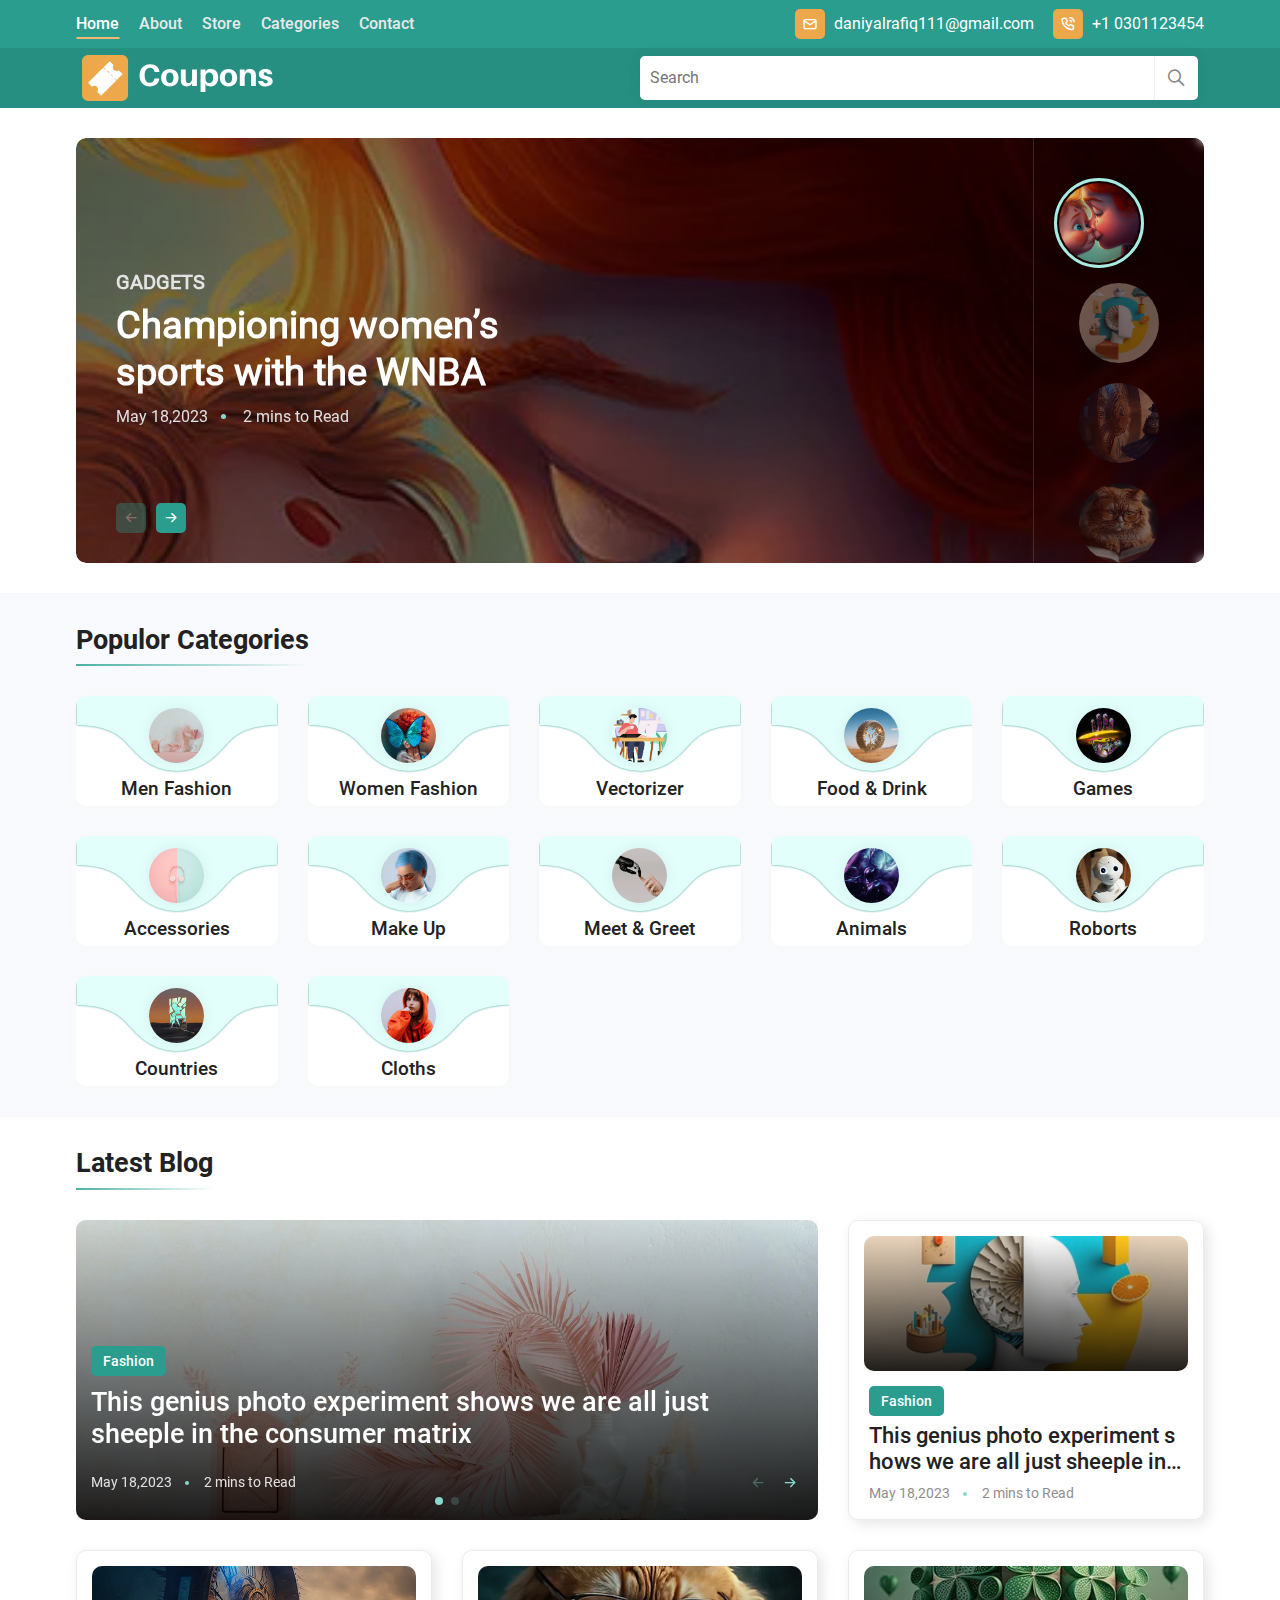
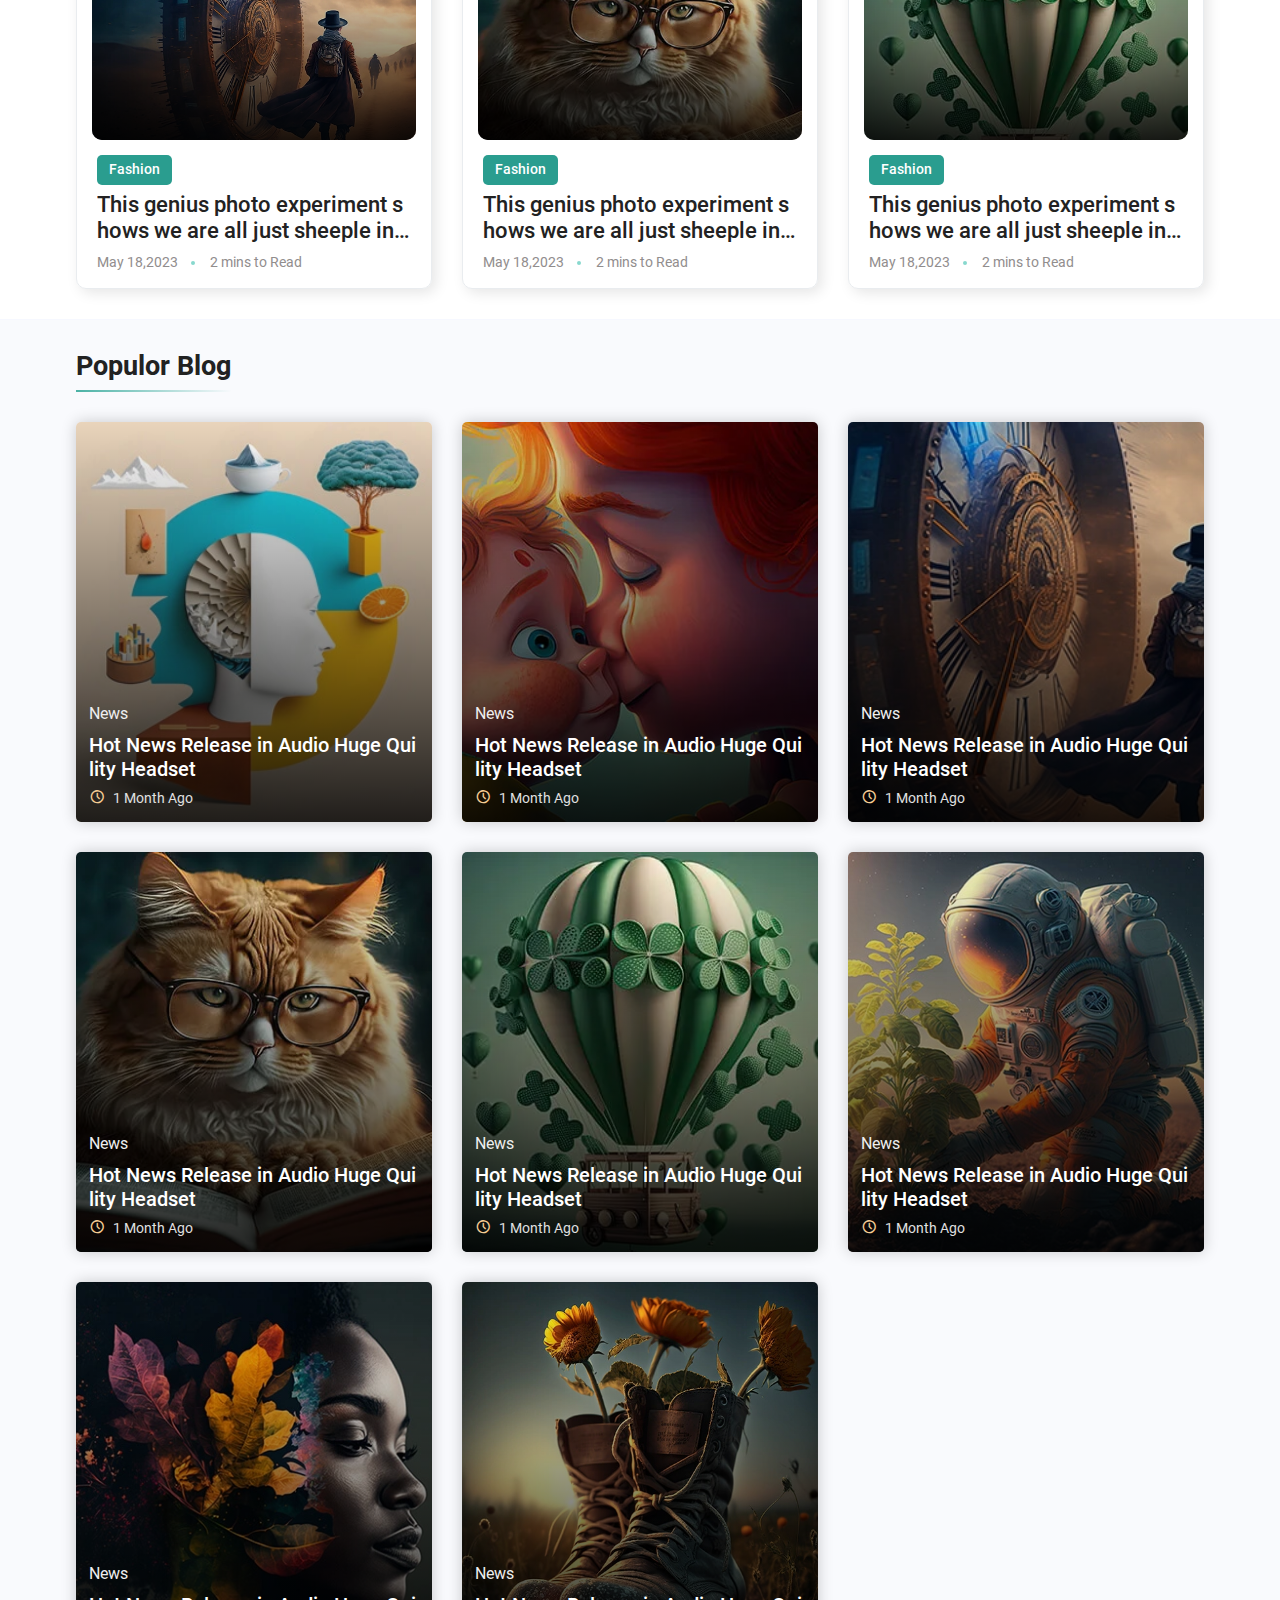
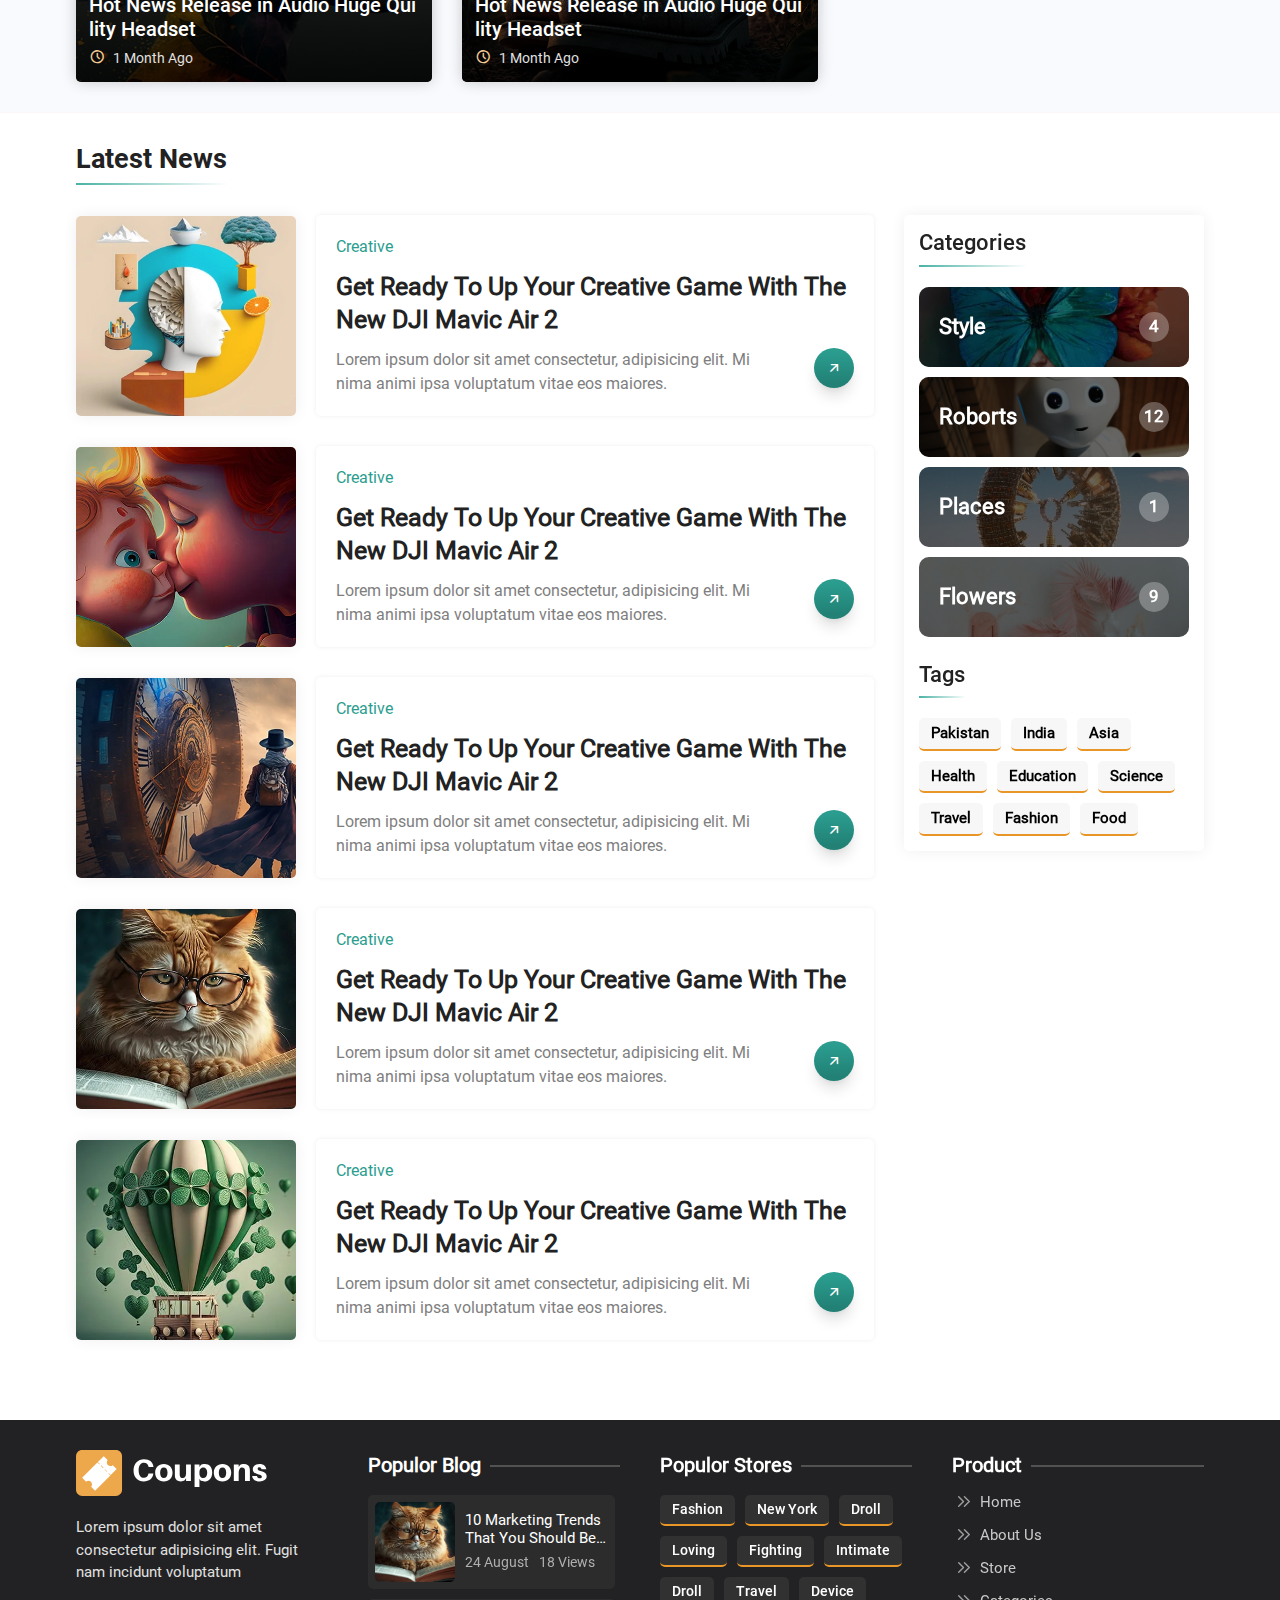
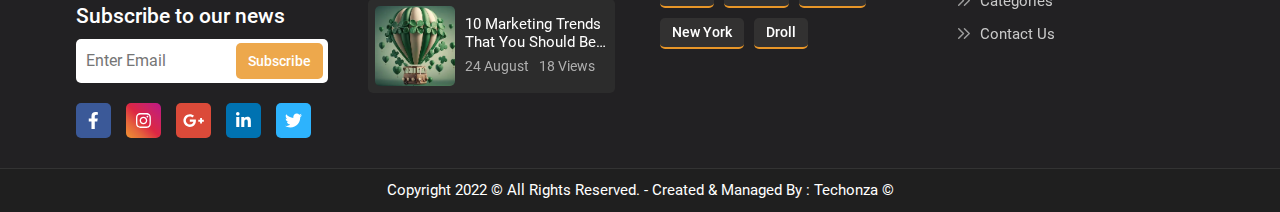
<file: index.html>
<!DOCTYPE html>
<html lang="en">

<head>
    <meta charset="UTF-8">
    <meta name="viewport" content="width=device-width, initial-scale=1.0">
    <title>Blogs-12th</title>
    <link rel="stylesheet" href="./css/bootstrap.css">
    <link rel="stylesheet" href="./css/swiper.css">
    <link rel="stylesheet" href="./css/tabler-icons.min.css">
    <link rel="stylesheet" href="./css/container.css">
    <link rel="stylesheet" href="./css/style.css">
    <link rel="stylesheet" href="./css/responsive.css">
</head>

<body>
    <!--==========Header_Start=========-->
    <header class="header">
        <div class="header_top">
            <div class="container">
                <div class="row">
                    <div class="col-md-12">
                        <div class="header_wrapper">
                            <div class="nav_main">
                                <ul>
                                    <li class="links">
                                        <a href="index.html" class="link active ">Home</a>
                                    </li>
                                    <li class="links">
                                        <a href="about.html" class="link">About</a>
                                    </li>
                                    <li class="links">
                                        <a href="store.html" class="link">Store</a>
                                    </li>
                                    <li class="links">
                                        <a href="category.html" class="link">Categories</a>
                                    </li>
                                    <li class="links">
                                        <a href="contact.html" class="link">Contact</a>
                                    </li>
                                </ul>
                            </div>
                            <div class="header_content_main">
                                <div class="header_contact">
                                    <div class="header_contact_icon">
                                        <i class="ti ti-mail"></i>
                                    </div>
                                    <span>daniyalrafiq111@gmail.com</span>
                                </div>
                                <div class="header_contact">
                                    <div class="header_contact_icon">
                                        <i class="ti ti-phone-call"></i>
                                    </div>
                                    <span>+1 0301123454</span>
                                </div>

                            </div>
                        </div>
                    </div>
                </div>
            </div>
        </div>
        <div class="header_bottom">
            <div class="container">
                <div class="row">
                    <div class="col-md-12">
                        <div class="header_wrapper">
                            <div class="logo_main">
                                <a href="index.html" class="logo footer-logo ">
                                    <img src="images/logo/logo.svg" alt="">
                                </a>
                            </div>
                            <button class="menu"><i class="ti ti-menu-2"></i></button>
                            <div class="header_maiin_form">
                                <form action="" class="header_form">
                                    <input type="text" placeholder="Search">
                                    <div class="search_btn">
                                        <i class="ti ti-search"></i>
                                    </div>
                                </form>
                                <div class="header_result">
                                    <div class="search_keys">
                                        <h4>Stores From</h4>
                                    </div>
                                    <div class="header_post">
                                        <a href="single_blog.html" class="populor_card">
                                            <figure class="populor_card_img">
                                                <img src="images/blogs/blog_1.webp" alt="">
                                            </figure>
                                            <figcaption class="populor_card_content">
                                                <span>Style</span>
                                                <h4 class="webkit webkit_2">Top Men’s Fashion Trends From Spring</h4>
                                            </figcaption>
                                        </a>
                                        <a href="single_blog.html" class="populor_card">
                                            <figure class="populor_card_img">
                                                <img src="images/blogs/blog_2.webp" alt="">
                                            </figure>
                                            <figcaption class="populor_card_content">
                                                <span>Style</span>
                                                <h4 class="webkit webkit_2">Top Men’s Fashion Trends From Spring</h4>
                                            </figcaption>
                                        </a>
                                        <a href="single_blog.html" class="populor_card">
                                            <figure class="populor_card_img">
                                                <img src="images/blogs/blog_3.webp" alt="">
                                            </figure>
                                            <figcaption class="populor_card_content">
                                                <span>Style</span>
                                                <h4 class="webkit webkit_2">Top Men’s Fashion Trends From Spring</h4>
                                            </figcaption>
                                        </a>
                                        <a href="single_blog.html" class="populor_card">
                                            <figure class="populor_card_img">
                                                <img src="images/blogs/blog_4.webp" alt="">
                                            </figure>
                                            <figcaption class="populor_card_content">
                                                <span>Style</span>
                                                <h4 class="webkit webkit_2">Top Men’s Fashion Trends From Spring</h4>
                                            </figcaption>
                                        </a>
                                    </div>
                                </div>
                            </div>
                        </div>
                    </div>
                </div>
            </div>
        </div>
    </header>
    <!--==========Header_End=========-->
    <main>
        <!--==========Hero_section_Start=========-->
        <section class="hero_section">
            <div class="container">
                <div class="row">
                    <div class="col-md-12">
                        <div class="hero_main_swiper">
                            <div class="swiper hero_wrapper">
                                <div class="swiper-wrapper">
                                    <div class="swiper-slide">
                                        <div class="hero_card">
                                            <figure class="hero_card_img">
                                                <img src="images/blogs/blog_2.webp" alt="">
                                            </figure>
                                            <div class="hero_card_content">
                                                <span>Gadgets</span>
                                                <a href="single_blog.html">
                                                    <h4 class="webkit webkit_2">Championing women’s sports with the WNBA
                                                    </h4>
                                                </a>
                                                <div class="lates_blog_swiper_btn hero_tags_wrapper ">
                                                    <ul>
                                                        <li>May 18,2023</li>
                                                        <li>2 mins to Read</li>
                                                    </ul>
                                                </div>
                                            </div>

                                        </div>
                                    </div>
                                    <div class="swiper-slide">
                                        <div class="hero_card">
                                            <figure class="hero_card_img">
                                                <img src="images/blogs/blog_1.webp" alt="">
                                            </figure>
                                            <div class="hero_card_content">
                                                <span>Gadgets</span>
                                                <a href="single_blog.html">
                                                    <h4 class="webkit webkit_2">Sparks of inspiration to the new trend
                                                        2021</h4>
                                                </a>
                                               <div class="lates_blog_swiper_btn hero_tags_wrapper ">
                                                    <ul>
                                                        <li>May 18,2023</li>
                                                        <li>2 mins to Read</li>
                                                    </ul>
                                                </div>
                                            </div>

                                        </div>
                                    </div>
                                    <div class="swiper-slide">
                                        <div class="hero_card">
                                            <figure class="hero_card_img">
                                                <img src="images/blogs/blog_3.webp" alt="">
                                            </figure>
                                            <div class="hero_card_content">
                                                <span>Gadgets</span>
                                                <a href="single_blog.html">
                                                    <h4 class="webkit webkit_2">Japan’s virus success has puzzled the
                                                        world. Is its luck
                                                        running out?</h4>
                                                </a>
                                               <div class="lates_blog_swiper_btn hero_tags_wrapper ">
                                                    <ul>
                                                        <li>May 18,2023</li>
                                                        <li>2 mins to Read</li>
                                                    </ul>
                                                </div>
                                            </div>

                                        </div>
                                    </div>
                                    <div class="swiper-slide">
                                        <div class="hero_card">
                                            <figure class="hero_card_img">
                                                <img src="images/blogs/blog_4.webp" alt="">
                                            </figure>
                                            <div class="hero_card_content">
                                                <span>Gadgets</span>
                                                <a href="single_blog.html">
                                                    <h4 class="webkit webkit_2">Nancy zhang a chinese busy woman and
                                                        dhaka
                                                    </h4>
                                                </a>
                                               <div class="lates_blog_swiper_btn hero_tags_wrapper ">
                                                    <ul>
                                                        <li>May 18,2023</li>
                                                        <li>2 mins to Read</li>
                                                    </ul>
                                                </div>
                                            </div>
                                        </div>
                                    </div>
                                    <div class="swiper-slide">
                                        <div class="hero_card">
                                            <figure class="hero_card_img">
                                                <img src="images/blogs/blog_5.webp" alt="">
                                            </figure>
                                            <div class="hero_card_content">
                                                <span>Gadgets</span>
                                                <a href="single_blog.html">
                                                    <h4 class="webkit webkit_2">Can You Imagine Your Life without Satin
                                                        Overalls?
                                                    </h4>
                                                </a>
                                               <div class="lates_blog_swiper_btn hero_tags_wrapper ">
                                                    <ul>
                                                        <li>May 18,2023</li>
                                                        <li>2 mins to Read</li>
                                                    </ul>
                                                </div>
                                            </div>
                                        </div>
                                    </div>
                                    <div class="swiper-slide">
                                        <div class="hero_card">
                                            <figure class="hero_card_img">
                                                <img src="images/blogs/blog_6.webp" alt="">
                                            </figure>
                                            <div class="hero_card_content">
                                                <span>Gadgets</span>
                                                <a href="single_blog.html">
                                                    <h4 class="webkit webkit_2">
                                                        WordPress News Magazine Charts the Most Chic and Fashionable
                                                        Women of New
                                                        York
                                                        City

                                                    </h4>
                                                </a>
                                               <div class="lates_blog_swiper_btn hero_tags_wrapper ">
                                                    <ul>
                                                        <li>May 18,2023</li>
                                                        <li>2 mins to Read</li>
                                                    </ul>
                                                </div>
                                            </div>
                                        </div>
                                    </div>
                                    <div class="swiper-slide">
                                        <div class="hero_card">
                                            <figure class="hero_card_img">
                                                <img src="images/blogs/blog_7.webp" alt="">
                                            </figure>
                                            <div class="hero_card_content">
                                                <span>Gadgets</span>
                                                <a href="single_blog.html">
                                                    <h4 class="webkit webkit_2">Surprising Benefits of Honeydew Melon
                                                    </h4>
                                                </a>
                                               <div class="lates_blog_swiper_btn hero_tags_wrapper ">
                                                    <ul>
                                                        <li>May 18,2023</li>
                                                        <li>2 mins to Read</li>
                                                    </ul>
                                                </div>
                                            </div>
                                        </div>
                                    </div>
                                    <div class="hero_btn_wrapper">
                                        <div class="swiper-button-prev hero_slide_btn">
                                            <i class="ti ti-arrow-left"></i>
                                        </div>
                                        <div class="swiper-button-next hero_slide_btn">
                                            <i class="ti ti-arrow-right"></i>
                                        </div>
                                    </div>
                                </div>
                            </div>
                            <div class="hero_slide_thumb swiper">
                                <div class="swiper-wrapper">
                                    <div class="swiper-slide">
                                        <figure class="hero_thum_img">
                                            <img src="images/blogs/blog_2.webp" alt="">
                                        </figure>
                                    </div>
                                    <div class="swiper-slide">
                                        <figure class="hero_thum_img">
                                            <img src="images/blogs/blog_1.webp" alt="">
                                        </figure>
                                    </div>
                                    <div class="swiper-slide">
                                        <figure class="hero_thum_img">
                                            <img src="images/blogs/blog_3.webp" alt="">
                                        </figure>
                                    </div>
                                    <div class="swiper-slide">
                                        <figure class="hero_thum_img">
                                            <img src="images/blogs/blog_4.webp" alt="">
                                        </figure>
                                    </div>
                                    <div class="swiper-slide">
                                        <figure class="hero_thum_img">
                                            <img src="images/blogs/blog_5.webp" alt="">
                                        </figure>
                                    </div>
                                    <div class="swiper-slide">
                                        <figure class="hero_thum_img ">
                                            <img src="images/blogs/blog_6.webp" alt="">
                                        </figure>
                                    </div>
                                    <div class="swiper-slide">
                                        <figure class="hero_thum_img">
                                            <img src="images/blogs/blog_7.webp" alt="">
                                        </figure>
                                    </div>


                                </div>
                            </div>

                        </div>
                    </div>
                </div>
            </div>
        </section>
        <!--==========Hero_setion_End=========-->

        <!--==========Category_home_Start=========-->
        <section class="cate_home_section bg_color">
            <div class="container">
                <div class="row">
                    <div class="col-md-12">
                        <div class="main_heading">
                            <h4> Populor Categories</h4>
                        </div>
                        <div class="cate_wrapper">
                            <a href="single_category.html" class="cate_card">
                                <figure class="cate_main_img">
                                    <img src="images/common/Moadl.svg" alt="">
                                </figure>
                                <div class="cate_content_main">
                                    <figure><img src="images/categories/cate_5.webp" alt=""></figure>
                                    <div class="cate_cotent">
                                        <h4>Men Fashion</h4>
                                    </div>
                                </div>
                            </a>
                            <a href="single_category.html" class="cate_card">
                                <figure class="cate_main_img">
                                    <img src="images/common/Moadl.svg" alt="">
                                </figure>
                                <div class="cate_content_main">
                                    <figure><img src="images/categories/cate_1.webp" alt=""></figure>
                                    <div class="cate_cotent">
                                        <h4>Women Fashion</h4>
                                    </div>
                                </div>
                            </a>
                            <a href="single_category.html" class="cate_card">
                                <figure class="cate_main_img">
                                    <img src="images/common/Moadl.svg" alt="">
                                </figure>
                                <div class="cate_content_main">
                                    <figure><img src="images/categories/cate_3.webp" alt=""></figure>
                                    <div class="cate_cotent">
                                        <h4>Vectorizer</h4>
                                    </div>
                                </div>
                            </a>
                            <a href="single_category.html" class="cate_card">
                                <figure class="cate_main_img">
                                    <img src="images/common/Moadl.svg" alt="">
                                </figure>
                                <div class="cate_content_main">
                                    <figure><img src="images/categories/cate_4.webp" alt=""></figure>
                                    <div class="cate_cotent">
                                        <h4>Food & Drink</h4>
                                    </div>
                                </div>
                            </a>
                            <a href="single_category.html" class="cate_card">
                                <figure class="cate_main_img">
                                    <img src="images/common/Moadl.svg" alt="">
                                </figure>
                                <div class="cate_content_main">
                                    <figure><img src="images/categories/cate_6.webp" alt=""></figure>
                                    <div class="cate_cotent">
                                        <h4>Games</h4>
                                    </div>
                                </div>
                            </a>
                            <a href="single_category.html" class="cate_card">
                                <figure class="cate_main_img">
                                    <img src="images/common/Moadl.svg" alt="">
                                </figure>
                                <div class="cate_content_main">
                                    <figure><img src="images/categories/cate_7.webp" alt=""></figure>
                                    <div class="cate_cotent">
                                        <h4>Accessories</h4>
                                    </div>
                                </div>
                            </a>
                            <a href="single_category.html" class="cate_card">
                                <figure class="cate_main_img">
                                    <img src="images/common/Moadl.svg" alt="">
                                </figure>
                                <div class="cate_content_main">
                                    <figure><img src="images/categories/cate_8.webp" alt=""></figure>
                                    <div class="cate_cotent">
                                        <h4>Make Up</h4>
                                    </div>
                                </div>
                            </a>
                            <a href="single_category.html" class="cate_card">
                                <figure class="cate_main_img">
                                    <img src="images/common/Moadl.svg" alt="">
                                </figure>
                                <div class="cate_content_main">
                                    <figure><img src="images/categories/cate_9.webp" alt=""></figure>
                                    <div class="cate_cotent">
                                        <h4>Meet & Greet</h4>
                                    </div>
                                </div>
                            </a>
                            <a href="single_category.html" class="cate_card">
                                <figure class="cate_main_img">
                                    <img src="images/common/Moadl.svg" alt="">
                                </figure>
                                <div class="cate_content_main">
                                    <figure><img src="images/categories/cate_10.webp" alt=""></figure>
                                    <div class="cate_cotent">
                                        <h4>Animals</h4>
                                    </div>
                                </div>
                            </a>
                            <a href="single_category.html" class="cate_card">
                                <figure class="cate_main_img">
                                    <img src="images/common/Moadl.svg" alt="">
                                </figure>
                                <div class="cate_content_main">
                                    <figure><img src="images/categories/cate_11.webp" alt=""></figure>
                                    <div class="cate_cotent">
                                        <h4>Roborts</h4>
                                    </div>
                                </div>
                            </a>
                            <a href="single_category.html" class="cate_card">
                                <figure class="cate_main_img">
                                    <img src="images/common/Moadl.svg" alt="">
                                </figure>
                                <div class="cate_content_main">
                                    <figure><img src="images/categories/cate_12.webp" alt=""></figure>
                                    <div class="cate_cotent">
                                        <h4>Countries</h4>
                                    </div>
                                </div>
                            </a>
                            <a href="single_category.html" class="cate_card">
                                <figure class="cate_main_img">
                                    <img src="images/common/Moadl.svg" alt="">
                                </figure>
                                <div class="cate_content_main">
                                    <figure><img src="images/categories/cate_13.webp" alt=""></figure>
                                    <div class="cate_cotent">
                                        <h4>Cloths</h4>
                                    </div>
                                </div>
                            </a>
                        </div>
                    </div>
                </div>
            </div>
        </section>
        <!--==========Category_home_End=========-->



        <!--==========latest_blog_Start=========-->
        <section class="latest_blog">
            <div class="container">
                <div class="row">
                    <div class="col-md-12">
                        <div class="main_heading">
                            <h4>Latest Blog</h4>
                        </div>
                        <div class="latest_blog_wrapper">
                            <div class="latest_slide swiper">
                                <div class="swiper-wrapper">
                                    <div class="swiper-slide">
                                        <a href="single_blog.html" class="latest_blog_main_card">
                                            <figure class="overlay">
                                                <img src="images/categories/cate_5.webp" alt="">
                                            </figure>
                                            <div class="latest_blog_main_card_content">
                                                <span class="tag">Fashion</span>
                                                <h4 class="webkit webkit_2">This genius photo experiment shows we are
                                                    all just
                                                    sheeple in the consumer matrix</h4>
                                                <div class="lates_blog_swiper_btn">
                                                    <ul>
                                                        <li>May 18,2023</li>
                                                        <li>2 mins to Read</li>
                                                    </ul>
                                                    <div class="swiper-pagination"></div>
                                                    <div class="latest_main_btn">
                                                        <div class="swiper-button-prev swiper_slid_btn">
                                                            <i class="ti ti-arrow-left"></i>
                                                        </div>
                                                        <div class="swiper-button-next swiper_slid_btn">
                                                            <i class="ti ti-arrow-right"></i>
                                                        </div>
                                                    </div>
                                                </div>
                                            </div>
                                        </a>
                                    </div>
                                    <div class="swiper-slide">
                                        <a href="single_blog.html" class="latest_blog_main_card">
                                            <figure class="overlay">
                                                <img src="images/categories/cate_7.webp" alt="">
                                            </figure>
                                            <div class="latest_blog_main_card_content">
                                                <span class="tag">Fashion</span>
                                                <h4 class="webkit webkit_2">This genius photo experiment shows we are
                                                    all just
                                                    sheeple in the consumer matrix</h4>
                                                <div class="lates_blog_swiper_btn">
                                                    <ul>
                                                        <li>May 18,2023</li>
                                                        <li>2 mins to Read</li>
                                                    </ul>
                                                    <div class="swiper-pagination"></div>
                                                    <div class="latest_main_btn">
                                                        <div class="swiper-button-prev swiper_slid_btn">
                                                            <i class="ti ti-arrow-left"></i>
                                                        </div>
                                                        <div class="swiper-button-next swiper_slid_btn">
                                                            <i class="ti ti-arrow-right"></i>
                                                        </div>
                                                    </div>
                                                </div>
                                            </div>
                                        </a>
                                    </div>
                                </div>
                            </div>

                            <a href="single_blog.html" class="latest_blog_card">
                                <figure class="overlay">
                                    <img src="images/blogs/blog_1.webp" alt="">
                                </figure>
                                <div class="latest_blog_card_content">
                                    <span class="tag">Fashion</span>
                                    <h4 class="webkit webkit_2">This genius photo experiment shows we are all just
                                        sheeple in the consumer matrix</h4>
                                    <div class="lates_blog_swiper_btn">
                                        <ul>
                                            <li>May 18,2023</li>
                                            <li>2 mins to Read</li>
                                        </ul>
                                    </div>
                                </div>
                            </a>
                            <a href="single_blog.html" class="latest_blog_card">
                                <figure class="overlay">
                                    <img src="images/blogs/blog_3.webp" alt="">
                                </figure>
                                <div class="latest_blog_card_content">
                                    <span class="tag">Fashion</span>
                                    <h4 class="webkit webkit_2">This genius photo experiment shows we are all just
                                        sheeple in the consumer matrix</h4>
                                    <div class="lates_blog_swiper_btn">
                                        <ul>
                                            <li>May 18,2023</li>
                                            <li>2 mins to Read</li>
                                        </ul>
                                    </div>
                                </div>
                            </a>
                            <a href="single_blog.html" class="latest_blog_card">
                                <figure class="overlay">
                                    <img src="images/blogs/blog_4.webp" alt="">
                                </figure>
                                <div class="latest_blog_card_content">
                                    <span class="tag">Fashion</span>
                                    <h4 class="webkit webkit_2">This genius photo experiment shows we are all just
                                        sheeple in the consumer matrix</h4>
                                    <div class="lates_blog_swiper_btn">
                                        <ul>
                                            <li>May 18,2023</li>
                                            <li>2 mins to Read</li>
                                        </ul>
                                    </div>
                                </div>
                            </a>
                            <a href="single_blog.html" class="latest_blog_card">
                                <figure class="overlay">
                                    <img src="images/blogs/blog_5.webp" alt="">
                                </figure>
                                <div class="latest_blog_card_content">
                                    <span class="tag">Fashion</span>
                                    <h4 class="webkit webkit_2">This genius photo experiment shows we are all just
                                        sheeple in the consumer matrix</h4>
                                    <div class="lates_blog_swiper_btn">
                                        <ul>
                                            <li>May 18,2023</li>
                                            <li>2 mins to Read</li>
                                        </ul>
                                    </div>
                                </div>
                            </a>
                        </div>
                    </div>
                </div>
            </div>
        </section>
        <!--==========latest_blog_End=========-->

        <!--==========Blog_home_Start=========-->
        <section class="blog_home_main bg_color ">
            <div class="container">
                <div class="row">
                    <div class="col-md-12">
                        <div class="main_heading">
                            <h4>Populor Blog</h4>
                        </div>
                        <div class="blog_home_wrapper">
                            <div class="blog_card">
                                <figure class="blog_card_img overlay ">
                                    <img src="images/blogs/blog_1.webp" alt="">
                                </figure>
                                <a href="single_blog.html" class="blog_card_content">
                                    <span>News</span>
                                    <h4 class="webkit webkit_2">Hot News Release in Audio Huge Quility Headset</h4>
                                    <div class="blog_card_aurthor">
                                         
                                        <span>
                                            <i class="ti ti-clock"></i> 1 Month Ago
                                        </span>
                                    </div>
                                </a>
                            </div>
                            <div class="blog_card">
                                <figure class="blog_card_img overlay ">
                                    <img src="images/blogs/blog_2.webp" alt="">
                                </figure>
                                <a href="single_blog.html" class="blog_card_content">
                                    <span>News</span>
                                    <h4 class="webkit webkit_2">Hot News Release in Audio Huge Quility Headset</h4>
                                    <div class="blog_card_aurthor">
                                         
                                        <span>
                                            <i class="ti ti-clock"></i> 1 Month Ago
                                        </span>
                                    </div>
                                </a>
                            </div>
                            <div class="blog_card">
                                <figure class="blog_card_img overlay ">
                                    <img src="images/blogs/blog_3.webp" alt="">
                                </figure>
                                <a href="single_blog.html" class="blog_card_content">
                                    <span>News</span>
                                    <h4 class="webkit webkit_2">Hot News Release in Audio Huge Quility Headset</h4>
                                    <div class="blog_card_aurthor">
                                         
                                        <span>
                                            <i class="ti ti-clock"></i> 1 Month Ago
                                        </span>
                                    </div>
                                </a>
                            </div>
                            <div class="blog_card">
                                <figure class="blog_card_img overlay ">
                                    <img src="images/blogs/blog_4.webp" alt="">
                                </figure>
                                <a href="single_blog.html" class="blog_card_content">
                                    <span>News</span>
                                    <h4 class="webkit webkit_2">Hot News Release in Audio Huge Quility Headset</h4>
                                    <div class="blog_card_aurthor">
                                         
                                        <span>
                                            <i class="ti ti-clock"></i> 1 Month Ago
                                        </span>
                                    </div>
                                </a>
                            </div>
                            <div class="blog_card">
                                <figure class="blog_card_img overlay ">
                                    <img src="images/blogs/blog_5.webp" alt="">
                                </figure>
                                <a href="single_blog.html" class="blog_card_content">
                                    <span>News</span>
                                    <h4 class="webkit webkit_2">Hot News Release in Audio Huge Quility Headset</h4>
                                    <div class="blog_card_aurthor">
                                         
                                        <span>
                                            <i class="ti ti-clock"></i> 1 Month Ago
                                        </span>
                                    </div>
                                </a>
                            </div>
                            <div class="blog_card">
                                <figure class="blog_card_img overlay ">
                                    <img src="images/blogs/blog_6.webp" alt="">
                                </figure>
                                <a href="single_blog.html" class="blog_card_content">
                                    <span>News</span>
                                    <h4 class="webkit webkit_2">Hot News Release in Audio Huge Quility Headset</h4>
                                    <div class="blog_card_aurthor">
                                         
                                        <span>
                                            <i class="ti ti-clock"></i> 1 Month Ago
                                        </span>
                                    </div>
                                </a>
                            </div>
                            <div class="blog_card">
                                <figure class="blog_card_img overlay ">
                                    <img src="images/blogs/blog_7.webp" alt="">
                                </figure>
                                <a href="single_blog.html" class="blog_card_content">
                                    <span>News</span>
                                    <h4 class="webkit webkit_2">Hot News Release in Audio Huge Quility Headset</h4>
                                    <div class="blog_card_aurthor">
                                         
                                        <span>
                                            <i class="ti ti-clock"></i> 1 Month Ago
                                        </span>
                                    </div>
                                </a>
                            </div>
                            <div class="blog_card">
                                <figure class="blog_card_img overlay ">
                                    <img src="images/blogs/blog_8.webp" alt="">
                                </figure>
                                <a href="single_blog.html" class="blog_card_content">
                                    <span>News</span>
                                    <h4 class="webkit webkit_2">Hot News Release in Audio Huge Quility Headset</h4>
                                    <div class="blog_card_aurthor">
                                         
                                        <span>
                                            <i class="ti ti-clock"></i> 1 Month Ago
                                        </span>
                                    </div>
                                </a>
                            </div>
                        </div>
                    </div>
                </div>
            </div>
        </section>
        <!--==========Blog_home_end=========-->


        <!--==========latest_news_Start=========-->
        <section class="latest_news">
            <div class="container">
                <div class="row">
                    <div class="col-md-12">
                        <div class="main_heading">
                            <h4>Latest News</h4>
                        </div>
                        <div class="latest_news_wrapper main">
                            <div class="latest_news_main flex_1">
                                <a href="single_blog.html" class="latest_news_card">
                                    <figure class="latest_news_img">
                                        <img src="images/blogs/blog_1.webp" alt="">
                                    </figure>
                                    <div class="latest_news_content">
                                        <span>Creative</span>
                                        <h4 class="webkit webkit_2">
                                            <strong class="title">Get Ready To Up Your Creative Game With The New DJI
                                                Mavic Air 2</strong>
                                        </h4>
                                        <div class="latest_blog_details">
                                            <p class="webkit webkit_2">
                                                Lorem ipsum dolor sit amet consectetur, adipisicing elit. Minima animi
                                                ipsa
                                                voluptatum vitae eos maiores.
                                            </p>
                                            <button class="latest_card_visit">
                                                <i class="ti ti-arrow-up-right"></i>
                                            </button>
                                        </div>
                                    </div>
                                </a>
                                <a href="single_blog.html" class="latest_news_card">
                                    <figure class="latest_news_img">
                                        <img src="images/blogs/blog_2.webp" alt="">
                                    </figure>
                                    <div class="latest_news_content">
                                        <span>Creative</span>
                                        <h4 class="webkit webkit_2">
                                            <strong class="title">Get Ready To Up Your Creative Game With The New DJI
                                                Mavic Air 2</strong>
                                        </h4>
                                        <div class="latest_blog_details">
                                            <p class="webkit webkit_2">
                                                Lorem ipsum dolor sit amet consectetur, adipisicing elit. Minima animi
                                                ipsa
                                                voluptatum vitae eos maiores.
                                            </p>
                                            <button class="latest_card_visit">
                                                <i class="ti ti-arrow-up-right"></i>
                                            </button>
                                        </div>
                                    </div>
                                </a>
                                <a href="single_blog.html" class="latest_news_card">
                                    <figure class="latest_news_img">
                                        <img src="images/blogs/blog_3.webp" alt="">
                                    </figure>
                                    <div class="latest_news_content">
                                        <span>Creative</span>
                                        <h4 class="webkit webkit_2">
                                            <strong class="title">Get Ready To Up Your Creative Game With The New DJI
                                                Mavic Air 2</strong>
                                        </h4>
                                        <div class="latest_blog_details">
                                            <p class="webkit webkit_2">
                                                Lorem ipsum dolor sit amet consectetur, adipisicing elit. Minima animi
                                                ipsa
                                                voluptatum vitae eos maiores.
                                            </p>
                                            <button class="latest_card_visit">
                                                <i class="ti ti-arrow-up-right"></i>
                                            </button>
                                        </div>
                                    </div>
                                </a>
                                <a href="single_blog.html" class="latest_news_card">
                                    <figure class="latest_news_img">
                                        <img src="images/blogs/blog_4.webp" alt="">
                                    </figure>
                                    <div class="latest_news_content">
                                        <span>Creative</span>
                                        <h4 class="webkit webkit_2">
                                            <strong class="title">Get Ready To Up Your Creative Game With The New DJI
                                                Mavic Air 2</strong>
                                        </h4>
                                        <div class="latest_blog_details">
                                            <p class="webkit webkit_2">
                                                Lorem ipsum dolor sit amet consectetur, adipisicing elit. Minima animi
                                                ipsa
                                                voluptatum vitae eos maiores.
                                            </p>
                                            <button class="latest_card_visit">
                                                <i class="ti ti-arrow-up-right"></i>
                                            </button>
                                        </div>
                                    </div>
                                </a>
                                <a href="single_blog.html" class="latest_news_card">
                                    <figure class="latest_news_img">
                                        <img src="images/blogs/blog_5.webp" alt="">
                                    </figure>
                                    <div class="latest_news_content">
                                        <span>Creative</span>
                                        <h4 class="webkit webkit_2">
                                            <strong class="title">Get Ready To Up Your Creative Game With The New DJI
                                                Mavic Air 2</strong>
                                        </h4>
                                        <div class="latest_blog_details">
                                            <p class="webkit webkit_2">
                                                Lorem ipsum dolor sit amet consectetur, adipisicing elit. Minima animi
                                                ipsa
                                                voluptatum vitae eos maiores.
                                            </p>
                                            <button class="latest_card_visit">
                                                <i class="ti ti-arrow-up-right"></i>
                                            </button>
                                        </div>
                                    </div>
                                </a>
                            </div>
                            <div class="sidebar home_sidebar">
                                <div class="sidebar_item_main">
                                    <div class="sidebar_item_heading">
                                        <h4 class="webkit webkit_1 ">Categories</h4>
                                    </div>
                                    <div class="sidebar_item_content sidebar_cates ">
                                        <a href="" class="sidebar_cate_card">
                                            <figure class="overlay">
                                                <img src="images/categories/cate_1.webp" alt="">
                                            </figure>
                                            <figcaption class="sidebar_cate_card_content">
                                                <h4>Style</h4>
                                                <span>4</span>
                                            </figcaption>
                                        </a>
                                        <a href="" class="sidebar_cate_card">
                                            <figure class="overlay">
                                                <img src="images/categories/cate_2.webp" alt="">
                                            </figure>
                                            <figcaption class="sidebar_cate_card_content">
                                                <h4>Roborts</h4>
                                                <span>12</span>
                                            </figcaption>
                                        </a>
                                        <a href="" class="sidebar_cate_card">
                                            <figure class="overlay">
                                                <img src="images/categories/cate_4.webp" alt="">
                                            </figure>
                                            <figcaption class="sidebar_cate_card_content">
                                                <h4>Places</h4>
                                                <span>1</span>
                                            </figcaption>
                                        </a>
                                        <a href="" class="sidebar_cate_card">
                                            <figure class="overlay">
                                                <img src="images/categories/cate_5.webp" alt="">
                                            </figure>
                                            <figcaption class="sidebar_cate_card_content">
                                                <h4>Flowers</h4>
                                                <span>9</span>
                                            </figcaption>
                                        </a>
                                    </div>
                                </div>
                                <div class="sidebar_item_main">
                                    <div class="sidebar_item_heading">
                                        <h4 class="webkit webkit_1 ">Tags</h4>
                                    </div>
                                    <div class="sidebar_item_content sidebar_tags">
                                        <a href="#" class="main_tag">
                                            <span>Pakistan</span>
                                        </a>
                                        <a href="#" class="main_tag">
                                            <span>India</span>
                                        </a>
                                        <a href="#" class="main_tag">
                                            <span>Asia</span>
                                        </a>
                                        <a href="#" class="main_tag">
                                            <span>Health</span>
                                        </a>
                                        <a href="#" class="main_tag">
                                            <span>Education</span>
                                        </a>
                                        <a href="#" class="main_tag">
                                            <span>Science</span>
                                        </a>
                                        <a href="#" class="main_tag">
                                            <span>Travel</span>
                                        </a>
                                        <a href="#" class="main_tag">
                                            <span>Fashion</span>
                                        </a>
                                        <a href="#" class="main_tag">
                                            <span>Food</span>
                                        </a>
                                    </div>
                                </div>
                            </div>
                        </div>
                    </div>
                </div>
            </div>
        </section>
        <!--==========latest_news_End=========-->
    </main>

    <!--==========Footer_start=========-->
    <footer class="footer">
        <div class="container">
            <div class="row">
                <div class="col-md-12">
                    <div class="footer_top">
                        <div class="footer_content">
                            <div class="footer_log_content">
                                <a href="index.html" class="logo footer-logo ">
                                    <img src="images/logo/logo.svg" alt="">
                                </a>
                                <p>
                                    Lorem ipsum dolor sit amet consectetur adipisicing elit. Fugit nam incidunt
                                    voluptatum
                                </p>
                                <div class="subs_field">
                                    <h4>Subscribe to our news</h4>
                                    <form class="form">
                                        <input type="text" placeholder="Enter Email" >
                                        <button>
                                            Subscribe
                                        </button>
                                    </form>
                                </div>
                                <div class="social_links ">
                                    <a href="javascript:void(0)" class=" social_link facebook"><svg
                                            xmlns="http://www.w3.org/2000/svg" viewBox="0 0 320 512">
                                            <!--! Font Awesome Pro 6.4.0 by @fontawesome - https://fontawesome.com License - https://fontawesome.com/license (Commercial License) Copyright 2023 Fonticons, Inc. -->
                                            <path
                                                d="M279.14 288l14.22-92.66h-88.91v-60.13c0-25.35 12.42-50.06 52.24-50.06h40.42V6.26S260.43 0 225.36 0c-73.22 0-121.08 44.38-121.08 124.72v70.62H22.89V288h81.39v224h100.17V288z">
                                            </path>
                                        </svg></a>
                                    <a href="javascript:void(0)" class="social_link instagram"><svg
                                            xmlns="http://www.w3.org/2000/svg" height="1em" viewBox="0 0 448 512">
                                            <!--! Font Awesome Free 6.4.0 by @fontawesome - https://fontawesome.com License - https://fontawesome.com/license (Commercial License) Copyright 2023 Fonticons, Inc. -->
                                            <path
                                                d="M224.1 141c-63.6 0-114.9 51.3-114.9 114.9s51.3 114.9 114.9 114.9S339 319.5 339 255.9 287.7 141 224.1 141zm0 189.6c-41.1 0-74.7-33.5-74.7-74.7s33.5-74.7 74.7-74.7 74.7 33.5 74.7 74.7-33.6 74.7-74.7 74.7zm146.4-194.3c0 14.9-12 26.8-26.8 26.8-14.9 0-26.8-12-26.8-26.8s12-26.8 26.8-26.8 26.8 12 26.8 26.8zm76.1 27.2c-1.7-35.9-9.9-67.7-36.2-93.9-26.2-26.2-58-34.4-93.9-36.2-37-2.1-147.9-2.1-184.9 0-35.8 1.7-67.6 9.9-93.9 36.1s-34.4 58-36.2 93.9c-2.1 37-2.1 147.9 0 184.9 1.7 35.9 9.9 67.7 36.2 93.9s58 34.4 93.9 36.2c37 2.1 147.9 2.1 184.9 0 35.9-1.7 67.7-9.9 93.9-36.2 26.2-26.2 34.4-58 36.2-93.9 2.1-37 2.1-147.8 0-184.8zM398.8 388c-7.8 19.6-22.9 34.7-42.6 42.6-29.5 11.7-99.5 9-132.1 9s-102.7 2.6-132.1-9c-19.6-7.8-34.7-22.9-42.6-42.6-11.7-29.5-9-99.5-9-132.1s-2.6-102.7 9-132.1c7.8-19.6 22.9-34.7 42.6-42.6 29.5-11.7 99.5-9 132.1-9s102.7-2.6 132.1 9c19.6 7.8 34.7 22.9 42.6 42.6 11.7 29.5 9 99.5 9 132.1s2.7 102.7-9 132.1z">
                                            </path>
                                        </svg></a>
                                    <a href="javascript:void(0)" class=" social_link google_plus"><svg
                                            xmlns="http://www.w3.org/2000/svg" height="1em" viewBox="0 0 640 512">
                                            <!--! Font Awesome Free 6.4.0 by @fontawesome - https://fontawesome.com License - https://fontawesome.com/license (Commercial License) Copyright 2023 Fonticons, Inc. -->
                                            <path
                                                d="M386.061 228.496c1.834 9.692 3.143 19.384 3.143 31.956C389.204 370.205 315.599 448 204.8 448c-106.084 0-192-85.915-192-192s85.916-192 192-192c51.864 0 95.083 18.859 128.611 50.292l-52.126 50.03c-14.145-13.621-39.028-29.599-76.485-29.599-65.484 0-118.92 54.221-118.92 121.277 0 67.056 53.436 121.277 118.92 121.277 75.961 0 104.513-54.745 108.965-82.773H204.8v-66.009h181.261zm185.406 6.437V179.2h-56.001v55.733h-55.733v56.001h55.733v55.733h56.001v-55.733H627.2v-56.001h-55.733z">
                                            </path>
                                        </svg></a>
                                    <a href="javascript:void(0)" class=" social_link linkedin">
                                        <svg xmlns="http://www.w3.org/2000/svg" height="1em" viewBox="0 0 448 512">
                                            <!--! Font Awesome Free 6.4.0 by @fontawesome - https://fontawesome.com License - https://fontawesome.com/license (Commercial License) Copyright 2023 Fonticons, Inc. -->
                                            <path
                                                d="M100.28 448H7.4V148.9h92.88zM53.79 108.1C24.09 108.1 0 83.5 0 53.8a53.79 53.79 0 0 1 107.58 0c0 29.7-24.1 54.3-53.79 54.3zM447.9 448h-92.68V302.4c0-34.7-.7-79.2-48.29-79.2-48.29 0-55.69 37.7-55.69 76.7V448h-92.78V148.9h89.08v40.8h1.3c12.4-23.5 42.69-48.3 87.88-48.3 94 0 111.28 61.9 111.28 142.3V448z">
                                            </path>
                                        </svg>
                                    </a>
                                    <a href="javascript:void(0)" class=" social_link twiiter">
                                        <svg xmlns="http://www.w3.org/2000/svg" height="1em" viewBox="0 0 512 512">
                                            <!--! Font Awesome Free 6.4.0 by @fontawesome - https://fontawesome.com License - https://fontawesome.com/license (Commercial License) Copyright 2023 Fonticons, Inc. -->
                                            <path
                                                d="M459.37 151.716c.325 4.548.325 9.097.325 13.645 0 138.72-105.583 298.558-298.558 298.558-59.452 0-114.68-17.219-161.137-47.106 8.447.974 16.568 1.299 25.34 1.299 49.055 0 94.213-16.568 130.274-44.832-46.132-.975-84.792-31.188-98.112-72.772 6.498.974 12.995 1.624 19.818 1.624 9.421 0 18.843-1.3 27.614-3.573-48.081-9.747-84.143-51.98-84.143-102.985v-1.299c13.969 7.797 30.214 12.67 47.431 13.319-28.264-18.843-46.781-51.005-46.781-87.391 0-19.492 5.197-37.36 14.294-52.954 51.655 63.675 129.3 105.258 216.365 109.807-1.624-7.797-2.599-15.918-2.599-24.04 0-57.828 46.782-104.934 104.934-104.934 30.213 0 57.502 12.67 76.67 33.137 23.715-4.548 46.456-13.32 66.599-25.34-7.798 24.366-24.366 44.833-46.132 57.827 21.117-2.273 41.584-8.122 60.426-16.243-14.292 20.791-32.161 39.308-52.628 54.253z">
                                            </path>
                                        </svg>
                                    </a>

                                </div>
                                
                            </div>

                            <div class="footer_link">
                                <strong><span>Populor Blog</span></strong>
                                <div class="footer_blogs">

                                    <a href="#" class="footer_blog">
                                        <figure> <img src="images/blogs/blog_4.webp" alt=""></figure>
                                        <div class="footer_blog_content">
                                            <h4 class="webkit"> 10 Marketing Trends That You Should Be Prepared For In
                                                2022 </h4>
                                            <div class="footer_date">
                                                <p>
                                                    24 August
                                                </p>
                                                <p>
                                                    18 Views
                                                </p>
                                            </div>
                                        </div>
                                    </a>
                                    <a href="#" class="footer_blog">
                                        <figure> <img src="images/blogs/blog_5.webp" alt=""></figure>

                                        <div class="footer_blog_content">
                                            <h4 class="webkit"> 10 Marketing Trends That You Should Be Prepared For In
                                                2022 </h4>
                                            <div class="footer_date">
                                                <p>
                                                    24 August
                                                </p>
                                                <p>
                                                    18 Views
                                                </p>
                                            </div>
                                        </div>
                                    </a>
                                </div>


                            </div>
                            <div class="footer_link">
                                <strong><span>Populor Stores</span></strong>
                                <div class="footer_tag">
                                    <a href="#" class="f_tag">Fashion</a>
                                    <a href="#" class="f_tag">New York</a>
                                    <a href="#" class="f_tag">Droll</a>
                                    <a href="#" class="f_tag">Loving</a>
                                    <a href="#" class="f_tag">Fighting</a>
                                    <a href="#" class="f_tag">Intimate</a>
                                    <a href="#" class="f_tag">Droll</a>
                                    <a href="#" class="f_tag">Travel</a>
                                    <a href="#" class="f_tag">Device</a>
                                    <a href="#" class="f_tag">New York</a>
                                    <a href="#" class="f_tag">Droll</a>

                                </div>
                            </div>

                            <div class="footer_link">
                                <ul>
                                    <strong>
                                        <span>
                                            Product
                                        </span>
                                    </strong>
                                    <li> <svg xmlns="http://www.w3.org/2000/svg"
                                            class="icon icon-tabler icon-tabler-chevrons-right" width="44" height="44"
                                            viewBox="0 0 24 24" stroke-width="1.5" stroke="#9e9e9e" fill="none"
                                            stroke-linecap="round" stroke-linejoin="round">
                                            <path stroke="none" d="M0 0h24v24H0z" fill="none"></path>
                                            <polyline points="7 7 12 12 7 17"></polyline>
                                            <polyline points="13 7 18 12 13 17"></polyline>
                                        </svg> <a href="index.html">Home</a></li>
                                    <li> <svg xmlns="http://www.w3.org/2000/svg"
                                            class="icon icon-tabler icon-tabler-chevrons-right" width="44" height="44"
                                            viewBox="0 0 24 24" stroke-width="1.5" stroke="#9e9e9e" fill="none"
                                            stroke-linecap="round" stroke-linejoin="round">
                                            <path stroke="none" d="M0 0h24v24H0z" fill="none"></path>
                                            <polyline points="7 7 12 12 7 17"></polyline>
                                            <polyline points="13 7 18 12 13 17"></polyline>
                                        </svg> <a href="about.html">About Us</a></li>
                                    <li> <svg xmlns="http://www.w3.org/2000/svg"
                                            class="icon icon-tabler icon-tabler-chevrons-right" width="44" height="44"
                                            viewBox="0 0 24 24" stroke-width="1.5" stroke="#9e9e9e" fill="none"
                                            stroke-linecap="round" stroke-linejoin="round">
                                            <path stroke="none" d="M0 0h24v24H0z" fill="none"></path>
                                            <polyline points="7 7 12 12 7 17"></polyline>
                                            <polyline points="13 7 18 12 13 17"></polyline>
                                        </svg> <a href="store.html">Store</a></li>
                                    <li><svg xmlns="http://www.w3.org/2000/svg"
                                            class="icon icon-tabler icon-tabler-chevrons-right" width="44" height="44"
                                            viewBox="0 0 24 24" stroke-width="1.5" stroke="#9e9e9e" fill="none"
                                            stroke-linecap="round" stroke-linejoin="round">
                                            <path stroke="none" d="M0 0h24v24H0z" fill="none"></path>
                                            <polyline points="7 7 12 12 7 17"></polyline>
                                            <polyline points="13 7 18 12 13 17"></polyline>
                                        </svg> <a href="category.html">Categories</a></li>
                                    <li> <svg xmlns="http://www.w3.org/2000/svg"
                                            class="icon icon-tabler icon-tabler-chevrons-right" width="44" height="44"
                                            viewBox="0 0 24 24" stroke-width="1.5" stroke="#9e9e9e" fill="none"
                                            stroke-linecap="round" stroke-linejoin="round">
                                            <path stroke="none" d="M0 0h24v24H0z" fill="none"></path>
                                            <polyline points="7 7 12 12 7 17"></polyline>
                                            <polyline points="13 7 18 12 13 17"></polyline>
                                        </svg> <a href="contact.html">Contact Us</a></li>

                                </ul>
                            </div>
                        </div>
                    </div>
                </div>
            </div>
        </div>
        <div class="footer_bottom">
            <div class="container">
                <div class="row">
                    <div class="col-md-12">
                        <p> Copyright 2022 © All Rights Reserved. - Created &amp; Managed By : Techonza ©</p>
                    </div>
                </div>
            </div>
        </div>
    </footer>
    <!--==========Footer_End=========-->


    <script src="./js/bootstrap.bundle.min.js"></script>
    <script src="./js/jquery-3.6.3.js"></script>
    <script src="./js/swiper.js"></script>
    <script src="./js/script.js"></script>
</body>

</html>
</file>
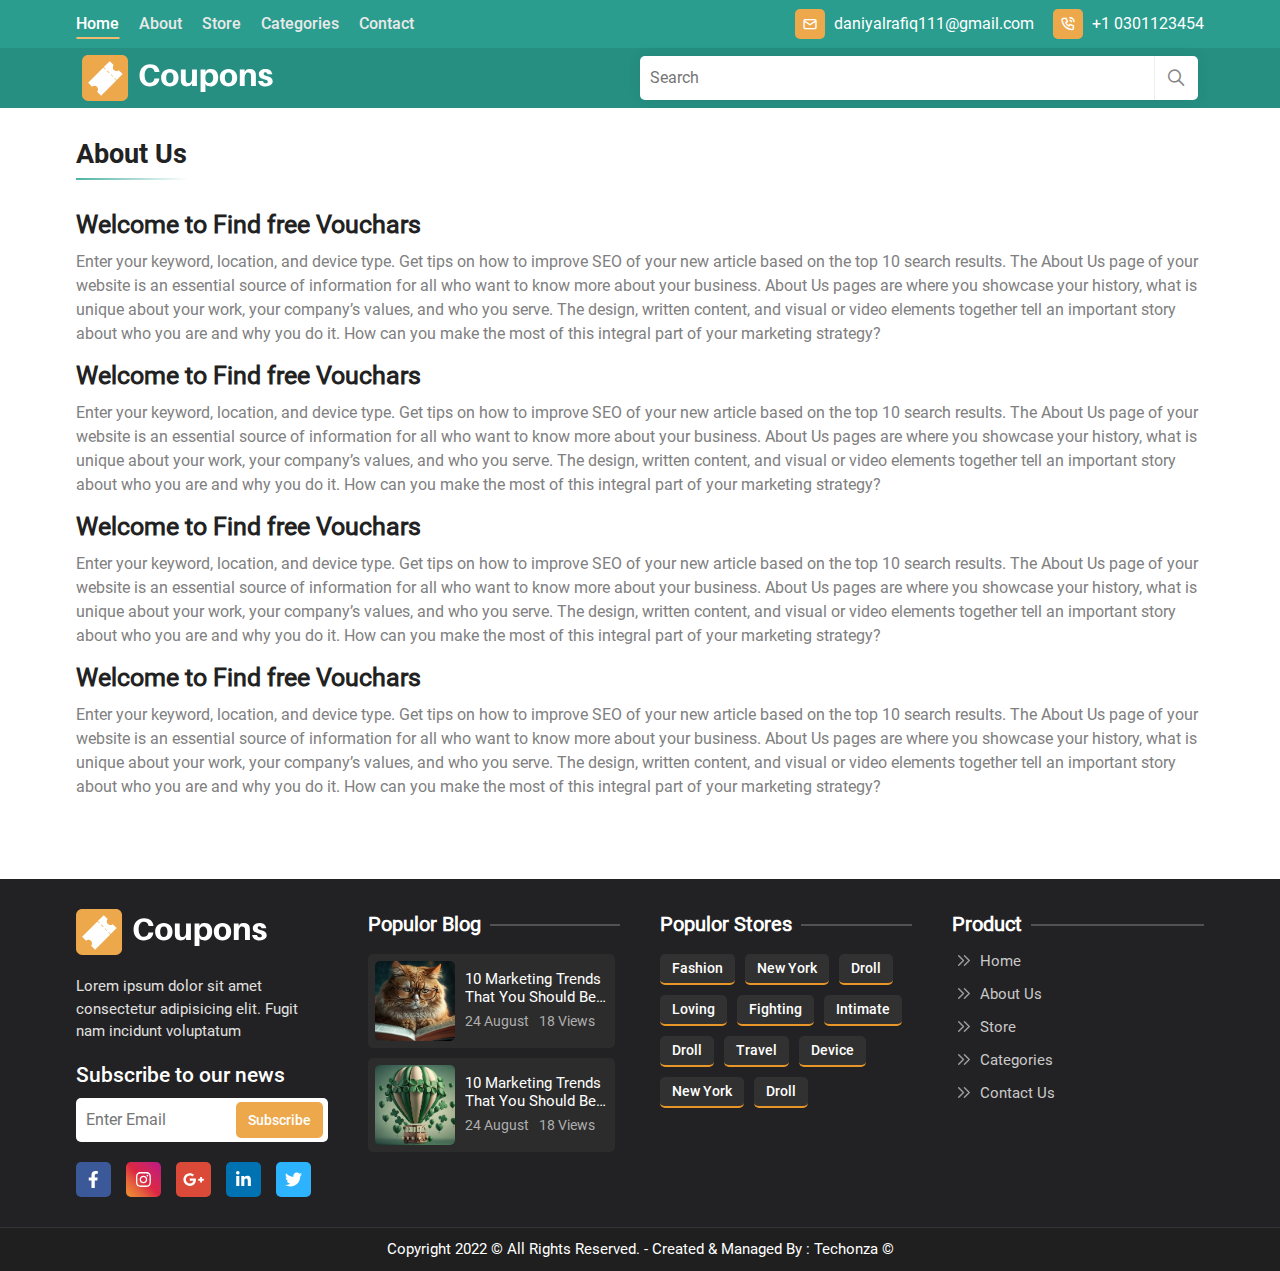
<file: about.html>
<!DOCTYPE html>
<html lang="en">

<head>
    <meta charset="UTF-8">
    <meta name="viewport" content="width=device-width, initial-scale=1.0">
    <title>Blogs-12th</title>
    <link rel="stylesheet" href="./css/bootstrap.css">
    <link rel="stylesheet" href="./css/swiper.css">
    <link rel="stylesheet" href="./css/tabler-icons.min.css">
    <link rel="stylesheet" href="./css/container.css">
    <link rel="stylesheet" href="./css/style.css">
    <link rel="stylesheet" href="./css/responsive.css">
</head>

<body>
    <!--==========Header_Start=========-->
      <header class="header">
        <div class="header_top">
            <div class="container">
                <div class="row">
                    <div class="col-md-12">
                        <div class="header_wrapper">
                            <div class="nav_main">
                                <ul>
                                    <li class="links">
                                        <a href="index.html" class="link active ">Home</a>
                                    </li>
                                    <li class="links">
                                        <a href="about.html" class="link">About</a>
                                    </li>
                                    <li class="links">
                                        <a href="store.html" class="link">Store</a>
                                    </li>
                                    <li class="links">
                                        <a href="category.html" class="link">Categories</a>
                                    </li>
                                    <li class="links">
                                        <a href="contact.html" class="link">Contact</a>
                                    </li>
                                </ul>
                            </div>
                            <div class="header_content_main">
                                <div class="header_contact">
                                    <div class="header_contact_icon">
                                        <i class="ti ti-mail"></i>
                                    </div>
                                    <span>daniyalrafiq111@gmail.com</span>
                                </div>
                                <div class="header_contact">
                                    <div class="header_contact_icon">
                                        <i class="ti ti-phone-call"></i>
                                    </div>
                                    <span>+1 0301123454</span>
                                </div>

                            </div>
                        </div>
                    </div>
                </div>
            </div>
        </div>
        <div class="header_bottom">
            <div class="container">
                <div class="row">
                    <div class="col-md-12">
                        <div class="header_wrapper">
                            <div class="logo_main">
                                <a href="index.html" class="logo footer-logo ">
                                    <img src="images/logo/logo.svg" alt="">
                                </a>
                            </div>
                            <button class="menu"><i class="ti ti-menu-2"></i></button>
                            <div class="header_maiin_form">
                                <form action="" class="header_form">
                                    <input type="text" placeholder="Search">
                                    <div class="search_btn">
                                        <i class="ti ti-search"></i>
                                    </div>
                                </form>
                                <div class="header_result">
                                    <div class="search_keys">
                                        <h4>Stores From</h4>
                                    </div>
                                    <div class="header_post">
                                        <a href="single_blog.html" class="populor_card">
                                            <figure class="populor_card_img">
                                                <img src="images/blogs/blog_1.webp" alt="">
                                            </figure>
                                            <figcaption class="populor_card_content">
                                                <span>Style</span>
                                                <h4 class="webkit webkit_2">Top Men’s Fashion Trends From Spring</h4>
                                            </figcaption>
                                        </a>
                                        <a href="single_blog.html" class="populor_card">
                                            <figure class="populor_card_img">
                                                <img src="images/blogs/blog_2.webp" alt="">
                                            </figure>
                                            <figcaption class="populor_card_content">
                                                <span>Style</span>
                                                <h4 class="webkit webkit_2">Top Men’s Fashion Trends From Spring</h4>
                                            </figcaption>
                                        </a>
                                        <a href="single_blog.html" class="populor_card">
                                            <figure class="populor_card_img">
                                                <img src="images/blogs/blog_3.webp" alt="">
                                            </figure>
                                            <figcaption class="populor_card_content">
                                                <span>Style</span>
                                                <h4 class="webkit webkit_2">Top Men’s Fashion Trends From Spring</h4>
                                            </figcaption>
                                        </a>
                                        <a href="single_blog.html" class="populor_card">
                                            <figure class="populor_card_img">
                                                <img src="images/blogs/blog_4.webp" alt="">
                                            </figure>
                                            <figcaption class="populor_card_content">
                                                <span>Style</span>
                                                <h4 class="webkit webkit_2">Top Men’s Fashion Trends From Spring</h4>
                                            </figcaption>
                                        </a>
                                    </div>
                                </div>
                            </div>
                        </div>
                    </div>
                </div>
            </div>
        </div>
    </header>
    <!--==========Header_End=========-->

    <!--==========About_us_start=========-->
    <section class="about_us">
        <div class="container">
            <div class="row">
                <div class="col-md-12">
                    <div class="main_heading">
                        <h4>About Us</h4>
                    </div>
                    <div class="about_us_wrapper">
                        <div class="about_us_para">
                            <h4>Welcome to Find free Vouchars</h4>
                            <p>Enter your keyword, location, and device type. Get tips on how to improve SEO of your new
                                article based on the top 10 search results. The About Us page of your website is an
                                essential source of information for all who want to know more about your business. About
                                Us
                                pages are where you showcase your history, what is unique about your work, your
                                company’s
                                values, and who you serve. The design, written content, and visual or video elements
                                together tell an important story about who you are and why you do it. How can you make
                                the
                                most of this integral part of your marketing strategy?</p>
                        </div>
                        <div class="about_us_para">
                            <h4>Welcome to Find free Vouchars</h4>
                            <p>Enter your keyword, location, and device type. Get tips on how to improve SEO of your new
                                article based on the top 10 search results. The About Us page of your website is an
                                essential source of information for all who want to know more about your business. About
                                Us
                                pages are where you showcase your history, what is unique about your work, your
                                company’s
                                values, and who you serve. The design, written content, and visual or video elements
                                together tell an important story about who you are and why you do it. How can you make
                                the
                                most of this integral part of your marketing strategy?</p>
                        </div>
                        <div class="about_us_para">
                            <h4>Welcome to Find free Vouchars</h4>
                            <p>Enter your keyword, location, and device type. Get tips on how to improve SEO of your new
                                article based on the top 10 search results. The About Us page of your website is an
                                essential source of information for all who want to know more about your business. About
                                Us
                                pages are where you showcase your history, what is unique about your work, your
                                company’s
                                values, and who you serve. The design, written content, and visual or video elements
                                together tell an important story about who you are and why you do it. How can you make
                                the
                                most of this integral part of your marketing strategy?</p>
                        </div>
                        <div class="about_us_para">
                            <h4>Welcome to Find free Vouchars</h4>
                            <p>Enter your keyword, location, and device type. Get tips on how to improve SEO of your new
                                article based on the top 10 search results. The About Us page of your website is an
                                essential source of information for all who want to know more about your business. About
                                Us
                                pages are where you showcase your history, what is unique about your work, your
                                company’s
                                values, and who you serve. The design, written content, and visual or video elements
                                together tell an important story about who you are and why you do it. How can you make
                                the
                                most of this integral part of your marketing strategy?</p>
                        </div>
                    </div>
                </div>
            </div>
        </div>
    </section>
    <!--==========About_us_End=========-->

    <!--==========Footer_start=========-->
    <footer class="footer">
        <div class="container">
            <div class="row">
                <div class="col-md-12">
                    <div class="footer_top">
                        <div class="footer_content">
                            <div class="footer_log_content">
                                <a href="index.html" class="logo footer-logo ">
                                    <img src="images/logo/logo.svg" alt="">
                                </a>
                                <p>
                                    Lorem ipsum dolor sit amet consectetur adipisicing elit. Fugit nam incidunt
                                    voluptatum
                                </p>
                                <div class="subs_field">
                                    <h4>Subscribe to our news</h4>
                                    <form class="form">
                                        <input type="text" placeholder="Enter Email" >
                                        <button>
                                            Subscribe
                                        </button>
                                    </form>
                                </div>
                                <div class="social_links ">
                                    <a href="javascript:void(0)" class=" social_link facebook"><svg
                                            xmlns="http://www.w3.org/2000/svg" viewBox="0 0 320 512">
                                            <!--! Font Awesome Pro 6.4.0 by @fontawesome - https://fontawesome.com License - https://fontawesome.com/license (Commercial License) Copyright 2023 Fonticons, Inc. -->
                                            <path
                                                d="M279.14 288l14.22-92.66h-88.91v-60.13c0-25.35 12.42-50.06 52.24-50.06h40.42V6.26S260.43 0 225.36 0c-73.22 0-121.08 44.38-121.08 124.72v70.62H22.89V288h81.39v224h100.17V288z">
                                            </path>
                                        </svg></a>
                                    <a href="javascript:void(0)" class="social_link instagram"><svg
                                            xmlns="http://www.w3.org/2000/svg" height="1em" viewBox="0 0 448 512">
                                            <!--! Font Awesome Free 6.4.0 by @fontawesome - https://fontawesome.com License - https://fontawesome.com/license (Commercial License) Copyright 2023 Fonticons, Inc. -->
                                            <path
                                                d="M224.1 141c-63.6 0-114.9 51.3-114.9 114.9s51.3 114.9 114.9 114.9S339 319.5 339 255.9 287.7 141 224.1 141zm0 189.6c-41.1 0-74.7-33.5-74.7-74.7s33.5-74.7 74.7-74.7 74.7 33.5 74.7 74.7-33.6 74.7-74.7 74.7zm146.4-194.3c0 14.9-12 26.8-26.8 26.8-14.9 0-26.8-12-26.8-26.8s12-26.8 26.8-26.8 26.8 12 26.8 26.8zm76.1 27.2c-1.7-35.9-9.9-67.7-36.2-93.9-26.2-26.2-58-34.4-93.9-36.2-37-2.1-147.9-2.1-184.9 0-35.8 1.7-67.6 9.9-93.9 36.1s-34.4 58-36.2 93.9c-2.1 37-2.1 147.9 0 184.9 1.7 35.9 9.9 67.7 36.2 93.9s58 34.4 93.9 36.2c37 2.1 147.9 2.1 184.9 0 35.9-1.7 67.7-9.9 93.9-36.2 26.2-26.2 34.4-58 36.2-93.9 2.1-37 2.1-147.8 0-184.8zM398.8 388c-7.8 19.6-22.9 34.7-42.6 42.6-29.5 11.7-99.5 9-132.1 9s-102.7 2.6-132.1-9c-19.6-7.8-34.7-22.9-42.6-42.6-11.7-29.5-9-99.5-9-132.1s-2.6-102.7 9-132.1c7.8-19.6 22.9-34.7 42.6-42.6 29.5-11.7 99.5-9 132.1-9s102.7-2.6 132.1 9c19.6 7.8 34.7 22.9 42.6 42.6 11.7 29.5 9 99.5 9 132.1s2.7 102.7-9 132.1z">
                                            </path>
                                        </svg></a>
                                    <a href="javascript:void(0)" class=" social_link google_plus"><svg
                                            xmlns="http://www.w3.org/2000/svg" height="1em" viewBox="0 0 640 512">
                                            <!--! Font Awesome Free 6.4.0 by @fontawesome - https://fontawesome.com License - https://fontawesome.com/license (Commercial License) Copyright 2023 Fonticons, Inc. -->
                                            <path
                                                d="M386.061 228.496c1.834 9.692 3.143 19.384 3.143 31.956C389.204 370.205 315.599 448 204.8 448c-106.084 0-192-85.915-192-192s85.916-192 192-192c51.864 0 95.083 18.859 128.611 50.292l-52.126 50.03c-14.145-13.621-39.028-29.599-76.485-29.599-65.484 0-118.92 54.221-118.92 121.277 0 67.056 53.436 121.277 118.92 121.277 75.961 0 104.513-54.745 108.965-82.773H204.8v-66.009h181.261zm185.406 6.437V179.2h-56.001v55.733h-55.733v56.001h55.733v55.733h56.001v-55.733H627.2v-56.001h-55.733z">
                                            </path>
                                        </svg></a>
                                    <a href="javascript:void(0)" class=" social_link linkedin">
                                        <svg xmlns="http://www.w3.org/2000/svg" height="1em" viewBox="0 0 448 512">
                                            <!--! Font Awesome Free 6.4.0 by @fontawesome - https://fontawesome.com License - https://fontawesome.com/license (Commercial License) Copyright 2023 Fonticons, Inc. -->
                                            <path
                                                d="M100.28 448H7.4V148.9h92.88zM53.79 108.1C24.09 108.1 0 83.5 0 53.8a53.79 53.79 0 0 1 107.58 0c0 29.7-24.1 54.3-53.79 54.3zM447.9 448h-92.68V302.4c0-34.7-.7-79.2-48.29-79.2-48.29 0-55.69 37.7-55.69 76.7V448h-92.78V148.9h89.08v40.8h1.3c12.4-23.5 42.69-48.3 87.88-48.3 94 0 111.28 61.9 111.28 142.3V448z">
                                            </path>
                                        </svg>
                                    </a>
                                    <a href="javascript:void(0)" class=" social_link twiiter">
                                        <svg xmlns="http://www.w3.org/2000/svg" height="1em" viewBox="0 0 512 512">
                                            <!--! Font Awesome Free 6.4.0 by @fontawesome - https://fontawesome.com License - https://fontawesome.com/license (Commercial License) Copyright 2023 Fonticons, Inc. -->
                                            <path
                                                d="M459.37 151.716c.325 4.548.325 9.097.325 13.645 0 138.72-105.583 298.558-298.558 298.558-59.452 0-114.68-17.219-161.137-47.106 8.447.974 16.568 1.299 25.34 1.299 49.055 0 94.213-16.568 130.274-44.832-46.132-.975-84.792-31.188-98.112-72.772 6.498.974 12.995 1.624 19.818 1.624 9.421 0 18.843-1.3 27.614-3.573-48.081-9.747-84.143-51.98-84.143-102.985v-1.299c13.969 7.797 30.214 12.67 47.431 13.319-28.264-18.843-46.781-51.005-46.781-87.391 0-19.492 5.197-37.36 14.294-52.954 51.655 63.675 129.3 105.258 216.365 109.807-1.624-7.797-2.599-15.918-2.599-24.04 0-57.828 46.782-104.934 104.934-104.934 30.213 0 57.502 12.67 76.67 33.137 23.715-4.548 46.456-13.32 66.599-25.34-7.798 24.366-24.366 44.833-46.132 57.827 21.117-2.273 41.584-8.122 60.426-16.243-14.292 20.791-32.161 39.308-52.628 54.253z">
                                            </path>
                                        </svg>
                                    </a>

                                </div>
                                
                            </div>

                            <div class="footer_link">
                                <strong><span>Populor Blog</span></strong>
                                <div class="footer_blogs">

                                    <a href="#" class="footer_blog">
                                        <figure> <img src="images/blogs/blog_4.webp" alt=""></figure>
                                        <div class="footer_blog_content">
                                            <h4 class="webkit"> 10 Marketing Trends That You Should Be Prepared For In
                                                2022 </h4>
                                            <div class="footer_date">
                                                <p>
                                                    24 August
                                                </p>
                                                <p>
                                                    18 Views
                                                </p>
                                            </div>
                                        </div>
                                    </a>
                                    <a href="#" class="footer_blog">
                                        <figure> <img src="images/blogs/blog_5.webp" alt=""></figure>

                                        <div class="footer_blog_content">
                                            <h4 class="webkit"> 10 Marketing Trends That You Should Be Prepared For In
                                                2022 </h4>
                                            <div class="footer_date">
                                                <p>
                                                    24 August
                                                </p>
                                                <p>
                                                    18 Views
                                                </p>
                                            </div>
                                        </div>
                                    </a>
                                </div>


                            </div>
                            <div class="footer_link">
                                <strong><span>Populor Stores</span></strong>
                                <div class="footer_tag">
                                    <a href="#" class="f_tag">Fashion</a>
                                    <a href="#" class="f_tag">New York</a>
                                    <a href="#" class="f_tag">Droll</a>
                                    <a href="#" class="f_tag">Loving</a>
                                    <a href="#" class="f_tag">Fighting</a>
                                    <a href="#" class="f_tag">Intimate</a>
                                    <a href="#" class="f_tag">Droll</a>
                                    <a href="#" class="f_tag">Travel</a>
                                    <a href="#" class="f_tag">Device</a>
                                    <a href="#" class="f_tag">New York</a>
                                    <a href="#" class="f_tag">Droll</a>

                                </div>
                            </div>

                            <div class="footer_link">
                                <ul>
                                    <strong>
                                        <span>
                                            Product
                                        </span>
                                    </strong>
                                    <li> <svg xmlns="http://www.w3.org/2000/svg"
                                            class="icon icon-tabler icon-tabler-chevrons-right" width="44" height="44"
                                            viewBox="0 0 24 24" stroke-width="1.5" stroke="#9e9e9e" fill="none"
                                            stroke-linecap="round" stroke-linejoin="round">
                                            <path stroke="none" d="M0 0h24v24H0z" fill="none"></path>
                                            <polyline points="7 7 12 12 7 17"></polyline>
                                            <polyline points="13 7 18 12 13 17"></polyline>
                                        </svg> <a href="index.html">Home</a></li>
                                    <li> <svg xmlns="http://www.w3.org/2000/svg"
                                            class="icon icon-tabler icon-tabler-chevrons-right" width="44" height="44"
                                            viewBox="0 0 24 24" stroke-width="1.5" stroke="#9e9e9e" fill="none"
                                            stroke-linecap="round" stroke-linejoin="round">
                                            <path stroke="none" d="M0 0h24v24H0z" fill="none"></path>
                                            <polyline points="7 7 12 12 7 17"></polyline>
                                            <polyline points="13 7 18 12 13 17"></polyline>
                                        </svg> <a href="about.html">About Us</a></li>
                                    <li> <svg xmlns="http://www.w3.org/2000/svg"
                                            class="icon icon-tabler icon-tabler-chevrons-right" width="44" height="44"
                                            viewBox="0 0 24 24" stroke-width="1.5" stroke="#9e9e9e" fill="none"
                                            stroke-linecap="round" stroke-linejoin="round">
                                            <path stroke="none" d="M0 0h24v24H0z" fill="none"></path>
                                            <polyline points="7 7 12 12 7 17"></polyline>
                                            <polyline points="13 7 18 12 13 17"></polyline>
                                        </svg> <a href="store.html">Store</a></li>
                                    <li><svg xmlns="http://www.w3.org/2000/svg"
                                            class="icon icon-tabler icon-tabler-chevrons-right" width="44" height="44"
                                            viewBox="0 0 24 24" stroke-width="1.5" stroke="#9e9e9e" fill="none"
                                            stroke-linecap="round" stroke-linejoin="round">
                                            <path stroke="none" d="M0 0h24v24H0z" fill="none"></path>
                                            <polyline points="7 7 12 12 7 17"></polyline>
                                            <polyline points="13 7 18 12 13 17"></polyline>
                                        </svg> <a href="category.html">Categories</a></li>
                                    <li> <svg xmlns="http://www.w3.org/2000/svg"
                                            class="icon icon-tabler icon-tabler-chevrons-right" width="44" height="44"
                                            viewBox="0 0 24 24" stroke-width="1.5" stroke="#9e9e9e" fill="none"
                                            stroke-linecap="round" stroke-linejoin="round">
                                            <path stroke="none" d="M0 0h24v24H0z" fill="none"></path>
                                            <polyline points="7 7 12 12 7 17"></polyline>
                                            <polyline points="13 7 18 12 13 17"></polyline>
                                        </svg> <a href="contact.html">Contact Us</a></li>

                                </ul>
                            </div>
                        </div>
                    </div>
                </div>
            </div>
        </div>
        <div class="footer_bottom">
            <div class="container">
                <div class="row">
                    <div class="col-md-12">
                        <p> Copyright 2022 © All Rights Reserved. - Created &amp; Managed By : Techonza ©</p>
                    </div>
                </div>
            </div>
        </div>
    </footer>
    <!--==========Footer_End=========-->

    <script src="./js/bootstrap.bundle.min.js"></script>
    <script src="./js/jquery-3.6.3.js"></script>
    <script src="./js/swiper.js"></script>
    <script src="./js/script.js"></script>
</body>

</html>
</file>
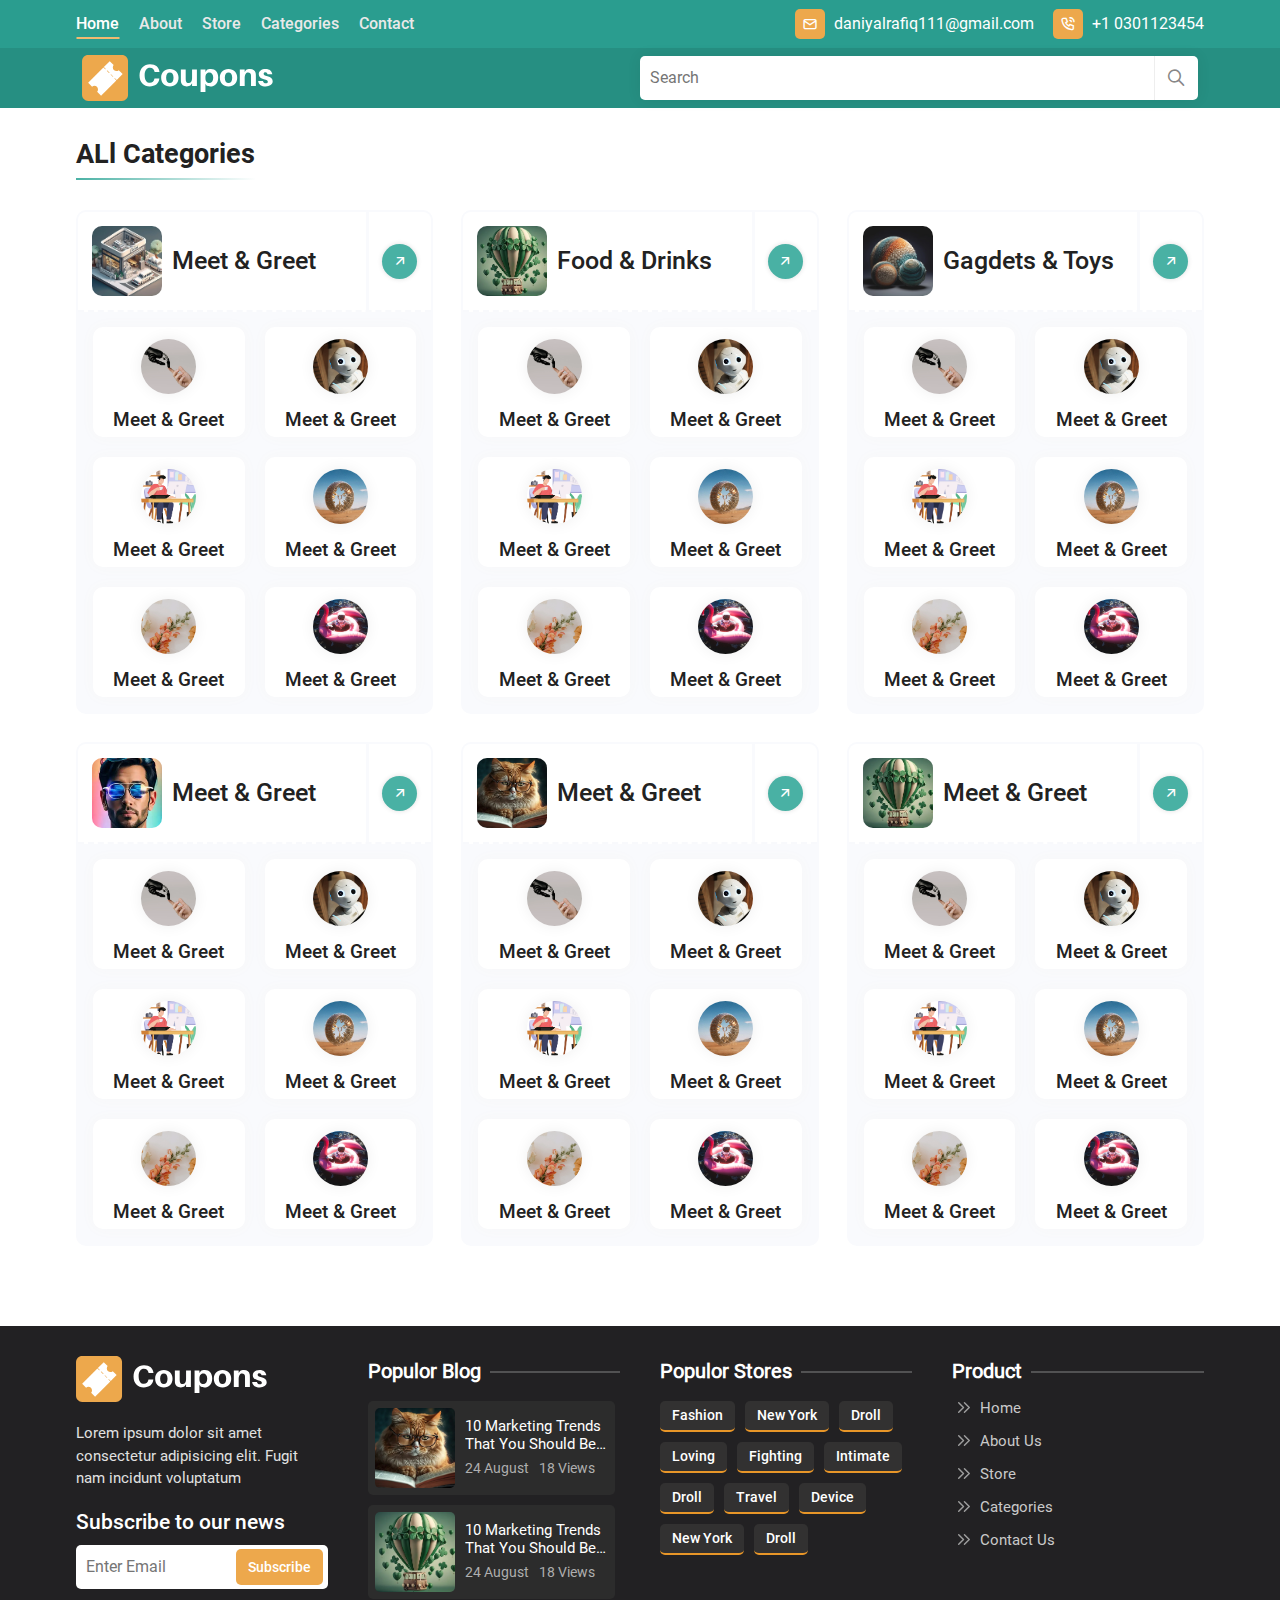
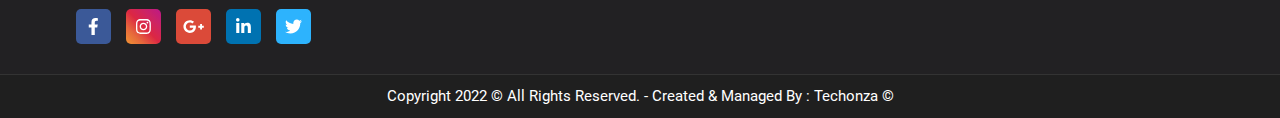
<file: category.html>
<!DOCTYPE html>
<html lang="en">

<head>
    <meta charset="UTF-8">
    <meta name="viewport" content="width=device-width, initial-scale=1.0">
    <title>Blogs-12th</title>
    <link rel="stylesheet" href="./css/bootstrap.css">
    <link rel="stylesheet" href="./css/swiper.css">
    <link rel="stylesheet" href="./css/tabler-icons.min.css">
    <link rel="stylesheet" href="./css/container.css">
    <link rel="stylesheet" href="./css/style.css">
    <link rel="stylesheet" href="./css/responsive.css">
</head>

<body >
    <!--==========Header_Start=========-->
      <header class="header">
        <div class="header_top">
            <div class="container">
                <div class="row">
                    <div class="col-md-12">
                        <div class="header_wrapper">
                            <div class="nav_main">
                                <ul>
                                    <li class="links">
                                        <a href="index.html" class="link active ">Home</a>
                                    </li>
                                    <li class="links">
                                        <a href="about.html" class="link">About</a>
                                    </li>
                                    <li class="links">
                                        <a href="store.html" class="link">Store</a>
                                    </li>
                                    <li class="links">
                                        <a href="category.html" class="link">Categories</a>
                                    </li>
                                    <li class="links">
                                        <a href="contact.html" class="link">Contact</a>
                                    </li>
                                </ul>
                            </div>
                            <div class="header_content_main">
                                <div class="header_contact">
                                    <div class="header_contact_icon">
                                        <i class="ti ti-mail"></i>
                                    </div>
                                    <span>daniyalrafiq111@gmail.com</span>
                                </div>
                                <div class="header_contact">
                                    <div class="header_contact_icon">
                                        <i class="ti ti-phone-call"></i>
                                    </div>
                                    <span>+1 0301123454</span>
                                </div>

                            </div>
                        </div>
                    </div>
                </div>
            </div>
        </div>
        <div class="header_bottom">
            <div class="container">
                <div class="row">
                    <div class="col-md-12">
                        <div class="header_wrapper">
                            <div class="logo_main">
                                <a href="index.html" class="logo footer-logo ">
                                    <img src="images/logo/logo.svg" alt="">
                                </a>
                            </div>
                            <button class="menu"><i class="ti ti-menu-2"></i></button>
                            <div class="header_maiin_form">
                                <form action="" class="header_form">
                                    <input type="text" placeholder="Search">
                                    <div class="search_btn">
                                        <i class="ti ti-search"></i>
                                    </div>
                                </form>
                                <div class="header_result">
                                    <div class="search_keys">
                                        <h4>Stores From</h4>
                                    </div>
                                    <div class="header_post">
                                        <a href="single_blog.html" class="populor_card">
                                            <figure class="populor_card_img">
                                                <img src="images/blogs/blog_1.webp" alt="">
                                            </figure>
                                            <figcaption class="populor_card_content">
                                                <span>Style</span>
                                                <h4 class="webkit webkit_2">Top Men’s Fashion Trends From Spring</h4>
                                            </figcaption>
                                        </a>
                                        <a href="single_blog.html" class="populor_card">
                                            <figure class="populor_card_img">
                                                <img src="images/blogs/blog_2.webp" alt="">
                                            </figure>
                                            <figcaption class="populor_card_content">
                                                <span>Style</span>
                                                <h4 class="webkit webkit_2">Top Men’s Fashion Trends From Spring</h4>
                                            </figcaption>
                                        </a>
                                        <a href="single_blog.html" class="populor_card">
                                            <figure class="populor_card_img">
                                                <img src="images/blogs/blog_3.webp" alt="">
                                            </figure>
                                            <figcaption class="populor_card_content">
                                                <span>Style</span>
                                                <h4 class="webkit webkit_2">Top Men’s Fashion Trends From Spring</h4>
                                            </figcaption>
                                        </a>
                                        <a href="single_blog.html" class="populor_card">
                                            <figure class="populor_card_img">
                                                <img src="images/blogs/blog_4.webp" alt="">
                                            </figure>
                                            <figcaption class="populor_card_content">
                                                <span>Style</span>
                                                <h4 class="webkit webkit_2">Top Men’s Fashion Trends From Spring</h4>
                                            </figcaption>
                                        </a>
                                    </div>
                                </div>
                            </div>
                        </div>
                    </div>
                </div>
            </div>
        </div>
    </header>
    <!--==========Header_End=========-->

    <!--==========Category_start=========-->
    <section class="category_main">
        <div class="container">
            <div class="row">
                <div class="col-md-12">
                    <div class="main_heading">
                        <h4>ALl Categories</h4>
                    </div>
                    <div class="category_wrapper">
                        <div class="category_main_wrapper">
                            <div class="category_top">
                                <figure class="category_img_main">
                                    <img src="images/blogs/blog_15.webp" alt="">
                                </figure>
                                <div class="category_top_content">
                                    <h4>Meet & Greet</h4>
                                    <button class="drop_down_btn">
                                       <i class="ti ti-arrow-up-right"></i>
                                    </button>
                                </div>
                            </div>
                            <div class="category_cards_main">
                                <a href="single_category.html" class="cate_card">
                                    <figure class="cate_main_img">
                                        <img src="images/common/Moadl.svg" alt="">
                                    </figure>
                                    <div class="cate_content_main">
                                        <figure><img src="images/categories/cate_9.webp" alt=""></figure>
                                        <div class="cate_cotent">
                                            <h4>Meet &amp; Greet</h4>
                                        </div>
                                    </div>
                                </a>
                                <a href="single_category.html" class="cate_card">
                                    <figure class="cate_main_img">
                                        <img src="images/common/Moadl.svg" alt="">
                                    </figure>
                                    <div class="cate_content_main">
                                        <figure><img src="images/categories/cate_2.webp" alt=""></figure>
                                        <div class="cate_cotent">
                                            <h4>Meet &amp; Greet</h4>
                                        </div>
                                    </div>
                                </a>
                                <a href="single_category.html" class="cate_card">
                                    <figure class="cate_main_img">
                                        <img src="images/common/Moadl.svg" alt="">
                                    </figure>
                                    <div class="cate_content_main">
                                        <figure><img src="images/categories/cate_3.webp" alt=""></figure>
                                        <div class="cate_cotent">
                                            <h4>Meet &amp; Greet</h4>
                                        </div>
                                    </div>
                                </a>
                                <a href="single_category.html" class="cate_card">
                                    <figure class="cate_main_img">
                                        <img src="images/common/Moadl.svg" alt="">
                                    </figure>
                                    <div class="cate_content_main">
                                        <figure><img src="images/categories/cate_4.webp" alt=""></figure>
                                        <div class="cate_cotent">
                                            <h4>Meet &amp; Greet</h4>
                                        </div>
                                    </div>
                                </a>
                                <a href="single_category.html" class="cate_card">
                                    <figure class="cate_main_img">
                                        <img src="images/common/Moadl.svg" alt="">
                                    </figure>
                                    <div class="cate_content_main">
                                        <figure><img src="images/categories/cate_21.webp" alt=""></figure>
                                        <div class="cate_cotent">
                                            <h4>Meet &amp; Greet</h4>
                                        </div>
                                    </div>
                                </a>
                                <a href="single_category.html" class="cate_card">
                                    <figure class="cate_main_img">
                                        <img src="images/common/Moadl.svg" alt="">
                                    </figure>
                                    <div class="cate_content_main">
                                        <figure><img src="images/categories/cate_20.webp" alt=""></figure>
                                        <div class="cate_cotent">
                                            <h4>Meet &amp; Greet</h4>
                                        </div>
                                    </div>
                                </a>
                            </div>
                        </div>
                        <div class="category_main_wrapper">
                            <div class="category_top">
                                <figure class="category_img_main">
                                    <img src="images/blogs/blog_5.webp" alt="">
                                </figure>
                                <div class="category_top_content">
                                    <h4>Food & Drinks</h4>
                                    <button class="drop_down_btn">
                                       <i class="ti ti-arrow-up-right"></i>
                                    </button>
                                </div>
                            </div>
                            <div class="category_cards_main">
                                <a href="single_category.html" class="cate_card">
                                    <figure class="cate_main_img">
                                        <img src="images/common/Moadl.svg" alt="">
                                    </figure>
                                    <div class="cate_content_main">
                                        <figure><img src="images/categories/cate_9.webp" alt=""></figure>
                                        <div class="cate_cotent">
                                            <h4>Meet &amp; Greet</h4>
                                        </div>
                                    </div>
                                </a>
                                <a href="single_category.html" class="cate_card">
                                    <figure class="cate_main_img">
                                        <img src="images/common/Moadl.svg" alt="">
                                    </figure>
                                    <div class="cate_content_main">
                                        <figure><img src="images/categories/cate_2.webp" alt=""></figure>
                                        <div class="cate_cotent">
                                            <h4>Meet &amp; Greet</h4>
                                        </div>
                                    </div>
                                </a>
                                <a href="single_category.html" class="cate_card">
                                    <figure class="cate_main_img">
                                        <img src="images/common/Moadl.svg" alt="">
                                    </figure>
                                    <div class="cate_content_main">
                                        <figure><img src="images/categories/cate_3.webp" alt=""></figure>
                                        <div class="cate_cotent">
                                            <h4>Meet &amp; Greet</h4>
                                        </div>
                                    </div>
                                </a>
                                <a href="single_category.html" class="cate_card">
                                    <figure class="cate_main_img">
                                        <img src="images/common/Moadl.svg" alt="">
                                    </figure>
                                    <div class="cate_content_main">
                                        <figure><img src="images/categories/cate_4.webp" alt=""></figure>
                                        <div class="cate_cotent">
                                            <h4>Meet &amp; Greet</h4>
                                        </div>
                                    </div>
                                </a>
                                <a href="single_category.html" class="cate_card">
                                    <figure class="cate_main_img">
                                        <img src="images/common/Moadl.svg" alt="">
                                    </figure>
                                    <div class="cate_content_main">
                                        <figure><img src="images/categories/cate_21.webp" alt=""></figure>
                                        <div class="cate_cotent">
                                            <h4>Meet &amp; Greet</h4>
                                        </div>
                                    </div>
                                </a>
                                <a href="single_category.html" class="cate_card">
                                    <figure class="cate_main_img">
                                        <img src="images/common/Moadl.svg" alt="">
                                    </figure>
                                    <div class="cate_content_main">
                                        <figure><img src="images/categories/cate_20.webp" alt=""></figure>
                                        <div class="cate_cotent">
                                            <h4>Meet &amp; Greet</h4>
                                        </div>
                                    </div>
                                </a>
                            </div>
                        </div>
                        <div class="category_main_wrapper">
                            <div class="category_top">
                                <figure class="category_img_main">
                                    <img src="images/blogs/blog_10.webp" alt="">
                                </figure>
                                <div class="category_top_content">
                                    <h4>Gagdets & Toys</h4>
                                    <button class="drop_down_btn">
                                       <i class="ti ti-arrow-up-right"></i>
                                    </button>
                                </div>
                            </div>
                            <div class="category_cards_main">
                                <a href="single_category.html" class="cate_card">
                                    <figure class="cate_main_img">
                                        <img src="images/common/Moadl.svg" alt="">
                                    </figure>
                                    <div class="cate_content_main">
                                        <figure><img src="images/categories/cate_9.webp" alt=""></figure>
                                        <div class="cate_cotent">
                                            <h4>Meet &amp; Greet</h4>
                                        </div>
                                    </div>
                                </a>
                                <a href="single_category.html" class="cate_card">
                                    <figure class="cate_main_img">
                                        <img src="images/common/Moadl.svg" alt="">
                                    </figure>
                                    <div class="cate_content_main">
                                        <figure><img src="images/categories/cate_2.webp" alt=""></figure>
                                        <div class="cate_cotent">
                                            <h4>Meet &amp; Greet</h4>
                                        </div>
                                    </div>
                                </a>
                                <a href="single_category.html" class="cate_card">
                                    <figure class="cate_main_img">
                                        <img src="images/common/Moadl.svg" alt="">
                                    </figure>
                                    <div class="cate_content_main">
                                        <figure><img src="images/categories/cate_3.webp" alt=""></figure>
                                        <div class="cate_cotent">
                                            <h4>Meet &amp; Greet</h4>
                                        </div>
                                    </div>
                                </a>
                                <a href="single_category.html" class="cate_card">
                                    <figure class="cate_main_img">
                                        <img src="images/common/Moadl.svg" alt="">
                                    </figure>
                                    <div class="cate_content_main">
                                        <figure><img src="images/categories/cate_4.webp" alt=""></figure>
                                        <div class="cate_cotent">
                                            <h4>Meet &amp; Greet</h4>
                                        </div>
                                    </div>
                                </a>
                                <a href="single_category.html" class="cate_card">
                                    <figure class="cate_main_img">
                                        <img src="images/common/Moadl.svg" alt="">
                                    </figure>
                                    <div class="cate_content_main">
                                        <figure><img src="images/categories/cate_21.webp" alt=""></figure>
                                        <div class="cate_cotent">
                                            <h4>Meet &amp; Greet</h4>
                                        </div>
                                    </div>
                                </a>
                                <a href="single_category.html" class="cate_card">
                                    <figure class="cate_main_img">
                                        <img src="images/common/Moadl.svg" alt="">
                                    </figure>
                                    <div class="cate_content_main">
                                        <figure><img src="images/categories/cate_20.webp" alt=""></figure>
                                        <div class="cate_cotent">
                                            <h4>Meet &amp; Greet</h4>
                                        </div>
                                    </div>
                                </a>
                            </div>
                        </div>
                        <div class="category_main_wrapper">
                            <div class="category_top">
                                <figure class="category_img_main">
                                    <img src="images/blogs/blog_20.webp" alt="">
                                </figure>
                                <div class="category_top_content">
                                    <h4>Meet & Greet</h4>
                                    <button class="drop_down_btn">
                                       <i class="ti ti-arrow-up-right"></i>
                                    </button>
                                </div>
                            </div>
                            <div class="category_cards_main">
                                <a href="single_category.html" class="cate_card">
                                    <figure class="cate_main_img">
                                        <img src="images/common/Moadl.svg" alt="">
                                    </figure>
                                    <div class="cate_content_main">
                                        <figure><img src="images/categories/cate_9.webp" alt=""></figure>
                                        <div class="cate_cotent">
                                            <h4>Meet &amp; Greet</h4>
                                        </div>
                                    </div>
                                </a>
                                <a href="single_category.html" class="cate_card">
                                    <figure class="cate_main_img">
                                        <img src="images/common/Moadl.svg" alt="">
                                    </figure>
                                    <div class="cate_content_main">
                                        <figure><img src="images/categories/cate_2.webp" alt=""></figure>
                                        <div class="cate_cotent">
                                            <h4>Meet &amp; Greet</h4>
                                        </div>
                                    </div>
                                </a>
                                <a href="single_category.html" class="cate_card">
                                    <figure class="cate_main_img">
                                        <img src="images/common/Moadl.svg" alt="">
                                    </figure>
                                    <div class="cate_content_main">
                                        <figure><img src="images/categories/cate_3.webp" alt=""></figure>
                                        <div class="cate_cotent">
                                            <h4>Meet &amp; Greet</h4>
                                        </div>
                                    </div>
                                </a>
                                <a href="single_category.html" class="cate_card">
                                    <figure class="cate_main_img">
                                        <img src="images/common/Moadl.svg" alt="">
                                    </figure>
                                    <div class="cate_content_main">
                                        <figure><img src="images/categories/cate_4.webp" alt=""></figure>
                                        <div class="cate_cotent">
                                            <h4>Meet &amp; Greet</h4>
                                        </div>
                                    </div>
                                </a>
                                <a href="single_category.html" class="cate_card">
                                    <figure class="cate_main_img">
                                        <img src="images/common/Moadl.svg" alt="">
                                    </figure>
                                    <div class="cate_content_main">
                                        <figure><img src="images/categories/cate_21.webp" alt=""></figure>
                                        <div class="cate_cotent">
                                            <h4>Meet &amp; Greet</h4>
                                        </div>
                                    </div>
                                </a>
                                <a href="single_category.html" class="cate_card">
                                    <figure class="cate_main_img">
                                        <img src="images/common/Moadl.svg" alt="">
                                    </figure>
                                    <div class="cate_content_main">
                                        <figure><img src="images/categories/cate_20.webp" alt=""></figure>
                                        <div class="cate_cotent">
                                            <h4>Meet &amp; Greet</h4>
                                        </div>
                                    </div>
                                </a>
                            </div>
                        </div>
                        <div class="category_main_wrapper">
                            <div class="category_top">
                                <figure class="category_img_main">
                                    <img src="images/blogs/blog_4.webp" alt="">
                                </figure>
                                <div class="category_top_content">
                                    <h4>Meet & Greet</h4>
                                    <button class="drop_down_btn">
                                       <i class="ti ti-arrow-up-right"></i>
                                    </button>
                                </div>
                            </div>
                            <div class="category_cards_main">
                                <a href="single_category.html" class="cate_card">
                                    <figure class="cate_main_img">
                                        <img src="images/common/Moadl.svg" alt="">
                                    </figure>
                                    <div class="cate_content_main">
                                        <figure><img src="images/categories/cate_9.webp" alt=""></figure>
                                        <div class="cate_cotent">
                                            <h4>Meet &amp; Greet</h4>
                                        </div>
                                    </div>
                                </a>
                                <a href="single_category.html" class="cate_card">
                                    <figure class="cate_main_img">
                                        <img src="images/common/Moadl.svg" alt="">
                                    </figure>
                                    <div class="cate_content_main">
                                        <figure><img src="images/categories/cate_2.webp" alt=""></figure>
                                        <div class="cate_cotent">
                                            <h4>Meet &amp; Greet</h4>
                                        </div>
                                    </div>
                                </a>
                                <a href="single_category.html" class="cate_card">
                                    <figure class="cate_main_img">
                                        <img src="images/common/Moadl.svg" alt="">
                                    </figure>
                                    <div class="cate_content_main">
                                        <figure><img src="images/categories/cate_3.webp" alt=""></figure>
                                        <div class="cate_cotent">
                                            <h4>Meet &amp; Greet</h4>
                                        </div>
                                    </div>
                                </a>
                                <a href="single_category.html" class="cate_card">
                                    <figure class="cate_main_img">
                                        <img src="images/common/Moadl.svg" alt="">
                                    </figure>
                                    <div class="cate_content_main">
                                        <figure><img src="images/categories/cate_4.webp" alt=""></figure>
                                        <div class="cate_cotent">
                                            <h4>Meet &amp; Greet</h4>
                                        </div>
                                    </div>
                                </a>
                                <a href="single_category.html" class="cate_card">
                                    <figure class="cate_main_img">
                                        <img src="images/common/Moadl.svg" alt="">
                                    </figure>
                                    <div class="cate_content_main">
                                        <figure><img src="images/categories/cate_21.webp" alt=""></figure>
                                        <div class="cate_cotent">
                                            <h4>Meet &amp; Greet</h4>
                                        </div>
                                    </div>
                                </a>
                                <a href="single_category.html" class="cate_card">
                                    <figure class="cate_main_img">
                                        <img src="images/common/Moadl.svg" alt="">
                                    </figure>
                                    <div class="cate_content_main">
                                        <figure><img src="images/categories/cate_20.webp" alt=""></figure>
                                        <div class="cate_cotent">
                                            <h4>Meet &amp; Greet</h4>
                                        </div>
                                    </div>
                                </a>
                            </div>
                        </div>
                        <div class="category_main_wrapper">
                            <div class="category_top">
                                <figure class="category_img_main">
                                    <img src="images/blogs/blog_5.webp" alt="">
                                </figure>
                                <div class="category_top_content">
                                    <h4>Meet & Greet</h4>
                                    <button class="drop_down_btn">
                                       <i class="ti ti-arrow-up-right"></i>
                                    </button>
                                </div>
                            </div>
                            <div class="category_cards_main">
                                <a href="single_category.html" class="cate_card">
                                    <figure class="cate_main_img">
                                        <img src="images/common/Moadl.svg" alt="">
                                    </figure>
                                    <div class="cate_content_main">
                                        <figure><img src="images/categories/cate_9.webp" alt=""></figure>
                                        <div class="cate_cotent">
                                            <h4>Meet &amp; Greet</h4>
                                        </div>
                                    </div>
                                </a>
                                <a href="single_category.html" class="cate_card">
                                    <figure class="cate_main_img">
                                        <img src="images/common/Moadl.svg" alt="">
                                    </figure>
                                    <div class="cate_content_main">
                                        <figure><img src="images/categories/cate_2.webp" alt=""></figure>
                                        <div class="cate_cotent">
                                            <h4>Meet &amp; Greet</h4>
                                        </div>
                                    </div>
                                </a>
                                <a href="single_category.html" class="cate_card">
                                    <figure class="cate_main_img">
                                        <img src="images/common/Moadl.svg" alt="">
                                    </figure>
                                    <div class="cate_content_main">
                                        <figure><img src="images/categories/cate_3.webp" alt=""></figure>
                                        <div class="cate_cotent">
                                            <h4>Meet &amp; Greet</h4>
                                        </div>
                                    </div>
                                </a>
                                <a href="single_category.html" class="cate_card">
                                    <figure class="cate_main_img">
                                        <img src="images/common/Moadl.svg" alt="">
                                    </figure>
                                    <div class="cate_content_main">
                                        <figure><img src="images/categories/cate_4.webp" alt=""></figure>
                                        <div class="cate_cotent">
                                            <h4>Meet &amp; Greet</h4>
                                        </div>
                                    </div>
                                </a>
                                <a href="single_category.html" class="cate_card">
                                    <figure class="cate_main_img">
                                        <img src="images/common/Moadl.svg" alt="">
                                    </figure>
                                    <div class="cate_content_main">
                                        <figure><img src="images/categories/cate_21.webp" alt=""></figure>
                                        <div class="cate_cotent">
                                            <h4>Meet &amp; Greet</h4>
                                        </div>
                                    </div>
                                </a>
                                <a href="single_category.html" class="cate_card">
                                    <figure class="cate_main_img">
                                        <img src="images/common/Moadl.svg" alt="">
                                    </figure>
                                    <div class="cate_content_main">
                                        <figure><img src="images/categories/cate_20.webp" alt=""></figure>
                                        <div class="cate_cotent">
                                            <h4>Meet &amp; Greet</h4>
                                        </div>
                                    </div>
                                </a>
                            </div>
                        </div>
                    </div>
                </div>
            </div>
        </div>
    </section>
    <!--==========Category_End=========-->


    <!--==========Footer_start=========-->
    <footer class="footer">
        <div class="container">
            <div class="row">
                <div class="col-md-12">
                    <div class="footer_top">
                        <div class="footer_content">
                            <div class="footer_log_content">
                                <a href="index.html" class="logo footer-logo ">
                                    <img src="images/logo/logo.svg" alt="">
                                </a>
                                <p>
                                    Lorem ipsum dolor sit amet consectetur adipisicing elit. Fugit nam incidunt
                                    voluptatum
                                </p>
                                <div class="subs_field">
                                    <h4>Subscribe to our news</h4>
                                    <form class="form">
                                        <input type="text" placeholder="Enter Email" >
                                        <button>
                                            Subscribe
                                        </button>
                                    </form>
                                </div>
                                <div class="social_links ">
                                    <a href="javascript:void(0)" class=" social_link facebook"><svg
                                            xmlns="http://www.w3.org/2000/svg" viewBox="0 0 320 512">
                                            <!--! Font Awesome Pro 6.4.0 by @fontawesome - https://fontawesome.com License - https://fontawesome.com/license (Commercial License) Copyright 2023 Fonticons, Inc. -->
                                            <path
                                                d="M279.14 288l14.22-92.66h-88.91v-60.13c0-25.35 12.42-50.06 52.24-50.06h40.42V6.26S260.43 0 225.36 0c-73.22 0-121.08 44.38-121.08 124.72v70.62H22.89V288h81.39v224h100.17V288z">
                                            </path>
                                        </svg></a>
                                    <a href="javascript:void(0)" class="social_link instagram"><svg
                                            xmlns="http://www.w3.org/2000/svg" height="1em" viewBox="0 0 448 512">
                                            <!--! Font Awesome Free 6.4.0 by @fontawesome - https://fontawesome.com License - https://fontawesome.com/license (Commercial License) Copyright 2023 Fonticons, Inc. -->
                                            <path
                                                d="M224.1 141c-63.6 0-114.9 51.3-114.9 114.9s51.3 114.9 114.9 114.9S339 319.5 339 255.9 287.7 141 224.1 141zm0 189.6c-41.1 0-74.7-33.5-74.7-74.7s33.5-74.7 74.7-74.7 74.7 33.5 74.7 74.7-33.6 74.7-74.7 74.7zm146.4-194.3c0 14.9-12 26.8-26.8 26.8-14.9 0-26.8-12-26.8-26.8s12-26.8 26.8-26.8 26.8 12 26.8 26.8zm76.1 27.2c-1.7-35.9-9.9-67.7-36.2-93.9-26.2-26.2-58-34.4-93.9-36.2-37-2.1-147.9-2.1-184.9 0-35.8 1.7-67.6 9.9-93.9 36.1s-34.4 58-36.2 93.9c-2.1 37-2.1 147.9 0 184.9 1.7 35.9 9.9 67.7 36.2 93.9s58 34.4 93.9 36.2c37 2.1 147.9 2.1 184.9 0 35.9-1.7 67.7-9.9 93.9-36.2 26.2-26.2 34.4-58 36.2-93.9 2.1-37 2.1-147.8 0-184.8zM398.8 388c-7.8 19.6-22.9 34.7-42.6 42.6-29.5 11.7-99.5 9-132.1 9s-102.7 2.6-132.1-9c-19.6-7.8-34.7-22.9-42.6-42.6-11.7-29.5-9-99.5-9-132.1s-2.6-102.7 9-132.1c7.8-19.6 22.9-34.7 42.6-42.6 29.5-11.7 99.5-9 132.1-9s102.7-2.6 132.1 9c19.6 7.8 34.7 22.9 42.6 42.6 11.7 29.5 9 99.5 9 132.1s2.7 102.7-9 132.1z">
                                            </path>
                                        </svg></a>
                                    <a href="javascript:void(0)" class=" social_link google_plus"><svg
                                            xmlns="http://www.w3.org/2000/svg" height="1em" viewBox="0 0 640 512">
                                            <!--! Font Awesome Free 6.4.0 by @fontawesome - https://fontawesome.com License - https://fontawesome.com/license (Commercial License) Copyright 2023 Fonticons, Inc. -->
                                            <path
                                                d="M386.061 228.496c1.834 9.692 3.143 19.384 3.143 31.956C389.204 370.205 315.599 448 204.8 448c-106.084 0-192-85.915-192-192s85.916-192 192-192c51.864 0 95.083 18.859 128.611 50.292l-52.126 50.03c-14.145-13.621-39.028-29.599-76.485-29.599-65.484 0-118.92 54.221-118.92 121.277 0 67.056 53.436 121.277 118.92 121.277 75.961 0 104.513-54.745 108.965-82.773H204.8v-66.009h181.261zm185.406 6.437V179.2h-56.001v55.733h-55.733v56.001h55.733v55.733h56.001v-55.733H627.2v-56.001h-55.733z">
                                            </path>
                                        </svg></a>
                                    <a href="javascript:void(0)" class=" social_link linkedin">
                                        <svg xmlns="http://www.w3.org/2000/svg" height="1em" viewBox="0 0 448 512">
                                            <!--! Font Awesome Free 6.4.0 by @fontawesome - https://fontawesome.com License - https://fontawesome.com/license (Commercial License) Copyright 2023 Fonticons, Inc. -->
                                            <path
                                                d="M100.28 448H7.4V148.9h92.88zM53.79 108.1C24.09 108.1 0 83.5 0 53.8a53.79 53.79 0 0 1 107.58 0c0 29.7-24.1 54.3-53.79 54.3zM447.9 448h-92.68V302.4c0-34.7-.7-79.2-48.29-79.2-48.29 0-55.69 37.7-55.69 76.7V448h-92.78V148.9h89.08v40.8h1.3c12.4-23.5 42.69-48.3 87.88-48.3 94 0 111.28 61.9 111.28 142.3V448z">
                                            </path>
                                        </svg>
                                    </a>
                                    <a href="javascript:void(0)" class=" social_link twiiter">
                                        <svg xmlns="http://www.w3.org/2000/svg" height="1em" viewBox="0 0 512 512">
                                            <!--! Font Awesome Free 6.4.0 by @fontawesome - https://fontawesome.com License - https://fontawesome.com/license (Commercial License) Copyright 2023 Fonticons, Inc. -->
                                            <path
                                                d="M459.37 151.716c.325 4.548.325 9.097.325 13.645 0 138.72-105.583 298.558-298.558 298.558-59.452 0-114.68-17.219-161.137-47.106 8.447.974 16.568 1.299 25.34 1.299 49.055 0 94.213-16.568 130.274-44.832-46.132-.975-84.792-31.188-98.112-72.772 6.498.974 12.995 1.624 19.818 1.624 9.421 0 18.843-1.3 27.614-3.573-48.081-9.747-84.143-51.98-84.143-102.985v-1.299c13.969 7.797 30.214 12.67 47.431 13.319-28.264-18.843-46.781-51.005-46.781-87.391 0-19.492 5.197-37.36 14.294-52.954 51.655 63.675 129.3 105.258 216.365 109.807-1.624-7.797-2.599-15.918-2.599-24.04 0-57.828 46.782-104.934 104.934-104.934 30.213 0 57.502 12.67 76.67 33.137 23.715-4.548 46.456-13.32 66.599-25.34-7.798 24.366-24.366 44.833-46.132 57.827 21.117-2.273 41.584-8.122 60.426-16.243-14.292 20.791-32.161 39.308-52.628 54.253z">
                                            </path>
                                        </svg>
                                    </a>

                                </div>
                                
                            </div>

                            <div class="footer_link">
                                <strong><span>Populor Blog</span></strong>
                                <div class="footer_blogs">

                                    <a href="#" class="footer_blog">
                                        <figure> <img src="images/blogs/blog_4.webp" alt=""></figure>
                                        <div class="footer_blog_content">
                                            <h4 class="webkit"> 10 Marketing Trends That You Should Be Prepared For In
                                                2022 </h4>
                                            <div class="footer_date">
                                                <p>
                                                    24 August
                                                </p>
                                                <p>
                                                    18 Views
                                                </p>
                                            </div>
                                        </div>
                                    </a>
                                    <a href="#" class="footer_blog">
                                        <figure> <img src="images/blogs/blog_5.webp" alt=""></figure>

                                        <div class="footer_blog_content">
                                            <h4 class="webkit"> 10 Marketing Trends That You Should Be Prepared For In
                                                2022 </h4>
                                            <div class="footer_date">
                                                <p>
                                                    24 August
                                                </p>
                                                <p>
                                                    18 Views
                                                </p>
                                            </div>
                                        </div>
                                    </a>
                                </div>


                            </div>
                            <div class="footer_link">
                                <strong><span>Populor Stores</span></strong>
                                <div class="footer_tag">
                                    <a href="#" class="f_tag">Fashion</a>
                                    <a href="#" class="f_tag">New York</a>
                                    <a href="#" class="f_tag">Droll</a>
                                    <a href="#" class="f_tag">Loving</a>
                                    <a href="#" class="f_tag">Fighting</a>
                                    <a href="#" class="f_tag">Intimate</a>
                                    <a href="#" class="f_tag">Droll</a>
                                    <a href="#" class="f_tag">Travel</a>
                                    <a href="#" class="f_tag">Device</a>
                                    <a href="#" class="f_tag">New York</a>
                                    <a href="#" class="f_tag">Droll</a>

                                </div>
                            </div>

                            <div class="footer_link">
                                <ul>
                                    <strong>
                                        <span>
                                            Product
                                        </span>
                                    </strong>
                                    <li> <svg xmlns="http://www.w3.org/2000/svg"
                                            class="icon icon-tabler icon-tabler-chevrons-right" width="44" height="44"
                                            viewBox="0 0 24 24" stroke-width="1.5" stroke="#9e9e9e" fill="none"
                                            stroke-linecap="round" stroke-linejoin="round">
                                            <path stroke="none" d="M0 0h24v24H0z" fill="none"></path>
                                            <polyline points="7 7 12 12 7 17"></polyline>
                                            <polyline points="13 7 18 12 13 17"></polyline>
                                        </svg> <a href="index.html">Home</a></li>
                                    <li> <svg xmlns="http://www.w3.org/2000/svg"
                                            class="icon icon-tabler icon-tabler-chevrons-right" width="44" height="44"
                                            viewBox="0 0 24 24" stroke-width="1.5" stroke="#9e9e9e" fill="none"
                                            stroke-linecap="round" stroke-linejoin="round">
                                            <path stroke="none" d="M0 0h24v24H0z" fill="none"></path>
                                            <polyline points="7 7 12 12 7 17"></polyline>
                                            <polyline points="13 7 18 12 13 17"></polyline>
                                        </svg> <a href="about.html">About Us</a></li>
                                    <li> <svg xmlns="http://www.w3.org/2000/svg"
                                            class="icon icon-tabler icon-tabler-chevrons-right" width="44" height="44"
                                            viewBox="0 0 24 24" stroke-width="1.5" stroke="#9e9e9e" fill="none"
                                            stroke-linecap="round" stroke-linejoin="round">
                                            <path stroke="none" d="M0 0h24v24H0z" fill="none"></path>
                                            <polyline points="7 7 12 12 7 17"></polyline>
                                            <polyline points="13 7 18 12 13 17"></polyline>
                                        </svg> <a href="store.html">Store</a></li>
                                    <li><svg xmlns="http://www.w3.org/2000/svg"
                                            class="icon icon-tabler icon-tabler-chevrons-right" width="44" height="44"
                                            viewBox="0 0 24 24" stroke-width="1.5" stroke="#9e9e9e" fill="none"
                                            stroke-linecap="round" stroke-linejoin="round">
                                            <path stroke="none" d="M0 0h24v24H0z" fill="none"></path>
                                            <polyline points="7 7 12 12 7 17"></polyline>
                                            <polyline points="13 7 18 12 13 17"></polyline>
                                        </svg> <a href="category.html">Categories</a></li>
                                    <li> <svg xmlns="http://www.w3.org/2000/svg"
                                            class="icon icon-tabler icon-tabler-chevrons-right" width="44" height="44"
                                            viewBox="0 0 24 24" stroke-width="1.5" stroke="#9e9e9e" fill="none"
                                            stroke-linecap="round" stroke-linejoin="round">
                                            <path stroke="none" d="M0 0h24v24H0z" fill="none"></path>
                                            <polyline points="7 7 12 12 7 17"></polyline>
                                            <polyline points="13 7 18 12 13 17"></polyline>
                                        </svg> <a href="contact.html">Contact Us</a></li>

                                </ul>
                            </div>
                        </div>
                    </div>
                </div>
            </div>
        </div>
        <div class="footer_bottom">
            <div class="container">
                <div class="row">
                    <div class="col-md-12">
                        <p> Copyright 2022 © All Rights Reserved. - Created &amp; Managed By : Techonza ©</p>
                    </div>
                </div>
            </div>
        </div>
    </footer>
    <!--==========Footer_End=========-->

    <script src="./js/bootstrap.bundle.min.js"></script>
    <script src="./js/jquery-3.6.3.js"></script>
    <script src="./js/swiper.js"></script>
    <script src="./js/script.js"></script>
</body>

</html>
</file>
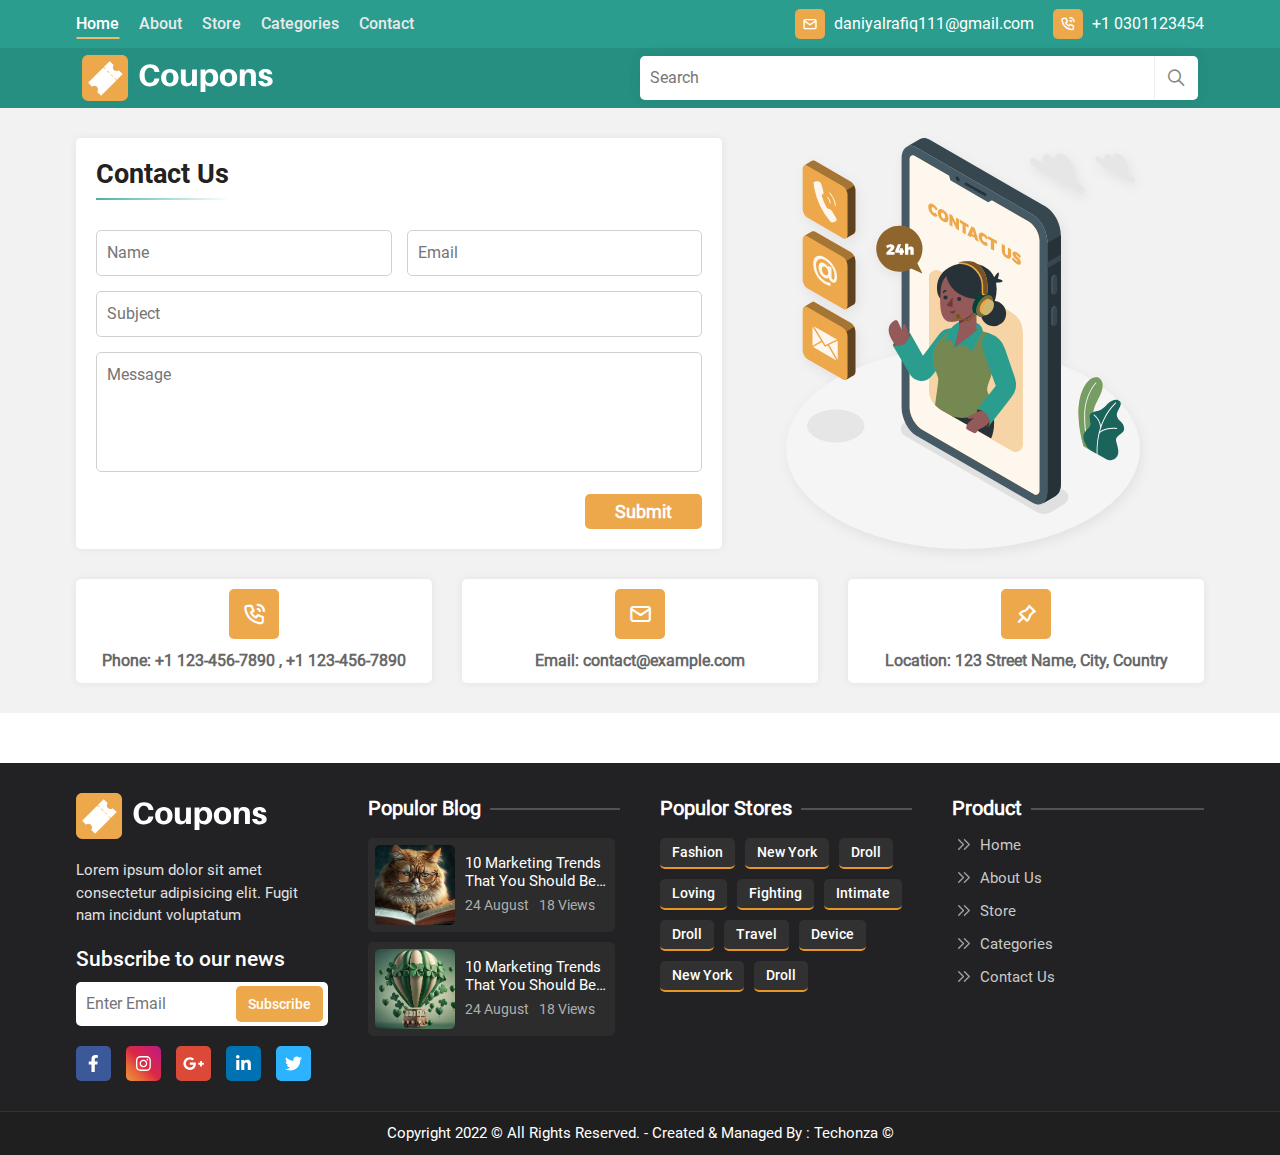
<file: contact.html>
<!DOCTYPE html>
<html lang="en">

<head>
    <meta charset="UTF-8">
    <meta name="viewport" content="width=device-width, initial-scale=1.0">
    <title>Blogs-12th</title>
    <link rel="stylesheet" href="./css/bootstrap.css">
    <link rel="stylesheet" href="./css/swiper.css">
    <link rel="stylesheet" href="./css/tabler-icons.min.css">
    <link rel="stylesheet" href="./css/container.css">
    <link rel="stylesheet" href="./css/style.css">
    <link rel="stylesheet" href="./css/responsive.css">
</head>

<body>
    <!--==========Header_Start=========-->
      <header class="header">
        <div class="header_top">
            <div class="container">
                <div class="row">
                    <div class="col-md-12">
                        <div class="header_wrapper">
                            <div class="nav_main">
                                <ul>
                                    <li class="links">
                                        <a href="index.html" class="link active ">Home</a>
                                    </li>
                                    <li class="links">
                                        <a href="about.html" class="link">About</a>
                                    </li>
                                    <li class="links">
                                        <a href="store.html" class="link">Store</a>
                                    </li>
                                    <li class="links">
                                        <a href="category.html" class="link">Categories</a>
                                    </li>
                                    <li class="links">
                                        <a href="contact.html" class="link">Contact</a>
                                    </li>
                                </ul>
                            </div>
                            <div class="header_content_main">
                                <div class="header_contact">
                                    <div class="header_contact_icon">
                                        <i class="ti ti-mail"></i>
                                    </div>
                                    <span>daniyalrafiq111@gmail.com</span>
                                </div>
                                <div class="header_contact">
                                    <div class="header_contact_icon">
                                        <i class="ti ti-phone-call"></i>
                                    </div>
                                    <span>+1 0301123454</span>
                                </div>

                            </div>
                        </div>
                    </div>
                </div>
            </div>
        </div>
        <div class="header_bottom">
            <div class="container">
                <div class="row">
                    <div class="col-md-12">
                        <div class="header_wrapper">
                            <div class="logo_main">
                                <a href="index.html" class="logo footer-logo ">
                                    <img src="images/logo/logo.svg" alt="">
                                </a>
                            </div>
                            <button class="menu"><i class="ti ti-menu-2"></i></button>
                            <div class="header_maiin_form">
                                <form action="" class="header_form">
                                    <input type="text" placeholder="Search">
                                    <div class="search_btn">
                                        <i class="ti ti-search"></i>
                                    </div>
                                </form>
                                <div class="header_result">
                                    <div class="search_keys">
                                        <h4>Stores From</h4>
                                    </div>
                                    <div class="header_post">
                                        <a href="single_blog.html" class="populor_card">
                                            <figure class="populor_card_img">
                                                <img src="images/blogs/blog_1.webp" alt="">
                                            </figure>
                                            <figcaption class="populor_card_content">
                                                <span>Style</span>
                                                <h4 class="webkit webkit_2">Top Men’s Fashion Trends From Spring</h4>
                                            </figcaption>
                                        </a>
                                        <a href="single_blog.html" class="populor_card">
                                            <figure class="populor_card_img">
                                                <img src="images/blogs/blog_2.webp" alt="">
                                            </figure>
                                            <figcaption class="populor_card_content">
                                                <span>Style</span>
                                                <h4 class="webkit webkit_2">Top Men’s Fashion Trends From Spring</h4>
                                            </figcaption>
                                        </a>
                                        <a href="single_blog.html" class="populor_card">
                                            <figure class="populor_card_img">
                                                <img src="images/blogs/blog_3.webp" alt="">
                                            </figure>
                                            <figcaption class="populor_card_content">
                                                <span>Style</span>
                                                <h4 class="webkit webkit_2">Top Men’s Fashion Trends From Spring</h4>
                                            </figcaption>
                                        </a>
                                        <a href="single_blog.html" class="populor_card">
                                            <figure class="populor_card_img">
                                                <img src="images/blogs/blog_4.webp" alt="">
                                            </figure>
                                            <figcaption class="populor_card_content">
                                                <span>Style</span>
                                                <h4 class="webkit webkit_2">Top Men’s Fashion Trends From Spring</h4>
                                            </figcaption>
                                        </a>
                                    </div>
                                </div>
                            </div>
                        </div>
                    </div>
                </div>
            </div>
        </div>
    </header>
    <!--==========Header_End=========-->



    <!--==========Contact_us_start=========-->
    <section class="contact_us">
        <div class="container">
            <div class="row">
                <div class="col-md-12">
                    <div class="contact_wrapper">
                        <div class="contact_content">
                            <div class="main_heading">
                                <h4>Contact Us</h4>
                            </div>
                            <form action="#">
                                <div class="form_first_group">
                                    <div class="form-group">
                                        <input type="text" name="name" id="name" placeholder="Name">
                                    </div>
                                    <div class="form-group">
                                        <input type="email" name="email" id="email" placeholder="Email">
                                    </div>
                                </div>
                                <div class="form-group">
                                    <input type="text" name="subject" id="subject" placeholder="Subject">
                                </div>
                                <div class="form-group">
                                    <textarea name="message" id="message" placeholder="Message"></textarea>
                                </div>
                                <button type="submit" class="theme_btn submit_btn">Submit</button>
                            </form>
                        </div>
                        <figure class="contact_image">
                            <img src="images/common/Clouds.svg" alt="Contact Us Image">
                        </figure>
                    </div>
                    <div class="contact_icons">
                        <div class="icon_main">
                            <div class="icon">
                                <i class="ti ti-phone-call"></i>
                            </div>
                            <p class="webkit webkit_2" >Phone: +1 123-456-7890 , +1 123-456-7890 </p>
                        </div>
                        <div class="icon_main">
                            <div class="icon">
                                <i class="ti ti-mail"></i>
                            </div>
                            <p class="webkit webkit_2" >Email: contact@example.com</p>
                        </div>
                        <div class="icon_main">
                            <div class="icon">
                                <i class="ti ti-pin"></i>
                            </div>
                            <p class="webkit webkit_2">Location: 123 Street Name, City, Country</p>
                        </div>
                    </div>
                </div>
            </div>
        </div>
    </section>
    <!--==========Contact_us_End=========-->




    <!--==========Footer_start=========-->
    <footer class="footer">
        <div class="container">
            <div class="row">
                <div class="col-md-12">
                    <div class="footer_top">
                        <div class="footer_content">
                            <div class="footer_log_content">
                                <a href="index.html" class="logo footer-logo ">
                                    <img src="images/logo/logo.svg" alt="">
                                </a>
                                <p>
                                    Lorem ipsum dolor sit amet consectetur adipisicing elit. Fugit nam incidunt
                                    voluptatum
                                </p>
                                <div class="subs_field">
                                    <h4>Subscribe to our news</h4>
                                    <form class="form">
                                        <input type="text" placeholder="Enter Email" >
                                        <button>
                                            Subscribe
                                        </button>
                                    </form>
                                </div>
                                <div class="social_links ">
                                    <a href="javascript:void(0)" class=" social_link facebook"><svg
                                            xmlns="http://www.w3.org/2000/svg" viewBox="0 0 320 512">
                                            <!--! Font Awesome Pro 6.4.0 by @fontawesome - https://fontawesome.com License - https://fontawesome.com/license (Commercial License) Copyright 2023 Fonticons, Inc. -->
                                            <path
                                                d="M279.14 288l14.22-92.66h-88.91v-60.13c0-25.35 12.42-50.06 52.24-50.06h40.42V6.26S260.43 0 225.36 0c-73.22 0-121.08 44.38-121.08 124.72v70.62H22.89V288h81.39v224h100.17V288z">
                                            </path>
                                        </svg></a>
                                    <a href="javascript:void(0)" class="social_link instagram"><svg
                                            xmlns="http://www.w3.org/2000/svg" height="1em" viewBox="0 0 448 512">
                                            <!--! Font Awesome Free 6.4.0 by @fontawesome - https://fontawesome.com License - https://fontawesome.com/license (Commercial License) Copyright 2023 Fonticons, Inc. -->
                                            <path
                                                d="M224.1 141c-63.6 0-114.9 51.3-114.9 114.9s51.3 114.9 114.9 114.9S339 319.5 339 255.9 287.7 141 224.1 141zm0 189.6c-41.1 0-74.7-33.5-74.7-74.7s33.5-74.7 74.7-74.7 74.7 33.5 74.7 74.7-33.6 74.7-74.7 74.7zm146.4-194.3c0 14.9-12 26.8-26.8 26.8-14.9 0-26.8-12-26.8-26.8s12-26.8 26.8-26.8 26.8 12 26.8 26.8zm76.1 27.2c-1.7-35.9-9.9-67.7-36.2-93.9-26.2-26.2-58-34.4-93.9-36.2-37-2.1-147.9-2.1-184.9 0-35.8 1.7-67.6 9.9-93.9 36.1s-34.4 58-36.2 93.9c-2.1 37-2.1 147.9 0 184.9 1.7 35.9 9.9 67.7 36.2 93.9s58 34.4 93.9 36.2c37 2.1 147.9 2.1 184.9 0 35.9-1.7 67.7-9.9 93.9-36.2 26.2-26.2 34.4-58 36.2-93.9 2.1-37 2.1-147.8 0-184.8zM398.8 388c-7.8 19.6-22.9 34.7-42.6 42.6-29.5 11.7-99.5 9-132.1 9s-102.7 2.6-132.1-9c-19.6-7.8-34.7-22.9-42.6-42.6-11.7-29.5-9-99.5-9-132.1s-2.6-102.7 9-132.1c7.8-19.6 22.9-34.7 42.6-42.6 29.5-11.7 99.5-9 132.1-9s102.7-2.6 132.1 9c19.6 7.8 34.7 22.9 42.6 42.6 11.7 29.5 9 99.5 9 132.1s2.7 102.7-9 132.1z">
                                            </path>
                                        </svg></a>
                                    <a href="javascript:void(0)" class=" social_link google_plus"><svg
                                            xmlns="http://www.w3.org/2000/svg" height="1em" viewBox="0 0 640 512">
                                            <!--! Font Awesome Free 6.4.0 by @fontawesome - https://fontawesome.com License - https://fontawesome.com/license (Commercial License) Copyright 2023 Fonticons, Inc. -->
                                            <path
                                                d="M386.061 228.496c1.834 9.692 3.143 19.384 3.143 31.956C389.204 370.205 315.599 448 204.8 448c-106.084 0-192-85.915-192-192s85.916-192 192-192c51.864 0 95.083 18.859 128.611 50.292l-52.126 50.03c-14.145-13.621-39.028-29.599-76.485-29.599-65.484 0-118.92 54.221-118.92 121.277 0 67.056 53.436 121.277 118.92 121.277 75.961 0 104.513-54.745 108.965-82.773H204.8v-66.009h181.261zm185.406 6.437V179.2h-56.001v55.733h-55.733v56.001h55.733v55.733h56.001v-55.733H627.2v-56.001h-55.733z">
                                            </path>
                                        </svg></a>
                                    <a href="javascript:void(0)" class=" social_link linkedin">
                                        <svg xmlns="http://www.w3.org/2000/svg" height="1em" viewBox="0 0 448 512">
                                            <!--! Font Awesome Free 6.4.0 by @fontawesome - https://fontawesome.com License - https://fontawesome.com/license (Commercial License) Copyright 2023 Fonticons, Inc. -->
                                            <path
                                                d="M100.28 448H7.4V148.9h92.88zM53.79 108.1C24.09 108.1 0 83.5 0 53.8a53.79 53.79 0 0 1 107.58 0c0 29.7-24.1 54.3-53.79 54.3zM447.9 448h-92.68V302.4c0-34.7-.7-79.2-48.29-79.2-48.29 0-55.69 37.7-55.69 76.7V448h-92.78V148.9h89.08v40.8h1.3c12.4-23.5 42.69-48.3 87.88-48.3 94 0 111.28 61.9 111.28 142.3V448z">
                                            </path>
                                        </svg>
                                    </a>
                                    <a href="javascript:void(0)" class=" social_link twiiter">
                                        <svg xmlns="http://www.w3.org/2000/svg" height="1em" viewBox="0 0 512 512">
                                            <!--! Font Awesome Free 6.4.0 by @fontawesome - https://fontawesome.com License - https://fontawesome.com/license (Commercial License) Copyright 2023 Fonticons, Inc. -->
                                            <path
                                                d="M459.37 151.716c.325 4.548.325 9.097.325 13.645 0 138.72-105.583 298.558-298.558 298.558-59.452 0-114.68-17.219-161.137-47.106 8.447.974 16.568 1.299 25.34 1.299 49.055 0 94.213-16.568 130.274-44.832-46.132-.975-84.792-31.188-98.112-72.772 6.498.974 12.995 1.624 19.818 1.624 9.421 0 18.843-1.3 27.614-3.573-48.081-9.747-84.143-51.98-84.143-102.985v-1.299c13.969 7.797 30.214 12.67 47.431 13.319-28.264-18.843-46.781-51.005-46.781-87.391 0-19.492 5.197-37.36 14.294-52.954 51.655 63.675 129.3 105.258 216.365 109.807-1.624-7.797-2.599-15.918-2.599-24.04 0-57.828 46.782-104.934 104.934-104.934 30.213 0 57.502 12.67 76.67 33.137 23.715-4.548 46.456-13.32 66.599-25.34-7.798 24.366-24.366 44.833-46.132 57.827 21.117-2.273 41.584-8.122 60.426-16.243-14.292 20.791-32.161 39.308-52.628 54.253z">
                                            </path>
                                        </svg>
                                    </a>

                                </div>
                                
                            </div>

                            <div class="footer_link">
                                <strong><span>Populor Blog</span></strong>
                                <div class="footer_blogs">

                                    <a href="#" class="footer_blog">
                                        <figure> <img src="images/blogs/blog_4.webp" alt=""></figure>
                                        <div class="footer_blog_content">
                                            <h4 class="webkit"> 10 Marketing Trends That You Should Be Prepared For In
                                                2022 </h4>
                                            <div class="footer_date">
                                                <p>
                                                    24 August
                                                </p>
                                                <p>
                                                    18 Views
                                                </p>
                                            </div>
                                        </div>
                                    </a>
                                    <a href="#" class="footer_blog">
                                        <figure> <img src="images/blogs/blog_5.webp" alt=""></figure>

                                        <div class="footer_blog_content">
                                            <h4 class="webkit"> 10 Marketing Trends That You Should Be Prepared For In
                                                2022 </h4>
                                            <div class="footer_date">
                                                <p>
                                                    24 August
                                                </p>
                                                <p>
                                                    18 Views
                                                </p>
                                            </div>
                                        </div>
                                    </a>
                                </div>


                            </div>
                            <div class="footer_link">
                                <strong><span>Populor Stores</span></strong>
                                <div class="footer_tag">
                                    <a href="#" class="f_tag">Fashion</a>
                                    <a href="#" class="f_tag">New York</a>
                                    <a href="#" class="f_tag">Droll</a>
                                    <a href="#" class="f_tag">Loving</a>
                                    <a href="#" class="f_tag">Fighting</a>
                                    <a href="#" class="f_tag">Intimate</a>
                                    <a href="#" class="f_tag">Droll</a>
                                    <a href="#" class="f_tag">Travel</a>
                                    <a href="#" class="f_tag">Device</a>
                                    <a href="#" class="f_tag">New York</a>
                                    <a href="#" class="f_tag">Droll</a>

                                </div>
                            </div>

                            <div class="footer_link">
                                <ul>
                                    <strong>
                                        <span>
                                            Product
                                        </span>
                                    </strong>
                                    <li> <svg xmlns="http://www.w3.org/2000/svg"
                                            class="icon icon-tabler icon-tabler-chevrons-right" width="44" height="44"
                                            viewBox="0 0 24 24" stroke-width="1.5" stroke="#9e9e9e" fill="none"
                                            stroke-linecap="round" stroke-linejoin="round">
                                            <path stroke="none" d="M0 0h24v24H0z" fill="none"></path>
                                            <polyline points="7 7 12 12 7 17"></polyline>
                                            <polyline points="13 7 18 12 13 17"></polyline>
                                        </svg> <a href="index.html">Home</a></li>
                                    <li> <svg xmlns="http://www.w3.org/2000/svg"
                                            class="icon icon-tabler icon-tabler-chevrons-right" width="44" height="44"
                                            viewBox="0 0 24 24" stroke-width="1.5" stroke="#9e9e9e" fill="none"
                                            stroke-linecap="round" stroke-linejoin="round">
                                            <path stroke="none" d="M0 0h24v24H0z" fill="none"></path>
                                            <polyline points="7 7 12 12 7 17"></polyline>
                                            <polyline points="13 7 18 12 13 17"></polyline>
                                        </svg> <a href="about.html">About Us</a></li>
                                    <li> <svg xmlns="http://www.w3.org/2000/svg"
                                            class="icon icon-tabler icon-tabler-chevrons-right" width="44" height="44"
                                            viewBox="0 0 24 24" stroke-width="1.5" stroke="#9e9e9e" fill="none"
                                            stroke-linecap="round" stroke-linejoin="round">
                                            <path stroke="none" d="M0 0h24v24H0z" fill="none"></path>
                                            <polyline points="7 7 12 12 7 17"></polyline>
                                            <polyline points="13 7 18 12 13 17"></polyline>
                                        </svg> <a href="store.html">Store</a></li>
                                    <li><svg xmlns="http://www.w3.org/2000/svg"
                                            class="icon icon-tabler icon-tabler-chevrons-right" width="44" height="44"
                                            viewBox="0 0 24 24" stroke-width="1.5" stroke="#9e9e9e" fill="none"
                                            stroke-linecap="round" stroke-linejoin="round">
                                            <path stroke="none" d="M0 0h24v24H0z" fill="none"></path>
                                            <polyline points="7 7 12 12 7 17"></polyline>
                                            <polyline points="13 7 18 12 13 17"></polyline>
                                        </svg> <a href="category.html">Categories</a></li>
                                    <li> <svg xmlns="http://www.w3.org/2000/svg"
                                            class="icon icon-tabler icon-tabler-chevrons-right" width="44" height="44"
                                            viewBox="0 0 24 24" stroke-width="1.5" stroke="#9e9e9e" fill="none"
                                            stroke-linecap="round" stroke-linejoin="round">
                                            <path stroke="none" d="M0 0h24v24H0z" fill="none"></path>
                                            <polyline points="7 7 12 12 7 17"></polyline>
                                            <polyline points="13 7 18 12 13 17"></polyline>
                                        </svg> <a href="contact.html">Contact Us</a></li>

                                </ul>
                            </div>
                        </div>
                    </div>
                </div>
            </div>
        </div>
        <div class="footer_bottom">
            <div class="container">
                <div class="row">
                    <div class="col-md-12">
                        <p> Copyright 2022 © All Rights Reserved. - Created &amp; Managed By : Techonza ©</p>
                    </div>
                </div>
            </div>
        </div>
    </footer>
    <!--==========Footer_End=========-->

    <script src="./js/bootstrap.bundle.min.js"></script>
    <script src="./js/jquery-3.6.3.js"></script>
    <script src="./js/swiper.js"></script>
    <script src="./js/script.js"></script>
</body>

</html>
</file>
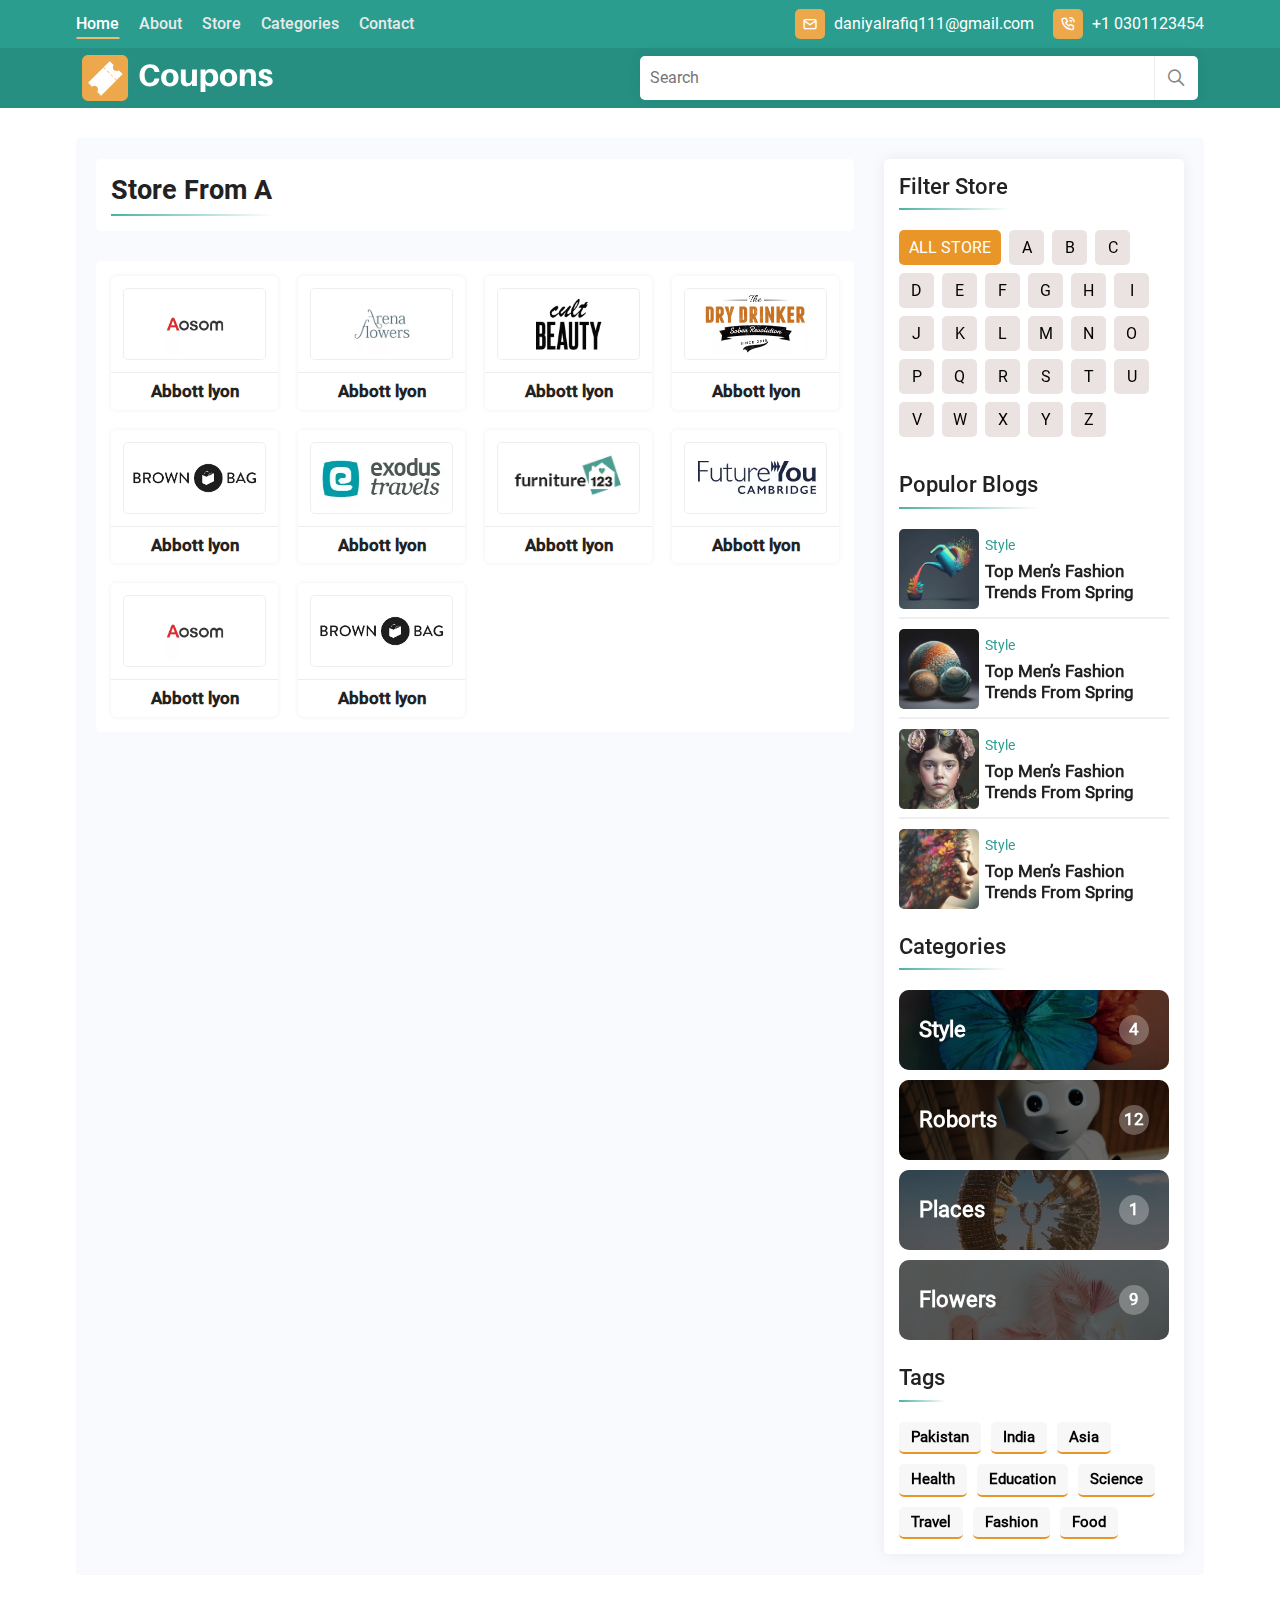
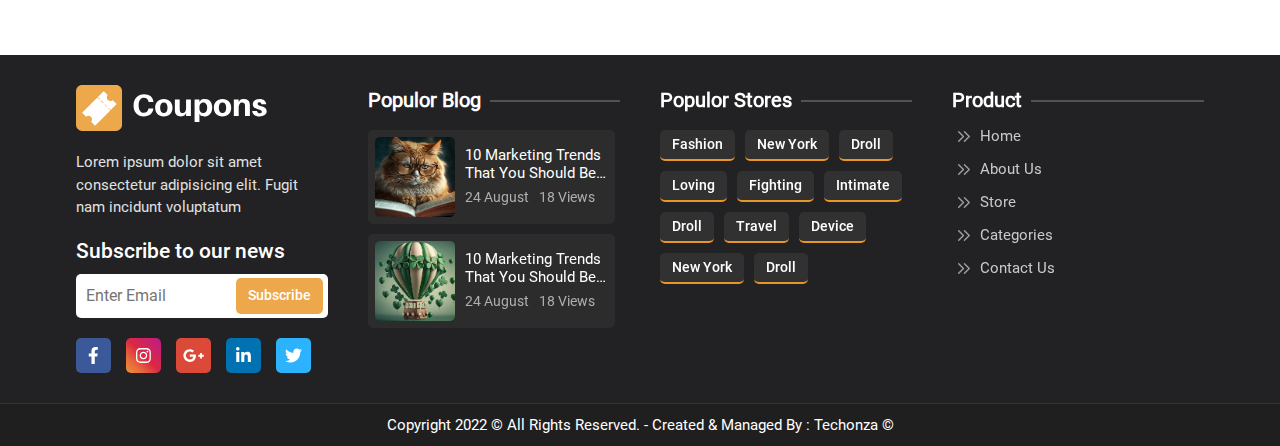
<file: single_alphabet.html>
<!DOCTYPE html>
<html lang="en">

<head>
    <meta charset="UTF-8">
    <meta name="viewport" content="width=device-width, initial-scale=1.0">
    <title>Blogs-12th</title>
    <link rel="stylesheet" href="./css/bootstrap.css">
    <link rel="stylesheet" href="./css/swiper.css">
    <link rel="stylesheet" href="./css/tabler-icons.min.css">
    <link rel="stylesheet" href="./css/container.css">
    <link rel="stylesheet" href="./css/style.css">
    <link rel="stylesheet" href="./css/responsive.css">
</head>

<body>
    <!--==========Header_Start=========-->
      <header class="header">
        <div class="header_top">
            <div class="container">
                <div class="row">
                    <div class="col-md-12">
                        <div class="header_wrapper">
                            <div class="nav_main">
                                <ul>
                                    <li class="links">
                                        <a href="index.html" class="link active ">Home</a>
                                    </li>
                                    <li class="links">
                                        <a href="about.html" class="link">About</a>
                                    </li>
                                    <li class="links">
                                        <a href="store.html" class="link">Store</a>
                                    </li>
                                    <li class="links">
                                        <a href="category.html" class="link">Categories</a>
                                    </li>
                                    <li class="links">
                                        <a href="contact.html" class="link">Contact</a>
                                    </li>
                                </ul>
                            </div>
                            <div class="header_content_main">
                                <div class="header_contact">
                                    <div class="header_contact_icon">
                                        <i class="ti ti-mail"></i>
                                    </div>
                                    <span>daniyalrafiq111@gmail.com</span>
                                </div>
                                <div class="header_contact">
                                    <div class="header_contact_icon">
                                        <i class="ti ti-phone-call"></i>
                                    </div>
                                    <span>+1 0301123454</span>
                                </div>

                            </div>
                        </div>
                    </div>
                </div>
            </div>
        </div>
        <div class="header_bottom">
            <div class="container">
                <div class="row">
                    <div class="col-md-12">
                        <div class="header_wrapper">
                            <div class="logo_main">
                                <a href="index.html" class="logo footer-logo ">
                                    <img src="images/logo/logo.svg" alt="">
                                </a>
                            </div>
                            <button class="menu"><i class="ti ti-menu-2"></i></button>
                            <div class="header_maiin_form">
                                <form action="" class="header_form">
                                    <input type="text" placeholder="Search">
                                    <div class="search_btn">
                                        <i class="ti ti-search"></i>
                                    </div>
                                </form>
                                <div class="header_result">
                                    <div class="search_keys">
                                        <h4>Stores From</h4>
                                    </div>
                                    <div class="header_post">
                                        <a href="single_blog.html" class="populor_card">
                                            <figure class="populor_card_img">
                                                <img src="images/blogs/blog_1.webp" alt="">
                                            </figure>
                                            <figcaption class="populor_card_content">
                                                <span>Style</span>
                                                <h4 class="webkit webkit_2">Top Men’s Fashion Trends From Spring</h4>
                                            </figcaption>
                                        </a>
                                        <a href="single_blog.html" class="populor_card">
                                            <figure class="populor_card_img">
                                                <img src="images/blogs/blog_2.webp" alt="">
                                            </figure>
                                            <figcaption class="populor_card_content">
                                                <span>Style</span>
                                                <h4 class="webkit webkit_2">Top Men’s Fashion Trends From Spring</h4>
                                            </figcaption>
                                        </a>
                                        <a href="single_blog.html" class="populor_card">
                                            <figure class="populor_card_img">
                                                <img src="images/blogs/blog_3.webp" alt="">
                                            </figure>
                                            <figcaption class="populor_card_content">
                                                <span>Style</span>
                                                <h4 class="webkit webkit_2">Top Men’s Fashion Trends From Spring</h4>
                                            </figcaption>
                                        </a>
                                        <a href="single_blog.html" class="populor_card">
                                            <figure class="populor_card_img">
                                                <img src="images/blogs/blog_4.webp" alt="">
                                            </figure>
                                            <figcaption class="populor_card_content">
                                                <span>Style</span>
                                                <h4 class="webkit webkit_2">Top Men’s Fashion Trends From Spring</h4>
                                            </figcaption>
                                        </a>
                                    </div>
                                </div>
                            </div>
                        </div>
                    </div>
                </div>
            </div>
        </div>
    </header>
    <!--==========Header_End=========-->


    <!--==========single_store_start=========-->
    <section class="store">
        <div class="container">
            <div class="row">
                <div class="col-md-12">
                    <div class="store_main main bg_color ">
                        <div class="store_wrapper flex_1">
                            <div class="store_cards_main">
                                <div class="main_heading">
                                    <h4>Store From A</h4>
                                </div>
                                <div class="store_card_wrapper">
                                    <a href="single_store.html" class="store_card">
                                        <div class="store_card_img">
                                            <figure>
                                                <img src="images/stores/store_01.webp" alt="">
                                            </figure>
                                        </div>
                                        <h4 class="store_card_title">
                                            Abbott lyon
                                        </h4>
                                    </a>
                                    <a href="single_store.html" class="store_card">
                                        <div class="store_card_img">
                                            <figure>
                                                <img src="images/stores/store_04.webp" alt="">
                                            </figure>
                                        </div>
                                        <h4 class="store_card_title">
                                            Abbott lyon
                                        </h4>
                                    </a>
                                    <a href="single_store.html" class="store_card">
                                        <div class="store_card_img">
                                            <figure>
                                                <img src="images/stores/store_07.webp" alt="">
                                            </figure>
                                        </div>
                                        <h4 class="store_card_title">
                                            Abbott lyon
                                        </h4>
                                    </a>
                                    <a href="single_store.html" class="store_card">
                                        <div class="store_card_img">
                                            <figure>
                                                <img src="images/stores/store_08.webp" alt="">
                                            </figure>
                                        </div>
                                        <h4 class="store_card_title">
                                            Abbott lyon
                                        </h4>
                                    </a>
                                    <a href="single_store.html" class="store_card">
                                        <div class="store_card_img">
                                            <figure>
                                                <img src="images/stores/store_05.webp" alt="">
                                            </figure>
                                        </div>
                                        <h4 class="store_card_title">
                                            Abbott lyon
                                        </h4>
                                    </a>
                                    <a href="single_store.html" class="store_card">
                                        <div class="store_card_img">
                                            <figure>
                                                <img src="images/stores/store_09.webp" alt="">
                                            </figure>
                                        </div>
                                        <h4 class="store_card_title">
                                            Abbott lyon
                                        </h4>
                                    </a>
                                    <a href="single_store.html" class="store_card">
                                        <div class="store_card_img">
                                            <figure>
                                                <img src="images/stores/store_10.webp" alt="">
                                            </figure>
                                        </div>
                                        <h4 class="store_card_title">
                                            Abbott lyon
                                        </h4>
                                    </a>
                                    <a href="single_store.html" class="store_card">
                                        <div class="store_card_img">
                                            <figure>
                                                <img src="images/stores/store_12.webp" alt="">
                                            </figure>
                                        </div>
                                        <h4 class="store_card_title">
                                            Abbott lyon
                                        </h4>
                                    </a>
                                    <a href="single_store.html" class="store_card">
                                        <div class="store_card_img">
                                            <figure>
                                                <img src="images/stores/store_01.webp" alt="">
                                            </figure>
                                        </div>
                                        <h4 class="store_card_title">
                                            Abbott lyon
                                        </h4>
                                    </a>
                                    <a href="single_store.html" class="store_card">
                                        <div class="store_card_img">
                                            <figure>
                                                <img src="images/stores/store_05.webp" alt="">
                                            </figure>
                                        </div>
                                        <h4 class="store_card_title">
                                            Abbott lyon
                                        </h4>
                                    </a>
                                </div>
                            </div>
                        </div>
                        <div class="sidebar">
                            <div class="sidebar_item_main  filter_main">
                                <div class="sidebar_item_heading">
                                    <h4 class="webkit webkit_1">Filter Store</h4>
                                </div>
                                <div class="sidebar_item_content sidebar_filters">
                                    <div class="alphabet">
                                        <a href="#" class="alphabet-item all-item active">ALL STORE</a>
                                    </div>
                                </div>
                            </div>
                            <div class="sidebar_item_main">
                                <div class="sidebar_item_heading">
                                    <h4 class="webkit webkit_1">Populor blogs</h4>
                                </div>
                                <div class="sidebar_item_content sidebar_populor_card">
                                    <a href="single_blog.html" class="populor_card">
                                        <figure class="populor_card_img">
                                            <img src="images/blogs/blog_11.webp" alt="">
                                        </figure>
                                        <figcaption class="populor_card_content">
                                            <span>Style</span>
                                            <h4 class="webkit webkit_2">Top Men’s Fashion Trends From Spring</h4>
                                        </figcaption>
                                    </a>
                                    <a href="single_blog.html" class="populor_card">
                                        <figure class="populor_card_img">
                                            <img src="images/blogs/blog_10.webp" alt="">
                                        </figure>
                                        <figcaption class="populor_card_content">
                                            <span>Style</span>
                                            <h4 class="webkit webkit_2">Top Men’s Fashion Trends From Spring</h4>
                                        </figcaption>
                                    </a>
                                    <a href="single_blog.html" class="populor_card">
                                        <figure class="populor_card_img">
                                            <img src="images/blogs/blog_12.webp" alt="">
                                        </figure>
                                        <figcaption class="populor_card_content">
                                            <span>Style</span>
                                            <h4 class="webkit webkit_2">Top Men’s Fashion Trends From Spring</h4>
                                        </figcaption>
                                    </a>
                                    <a href="single_blog.html" class="populor_card">
                                        <figure class="populor_card_img">
                                            <img src="images/blogs/blog_13.webp" alt="">
                                        </figure>
                                        <figcaption class="populor_card_content">
                                            <span>Style</span>
                                            <h4 class="webkit webkit_2">Top Men’s Fashion Trends From Spring</h4>
                                        </figcaption>
                                    </a>
                                </div>
                            </div>
                            <div class="sidebar_item_main">
                                <div class="sidebar_item_heading">
                                    <h4 class="webkit webkit_1 ">Categories</h4>
                                </div>
                                <div class="sidebar_item_content sidebar_cates ">
                                    <a href="" class="sidebar_cate_card">
                                        <figure class="overlay">
                                            <img src="images/categories/cate_1.webp" alt="">
                                        </figure>
                                        <figcaption class="sidebar_cate_card_content">
                                            <h4>Style</h4>
                                            <span>4</span>
                                        </figcaption>
                                    </a>
                                    <a href="" class="sidebar_cate_card">
                                        <figure class="overlay">
                                            <img src="images/categories/cate_2.webp" alt="">
                                        </figure>
                                        <figcaption class="sidebar_cate_card_content">
                                            <h4>Roborts</h4>
                                            <span>12</span>
                                        </figcaption>
                                    </a>
                                    <a href="" class="sidebar_cate_card">
                                        <figure class="overlay">
                                            <img src="images/categories/cate_4.webp" alt="">
                                        </figure>
                                        <figcaption class="sidebar_cate_card_content">
                                            <h4>Places</h4>
                                            <span>1</span>
                                        </figcaption>
                                    </a>
                                    <a href="" class="sidebar_cate_card">
                                        <figure class="overlay">
                                            <img src="images/categories/cate_5.webp" alt="">
                                        </figure>
                                        <figcaption class="sidebar_cate_card_content">
                                            <h4>Flowers</h4>
                                            <span>9</span>
                                        </figcaption>
                                    </a>
                                </div>
                            </div>
                            <div class="sidebar_item_main">
                                <div class="sidebar_item_heading">
                                    <h4 class="webkit webkit_1 ">Tags</h4>
                                </div>
                                <div class="sidebar_item_content sidebar_tags">
                                    <a href="#" class="main_tag">
                                        <span>Pakistan</span>
                                    </a>
                                    <a href="#" class="main_tag">
                                        <span>India</span>
                                    </a>
                                    <a href="#" class="main_tag">
                                        <span>Asia</span>
                                    </a>
                                    <a href="#" class="main_tag">
                                        <span>Health</span>
                                    </a>
                                    <a href="#" class="main_tag">
                                        <span>Education</span>
                                    </a>
                                    <a href="#" class="main_tag">
                                        <span>Science</span>
                                    </a>
                                    <a href="#" class="main_tag">
                                        <span>Travel</span>
                                    </a>
                                    <a href="#" class="main_tag">
                                        <span>Fashion</span>
                                    </a>
                                    <a href="#" class="main_tag">
                                        <span>Food</span>
                                    </a>
                                </div>
                            </div>
                        </div>
                    </div>
                </div>
            </div>
        </div>
    </section>
    <!--==========single_store_End=========-->



    <!--==========Footer_start=========-->
    <footer class="footer">
        <div class="container">
            <div class="row">
                <div class="col-md-12">
                    <div class="footer_top">
                        <div class="footer_content">
                            <div class="footer_log_content">
                                <a href="index.html" class="logo footer-logo ">
                                    <img src="images/logo/logo.svg" alt="">
                                </a>
                                <p>
                                    Lorem ipsum dolor sit amet consectetur adipisicing elit. Fugit nam incidunt
                                    voluptatum
                                </p>
                                <div class="subs_field">
                                    <h4>Subscribe to our news</h4>
                                    <form class="form">
                                        <input type="text" placeholder="Enter Email" >
                                        <button>
                                            Subscribe
                                        </button>
                                    </form>
                                </div>
                                <div class="social_links ">
                                    <a href="javascript:void(0)" class=" social_link facebook"><svg
                                            xmlns="http://www.w3.org/2000/svg" viewBox="0 0 320 512">
                                            <!--! Font Awesome Pro 6.4.0 by @fontawesome - https://fontawesome.com License - https://fontawesome.com/license (Commercial License) Copyright 2023 Fonticons, Inc. -->
                                            <path
                                                d="M279.14 288l14.22-92.66h-88.91v-60.13c0-25.35 12.42-50.06 52.24-50.06h40.42V6.26S260.43 0 225.36 0c-73.22 0-121.08 44.38-121.08 124.72v70.62H22.89V288h81.39v224h100.17V288z">
                                            </path>
                                        </svg></a>
                                    <a href="javascript:void(0)" class="social_link instagram"><svg
                                            xmlns="http://www.w3.org/2000/svg" height="1em" viewBox="0 0 448 512">
                                            <!--! Font Awesome Free 6.4.0 by @fontawesome - https://fontawesome.com License - https://fontawesome.com/license (Commercial License) Copyright 2023 Fonticons, Inc. -->
                                            <path
                                                d="M224.1 141c-63.6 0-114.9 51.3-114.9 114.9s51.3 114.9 114.9 114.9S339 319.5 339 255.9 287.7 141 224.1 141zm0 189.6c-41.1 0-74.7-33.5-74.7-74.7s33.5-74.7 74.7-74.7 74.7 33.5 74.7 74.7-33.6 74.7-74.7 74.7zm146.4-194.3c0 14.9-12 26.8-26.8 26.8-14.9 0-26.8-12-26.8-26.8s12-26.8 26.8-26.8 26.8 12 26.8 26.8zm76.1 27.2c-1.7-35.9-9.9-67.7-36.2-93.9-26.2-26.2-58-34.4-93.9-36.2-37-2.1-147.9-2.1-184.9 0-35.8 1.7-67.6 9.9-93.9 36.1s-34.4 58-36.2 93.9c-2.1 37-2.1 147.9 0 184.9 1.7 35.9 9.9 67.7 36.2 93.9s58 34.4 93.9 36.2c37 2.1 147.9 2.1 184.9 0 35.9-1.7 67.7-9.9 93.9-36.2 26.2-26.2 34.4-58 36.2-93.9 2.1-37 2.1-147.8 0-184.8zM398.8 388c-7.8 19.6-22.9 34.7-42.6 42.6-29.5 11.7-99.5 9-132.1 9s-102.7 2.6-132.1-9c-19.6-7.8-34.7-22.9-42.6-42.6-11.7-29.5-9-99.5-9-132.1s-2.6-102.7 9-132.1c7.8-19.6 22.9-34.7 42.6-42.6 29.5-11.7 99.5-9 132.1-9s102.7-2.6 132.1 9c19.6 7.8 34.7 22.9 42.6 42.6 11.7 29.5 9 99.5 9 132.1s2.7 102.7-9 132.1z">
                                            </path>
                                        </svg></a>
                                    <a href="javascript:void(0)" class=" social_link google_plus"><svg
                                            xmlns="http://www.w3.org/2000/svg" height="1em" viewBox="0 0 640 512">
                                            <!--! Font Awesome Free 6.4.0 by @fontawesome - https://fontawesome.com License - https://fontawesome.com/license (Commercial License) Copyright 2023 Fonticons, Inc. -->
                                            <path
                                                d="M386.061 228.496c1.834 9.692 3.143 19.384 3.143 31.956C389.204 370.205 315.599 448 204.8 448c-106.084 0-192-85.915-192-192s85.916-192 192-192c51.864 0 95.083 18.859 128.611 50.292l-52.126 50.03c-14.145-13.621-39.028-29.599-76.485-29.599-65.484 0-118.92 54.221-118.92 121.277 0 67.056 53.436 121.277 118.92 121.277 75.961 0 104.513-54.745 108.965-82.773H204.8v-66.009h181.261zm185.406 6.437V179.2h-56.001v55.733h-55.733v56.001h55.733v55.733h56.001v-55.733H627.2v-56.001h-55.733z">
                                            </path>
                                        </svg></a>
                                    <a href="javascript:void(0)" class=" social_link linkedin">
                                        <svg xmlns="http://www.w3.org/2000/svg" height="1em" viewBox="0 0 448 512">
                                            <!--! Font Awesome Free 6.4.0 by @fontawesome - https://fontawesome.com License - https://fontawesome.com/license (Commercial License) Copyright 2023 Fonticons, Inc. -->
                                            <path
                                                d="M100.28 448H7.4V148.9h92.88zM53.79 108.1C24.09 108.1 0 83.5 0 53.8a53.79 53.79 0 0 1 107.58 0c0 29.7-24.1 54.3-53.79 54.3zM447.9 448h-92.68V302.4c0-34.7-.7-79.2-48.29-79.2-48.29 0-55.69 37.7-55.69 76.7V448h-92.78V148.9h89.08v40.8h1.3c12.4-23.5 42.69-48.3 87.88-48.3 94 0 111.28 61.9 111.28 142.3V448z">
                                            </path>
                                        </svg>
                                    </a>
                                    <a href="javascript:void(0)" class=" social_link twiiter">
                                        <svg xmlns="http://www.w3.org/2000/svg" height="1em" viewBox="0 0 512 512">
                                            <!--! Font Awesome Free 6.4.0 by @fontawesome - https://fontawesome.com License - https://fontawesome.com/license (Commercial License) Copyright 2023 Fonticons, Inc. -->
                                            <path
                                                d="M459.37 151.716c.325 4.548.325 9.097.325 13.645 0 138.72-105.583 298.558-298.558 298.558-59.452 0-114.68-17.219-161.137-47.106 8.447.974 16.568 1.299 25.34 1.299 49.055 0 94.213-16.568 130.274-44.832-46.132-.975-84.792-31.188-98.112-72.772 6.498.974 12.995 1.624 19.818 1.624 9.421 0 18.843-1.3 27.614-3.573-48.081-9.747-84.143-51.98-84.143-102.985v-1.299c13.969 7.797 30.214 12.67 47.431 13.319-28.264-18.843-46.781-51.005-46.781-87.391 0-19.492 5.197-37.36 14.294-52.954 51.655 63.675 129.3 105.258 216.365 109.807-1.624-7.797-2.599-15.918-2.599-24.04 0-57.828 46.782-104.934 104.934-104.934 30.213 0 57.502 12.67 76.67 33.137 23.715-4.548 46.456-13.32 66.599-25.34-7.798 24.366-24.366 44.833-46.132 57.827 21.117-2.273 41.584-8.122 60.426-16.243-14.292 20.791-32.161 39.308-52.628 54.253z">
                                            </path>
                                        </svg>
                                    </a>

                                </div>
                                
                            </div>

                            <div class="footer_link">
                                <strong><span>Populor Blog</span></strong>
                                <div class="footer_blogs">

                                    <a href="#" class="footer_blog">
                                        <figure> <img src="images/blogs/blog_4.webp" alt=""></figure>
                                        <div class="footer_blog_content">
                                            <h4 class="webkit"> 10 Marketing Trends That You Should Be Prepared For In
                                                2022 </h4>
                                            <div class="footer_date">
                                                <p>
                                                    24 August
                                                </p>
                                                <p>
                                                    18 Views
                                                </p>
                                            </div>
                                        </div>
                                    </a>
                                    <a href="#" class="footer_blog">
                                        <figure> <img src="images/blogs/blog_5.webp" alt=""></figure>

                                        <div class="footer_blog_content">
                                            <h4 class="webkit"> 10 Marketing Trends That You Should Be Prepared For In
                                                2022 </h4>
                                            <div class="footer_date">
                                                <p>
                                                    24 August
                                                </p>
                                                <p>
                                                    18 Views
                                                </p>
                                            </div>
                                        </div>
                                    </a>
                                </div>


                            </div>
                            <div class="footer_link">
                                <strong><span>Populor Stores</span></strong>
                                <div class="footer_tag">
                                    <a href="#" class="f_tag">Fashion</a>
                                    <a href="#" class="f_tag">New York</a>
                                    <a href="#" class="f_tag">Droll</a>
                                    <a href="#" class="f_tag">Loving</a>
                                    <a href="#" class="f_tag">Fighting</a>
                                    <a href="#" class="f_tag">Intimate</a>
                                    <a href="#" class="f_tag">Droll</a>
                                    <a href="#" class="f_tag">Travel</a>
                                    <a href="#" class="f_tag">Device</a>
                                    <a href="#" class="f_tag">New York</a>
                                    <a href="#" class="f_tag">Droll</a>

                                </div>
                            </div>

                            <div class="footer_link">
                                <ul>
                                    <strong>
                                        <span>
                                            Product
                                        </span>
                                    </strong>
                                    <li> <svg xmlns="http://www.w3.org/2000/svg"
                                            class="icon icon-tabler icon-tabler-chevrons-right" width="44" height="44"
                                            viewBox="0 0 24 24" stroke-width="1.5" stroke="#9e9e9e" fill="none"
                                            stroke-linecap="round" stroke-linejoin="round">
                                            <path stroke="none" d="M0 0h24v24H0z" fill="none"></path>
                                            <polyline points="7 7 12 12 7 17"></polyline>
                                            <polyline points="13 7 18 12 13 17"></polyline>
                                        </svg> <a href="index.html">Home</a></li>
                                    <li> <svg xmlns="http://www.w3.org/2000/svg"
                                            class="icon icon-tabler icon-tabler-chevrons-right" width="44" height="44"
                                            viewBox="0 0 24 24" stroke-width="1.5" stroke="#9e9e9e" fill="none"
                                            stroke-linecap="round" stroke-linejoin="round">
                                            <path stroke="none" d="M0 0h24v24H0z" fill="none"></path>
                                            <polyline points="7 7 12 12 7 17"></polyline>
                                            <polyline points="13 7 18 12 13 17"></polyline>
                                        </svg> <a href="about.html">About Us</a></li>
                                    <li> <svg xmlns="http://www.w3.org/2000/svg"
                                            class="icon icon-tabler icon-tabler-chevrons-right" width="44" height="44"
                                            viewBox="0 0 24 24" stroke-width="1.5" stroke="#9e9e9e" fill="none"
                                            stroke-linecap="round" stroke-linejoin="round">
                                            <path stroke="none" d="M0 0h24v24H0z" fill="none"></path>
                                            <polyline points="7 7 12 12 7 17"></polyline>
                                            <polyline points="13 7 18 12 13 17"></polyline>
                                        </svg> <a href="store.html">Store</a></li>
                                    <li><svg xmlns="http://www.w3.org/2000/svg"
                                            class="icon icon-tabler icon-tabler-chevrons-right" width="44" height="44"
                                            viewBox="0 0 24 24" stroke-width="1.5" stroke="#9e9e9e" fill="none"
                                            stroke-linecap="round" stroke-linejoin="round">
                                            <path stroke="none" d="M0 0h24v24H0z" fill="none"></path>
                                            <polyline points="7 7 12 12 7 17"></polyline>
                                            <polyline points="13 7 18 12 13 17"></polyline>
                                        </svg> <a href="category.html">Categories</a></li>
                                    <li> <svg xmlns="http://www.w3.org/2000/svg"
                                            class="icon icon-tabler icon-tabler-chevrons-right" width="44" height="44"
                                            viewBox="0 0 24 24" stroke-width="1.5" stroke="#9e9e9e" fill="none"
                                            stroke-linecap="round" stroke-linejoin="round">
                                            <path stroke="none" d="M0 0h24v24H0z" fill="none"></path>
                                            <polyline points="7 7 12 12 7 17"></polyline>
                                            <polyline points="13 7 18 12 13 17"></polyline>
                                        </svg> <a href="contact.html">Contact Us</a></li>

                                </ul>
                            </div>
                        </div>
                    </div>
                </div>
            </div>
        </div>
        <div class="footer_bottom">
            <div class="container">
                <div class="row">
                    <div class="col-md-12">
                        <p> Copyright 2022 © All Rights Reserved. - Created &amp; Managed By : Techonza ©</p>
                    </div>
                </div>
            </div>
        </div>
    </footer>
    <!--==========Footer_End=========-->

    <script src="./js/bootstrap.bundle.min.js"></script>
    <script src="./js/jquery-3.6.3.js"></script>
    <script src="./js/swiper.js"></script>
    <script src="./js/script.js"></script>
</body>

</html>
</file>
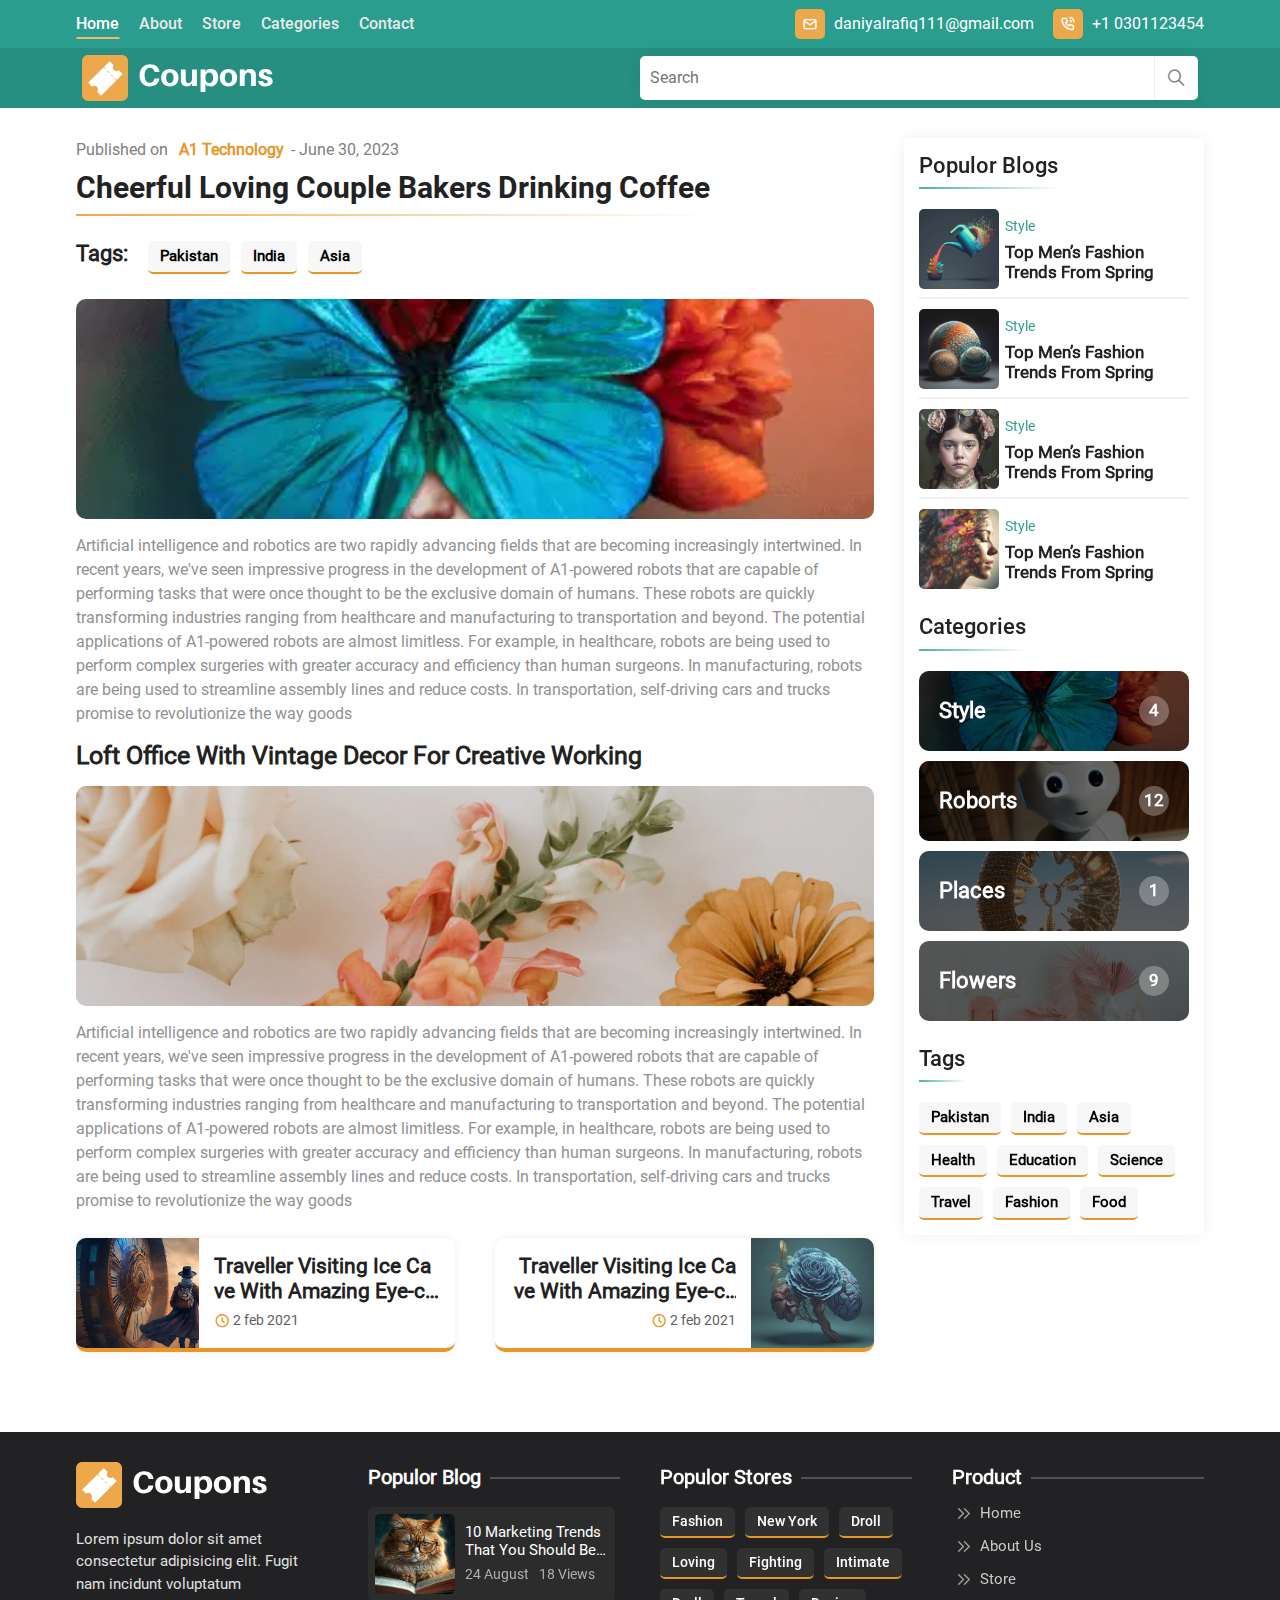
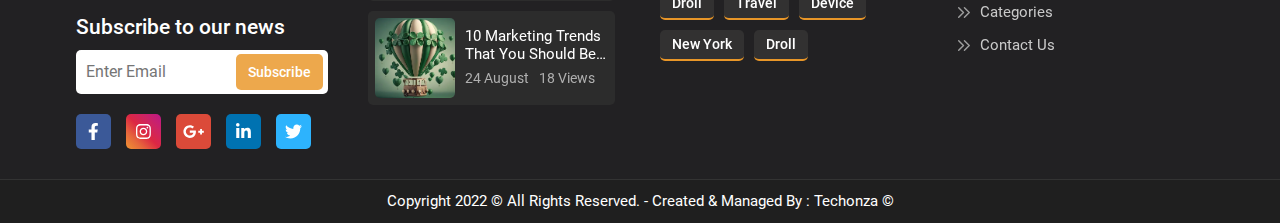
<file: single_blog.html>
<!DOCTYPE html>
<html lang="en">

<head>
    <meta charset="UTF-8">
    <meta name="viewport" content="width=device-width, initial-scale=1.0">
    <title>Blogs-12th</title>
    <link rel="stylesheet" href="./css/bootstrap.css">
    <link rel="stylesheet" href="./css/swiper.css">
    <link rel="stylesheet" href="./css/tabler-icons.min.css">
    <link rel="stylesheet" href="./css/container.css">
    <link rel="stylesheet" href="./css/style.css">
    <link rel="stylesheet" href="./css/responsive.css">
</head>

<body>
    <!--==========Header_Start=========-->
    <header class="header">
        <div class="header_top">
            <div class="container">
                <div class="row">
                    <div class="col-md-12">
                        <div class="header_wrapper">
                            <div class="nav_main">
                                <ul>
                                    <li class="links">
                                        <a href="index.html" class="link active ">Home</a>
                                    </li>
                                    <li class="links">
                                        <a href="about.html" class="link">About</a>
                                    </li>
                                    <li class="links">
                                        <a href="store.html" class="link">Store</a>
                                    </li>
                                    <li class="links">
                                        <a href="category.html" class="link">Categories</a>
                                    </li>
                                    <li class="links">
                                        <a href="contact.html" class="link">Contact</a>
                                    </li>
                                </ul>
                            </div>
                            <div class="header_content_main">
                                <div class="header_contact">
                                    <div class="header_contact_icon">
                                        <i class="ti ti-mail"></i>
                                    </div>
                                    <span>daniyalrafiq111@gmail.com</span>
                                </div>
                                <div class="header_contact">
                                    <div class="header_contact_icon">
                                        <i class="ti ti-phone-call"></i>
                                    </div>
                                    <span>+1 0301123454</span>
                                </div>

                            </div>
                        </div>
                    </div>
                </div>
            </div>
        </div>
        <div class="header_bottom">
            <div class="container">
                <div class="row">
                    <div class="col-md-12">
                        <div class="header_wrapper">
                            <div class="logo_main">
                                <a href="index.html" class="logo footer-logo ">
                                    <img src="images/logo/logo.svg" alt="">
                                </a>
                            </div>
                            <button class="menu"><i class="ti ti-menu-2"></i></button>
                            <div class="header_maiin_form">
                                <form action="" class="header_form">
                                    <input type="text" placeholder="Search">
                                    <div class="search_btn">
                                        <i class="ti ti-search"></i>
                                    </div>
                                </form>
                                <div class="header_result">
                                    <div class="search_keys">
                                        <h4>Stores From</h4>
                                    </div>
                                    <div class="header_post">
                                        <a href="single_blog.html" class="populor_card">
                                            <figure class="populor_card_img">
                                                <img src="images/blogs/blog_1.webp" alt="">
                                            </figure>
                                            <figcaption class="populor_card_content">
                                                <span>Style</span>
                                                <h4 class="webkit webkit_2">Top Men’s Fashion Trends From Spring</h4>
                                            </figcaption>
                                        </a>
                                        <a href="single_blog.html" class="populor_card">
                                            <figure class="populor_card_img">
                                                <img src="images/blogs/blog_2.webp" alt="">
                                            </figure>
                                            <figcaption class="populor_card_content">
                                                <span>Style</span>
                                                <h4 class="webkit webkit_2">Top Men’s Fashion Trends From Spring</h4>
                                            </figcaption>
                                        </a>
                                        <a href="single_blog.html" class="populor_card">
                                            <figure class="populor_card_img">
                                                <img src="images/blogs/blog_3.webp" alt="">
                                            </figure>
                                            <figcaption class="populor_card_content">
                                                <span>Style</span>
                                                <h4 class="webkit webkit_2">Top Men’s Fashion Trends From Spring</h4>
                                            </figcaption>
                                        </a>
                                        <a href="single_blog.html" class="populor_card">
                                            <figure class="populor_card_img">
                                                <img src="images/blogs/blog_4.webp" alt="">
                                            </figure>
                                            <figcaption class="populor_card_content">
                                                <span>Style</span>
                                                <h4 class="webkit webkit_2">Top Men’s Fashion Trends From Spring</h4>
                                            </figcaption>
                                        </a>
                                    </div>
                                </div>
                            </div>
                        </div>
                    </div>
                </div>
            </div>
        </div>
    </header>
    <!--==========Header_End=========-->


    <!--==========Single_store_start_End=========-->
    <section class="single_blog">
        <div class="container">
            <div class="row">
                <div class="col-md-12">
                    <div class="single_blog_main main">
                        <div class="single_blog_wrapper flex_1">
                            <div class="single_blog_heading main_heading">
                                <span>Published on <strong>A1 Technology</strong>- June 30, 2023</span>
                                <h4>Cheerful Loving Couple Bakers Drinking Coffee</h4>
                            </div>
                            <div class="single_blog_aurthor_main">
                                <div class="aurthore single_blog_aurthor">
                                    <h4>Tags:</h4>
                                </div>
                                <div class="single_blog_tags">
                                    <a href="#" class="main_tag">
                                        <span>Pakistan</span>
                                    </a>
                                    <a href="#" class="main_tag">
                                        <span>India</span>
                                    </a>
                                    <a href="#" class="main_tag">
                                        <span>Asia</span>
                                    </a>
                                </div>
                            </div>
                            <div class="single_blog_content">
                                <img src="images/categories/cate_1.webp" alt="">
                                <p>
                                    Artificial intelligence and robotics are two rapidly advancing fields that are
                                    becoming increasingly intertwined. In recent years, we've seen impressive progress
                                    in the development of A1-powered robots that are capable of performing tasks that
                                    were once thought to be the exclusive domain of humans. These robots are quickly
                                    transforming industries ranging from healthcare and manufacturing to transportation
                                    and beyond. The potential applications of A1-powered robots are almost limitless.
                                    For example, in healthcare, robots are being used to perform complex surgeries with
                                    greater accuracy and efficiency than human surgeons. In manufacturing, robots are
                                    being used to streamline assembly lines and reduce costs. In transportation,
                                    self-driving cars and trucks promise to revolutionize the way goods
                                </p>
                                <h4 class="webkit webkit_2">Loft Office With Vintage Decor For Creative Working</h4>
                                <img src="images/categories/cate_21.webp" alt="">
                                <p>
                                    Artificial intelligence and robotics are two rapidly advancing fields that are
                                    becoming increasingly intertwined. In recent years, we've seen impressive progress
                                    in the development of A1-powered robots that are capable of performing tasks that
                                    were once thought to be the exclusive domain of humans. These robots are quickly
                                    transforming industries ranging from healthcare and manufacturing to transportation
                                    and beyond. The potential applications of A1-powered robots are almost limitless.
                                    For example, in healthcare, robots are being used to perform complex surgeries with
                                    greater accuracy and efficiency than human surgeons. In manufacturing, robots are
                                    being used to streamline assembly lines and reduce costs. In transportation,
                                    self-driving cars and trucks promise to revolutionize the way goods
                                </p>
                            </div>
                            <div class="next_prev_post_main">
                                <a href="#" class="next_prev_post prev_post">
                                    <figure class="next_prev_post_img prev_img">
                                        <img src="images/blogs/blog_3.webp" alt="">
                                        <div class="next_prev_tilte prev_title">
                                            <h4>Prev Post</h4>
                                        </div>
                                    </figure>
                                    <div class="next_prev_post_content prev_content">
                                        <h4 class="webkit webkit_2">
                                            Traveller Visiting Ice Cave With Amazing Eye-catching Scenes
                                        </h4>
                                        <span><i class="ti ti-clock"></i> 2 feb 2021</span>
                                    </div>
                                </a>
                                <a href="#" class="next_prev_post next_post">
                                    <figure class="next_prev_post_img next_img">
                                        <img src="images/blogs/blog_16.webp" alt="">
                                        <div class="next_prev_tilte next_title">
                                            <h4>Next Post</h4>
                                        </div>
                                    </figure>
                                    <div class="next_prev_post_content next_content">
                                        <h4 class="webkit webkit_2">
                                            Traveller Visiting Ice Cave With Amazing Eye-catching Scenes
                                        </h4>
                                        <span><i class="ti ti-clock"></i> 2 feb 2021</span>
                                    </div>
                                </a>
                            </div>
                        </div>
                        <div class="sidebar">
                            <div class="sidebar_item_main">
                                <div class="sidebar_item_heading">
                                    <h4 class="webkit webkit_1">Populor blogs</h4>
                                </div>
                                <div class="sidebar_item_content sidebar_populor_card ">
                                    <a href="single_blog.html" class="populor_card">
                                        <figure class="populor_card_img">
                                            <img src="images/blogs/blog_11.webp" alt="">
                                        </figure>
                                        <figcaption class="populor_card_content">
                                            <span>Style</span>
                                            <h4 class="webkit webkit_2">Top Men’s Fashion Trends From Spring</h4>
                                        </figcaption>
                                    </a>
                                    <a href="single_blog.html" class="populor_card">
                                        <figure class="populor_card_img">
                                            <img src="images/blogs/blog_10.webp" alt="">
                                        </figure>
                                        <figcaption class="populor_card_content">
                                            <span>Style</span>
                                            <h4 class="webkit webkit_2">Top Men’s Fashion Trends From Spring</h4>
                                        </figcaption>
                                    </a>
                                    <a href="single_blog.html" class="populor_card">
                                        <figure class="populor_card_img">
                                            <img src="images/blogs/blog_12.webp" alt="">
                                        </figure>
                                        <figcaption class="populor_card_content">
                                            <span>Style</span>
                                            <h4 class="webkit webkit_2">Top Men’s Fashion Trends From Spring</h4>
                                        </figcaption>
                                    </a>
                                    <a href="single_blog.html" class="populor_card">
                                        <figure class="populor_card_img">
                                            <img src="images/blogs/blog_13.webp" alt="">
                                        </figure>
                                        <figcaption class="populor_card_content">
                                            <span>Style</span>
                                            <h4 class="webkit webkit_2">Top Men’s Fashion Trends From Spring</h4>
                                        </figcaption>
                                    </a>
                                </div>
                            </div>
                            <div class="sidebar_item_main">
                                <div class="sidebar_item_heading">
                                    <h4 class="webkit webkit_1 ">Categories</h4>
                                </div>
                                <div class="sidebar_item_content sidebar_cates ">
                                    <a href="" class="sidebar_cate_card">
                                        <figure class="overlay">
                                            <img src="images/categories/cate_1.webp" alt="">
                                        </figure>
                                        <figcaption class="sidebar_cate_card_content">
                                            <h4>Style</h4>
                                            <span>4</span>
                                        </figcaption>
                                    </a>
                                    <a href="" class="sidebar_cate_card">
                                        <figure class="overlay">
                                            <img src="images/categories/cate_2.webp" alt="">
                                        </figure>
                                        <figcaption class="sidebar_cate_card_content">
                                            <h4>Roborts</h4>
                                            <span>12</span>
                                        </figcaption>
                                    </a>
                                    <a href="" class="sidebar_cate_card">
                                        <figure class="overlay">
                                            <img src="images/categories/cate_4.webp" alt="">
                                        </figure>
                                        <figcaption class="sidebar_cate_card_content">
                                            <h4>Places</h4>
                                            <span>1</span>
                                        </figcaption>
                                    </a>
                                    <a href="" class="sidebar_cate_card">
                                        <figure class="overlay">
                                            <img src="images/categories/cate_5.webp" alt="">
                                        </figure>
                                        <figcaption class="sidebar_cate_card_content">
                                            <h4>Flowers</h4>
                                            <span>9</span>
                                        </figcaption>
                                    </a>
                                </div>
                            </div>
                            <div class="sidebar_item_main">
                                <div class="sidebar_item_heading">
                                    <h4 class="webkit webkit_1 ">Tags</h4>
                                </div>
                                <div class="sidebar_item_content sidebar_tags">
                                    <a href="#" class="main_tag">
                                        <span>Pakistan</span>
                                    </a>
                                    <a href="#" class="main_tag">
                                        <span>India</span>
                                    </a>
                                    <a href="#" class="main_tag">
                                        <span>Asia</span>
                                    </a>
                                    <a href="#" class="main_tag">
                                        <span>Health</span>
                                    </a>
                                    <a href="#" class="main_tag">
                                        <span>Education</span>
                                    </a>
                                    <a href="#" class="main_tag">
                                        <span>Science</span>
                                    </a>
                                    <a href="#" class="main_tag">
                                        <span>Travel</span>
                                    </a>
                                    <a href="#" class="main_tag">
                                        <span>Fashion</span>
                                    </a>
                                    <a href="#" class="main_tag">
                                        <span>Food</span>
                                    </a>
                                </div>
                            </div>
                        </div>
                    </div>
                </div>
            </div>
        </div>
    </section>
    <!--==========Single_store_start=========-->



    <!--==========Footer_start=========-->
    <footer class="footer">
        <div class="container">
            <div class="row">
                <div class="col-md-12">
                    <div class="footer_top">
                        <div class="footer_content">
                            <div class="footer_log_content">
                                <a href="index.html" class="logo footer-logo ">
                                    <img src="images/logo/logo.svg" alt="">
                                </a>
                                <p>
                                    Lorem ipsum dolor sit amet consectetur adipisicing elit. Fugit nam incidunt
                                    voluptatum
                                </p>
                                <div class="subs_field">
                                    <h4>Subscribe to our news</h4>
                                    <form class="form">
                                        <input type="text" placeholder="Enter Email">
                                        <button>
                                            Subscribe
                                        </button>
                                    </form>
                                </div>
                                <div class="social_links ">
                                    <a href="javascript:void(0)" class=" social_link facebook"><svg
                                            xmlns="http://www.w3.org/2000/svg" viewBox="0 0 320 512">
                                            <!--! Font Awesome Pro 6.4.0 by @fontawesome - https://fontawesome.com License - https://fontawesome.com/license (Commercial License) Copyright 2023 Fonticons, Inc. -->
                                            <path
                                                d="M279.14 288l14.22-92.66h-88.91v-60.13c0-25.35 12.42-50.06 52.24-50.06h40.42V6.26S260.43 0 225.36 0c-73.22 0-121.08 44.38-121.08 124.72v70.62H22.89V288h81.39v224h100.17V288z">
                                            </path>
                                        </svg></a>
                                    <a href="javascript:void(0)" class="social_link instagram"><svg
                                            xmlns="http://www.w3.org/2000/svg" height="1em" viewBox="0 0 448 512">
                                            <!--! Font Awesome Free 6.4.0 by @fontawesome - https://fontawesome.com License - https://fontawesome.com/license (Commercial License) Copyright 2023 Fonticons, Inc. -->
                                            <path
                                                d="M224.1 141c-63.6 0-114.9 51.3-114.9 114.9s51.3 114.9 114.9 114.9S339 319.5 339 255.9 287.7 141 224.1 141zm0 189.6c-41.1 0-74.7-33.5-74.7-74.7s33.5-74.7 74.7-74.7 74.7 33.5 74.7 74.7-33.6 74.7-74.7 74.7zm146.4-194.3c0 14.9-12 26.8-26.8 26.8-14.9 0-26.8-12-26.8-26.8s12-26.8 26.8-26.8 26.8 12 26.8 26.8zm76.1 27.2c-1.7-35.9-9.9-67.7-36.2-93.9-26.2-26.2-58-34.4-93.9-36.2-37-2.1-147.9-2.1-184.9 0-35.8 1.7-67.6 9.9-93.9 36.1s-34.4 58-36.2 93.9c-2.1 37-2.1 147.9 0 184.9 1.7 35.9 9.9 67.7 36.2 93.9s58 34.4 93.9 36.2c37 2.1 147.9 2.1 184.9 0 35.9-1.7 67.7-9.9 93.9-36.2 26.2-26.2 34.4-58 36.2-93.9 2.1-37 2.1-147.8 0-184.8zM398.8 388c-7.8 19.6-22.9 34.7-42.6 42.6-29.5 11.7-99.5 9-132.1 9s-102.7 2.6-132.1-9c-19.6-7.8-34.7-22.9-42.6-42.6-11.7-29.5-9-99.5-9-132.1s-2.6-102.7 9-132.1c7.8-19.6 22.9-34.7 42.6-42.6 29.5-11.7 99.5-9 132.1-9s102.7-2.6 132.1 9c19.6 7.8 34.7 22.9 42.6 42.6 11.7 29.5 9 99.5 9 132.1s2.7 102.7-9 132.1z">
                                            </path>
                                        </svg></a>
                                    <a href="javascript:void(0)" class=" social_link google_plus"><svg
                                            xmlns="http://www.w3.org/2000/svg" height="1em" viewBox="0 0 640 512">
                                            <!--! Font Awesome Free 6.4.0 by @fontawesome - https://fontawesome.com License - https://fontawesome.com/license (Commercial License) Copyright 2023 Fonticons, Inc. -->
                                            <path
                                                d="M386.061 228.496c1.834 9.692 3.143 19.384 3.143 31.956C389.204 370.205 315.599 448 204.8 448c-106.084 0-192-85.915-192-192s85.916-192 192-192c51.864 0 95.083 18.859 128.611 50.292l-52.126 50.03c-14.145-13.621-39.028-29.599-76.485-29.599-65.484 0-118.92 54.221-118.92 121.277 0 67.056 53.436 121.277 118.92 121.277 75.961 0 104.513-54.745 108.965-82.773H204.8v-66.009h181.261zm185.406 6.437V179.2h-56.001v55.733h-55.733v56.001h55.733v55.733h56.001v-55.733H627.2v-56.001h-55.733z">
                                            </path>
                                        </svg></a>
                                    <a href="javascript:void(0)" class=" social_link linkedin">
                                        <svg xmlns="http://www.w3.org/2000/svg" height="1em" viewBox="0 0 448 512">
                                            <!--! Font Awesome Free 6.4.0 by @fontawesome - https://fontawesome.com License - https://fontawesome.com/license (Commercial License) Copyright 2023 Fonticons, Inc. -->
                                            <path
                                                d="M100.28 448H7.4V148.9h92.88zM53.79 108.1C24.09 108.1 0 83.5 0 53.8a53.79 53.79 0 0 1 107.58 0c0 29.7-24.1 54.3-53.79 54.3zM447.9 448h-92.68V302.4c0-34.7-.7-79.2-48.29-79.2-48.29 0-55.69 37.7-55.69 76.7V448h-92.78V148.9h89.08v40.8h1.3c12.4-23.5 42.69-48.3 87.88-48.3 94 0 111.28 61.9 111.28 142.3V448z">
                                            </path>
                                        </svg>
                                    </a>
                                    <a href="javascript:void(0)" class=" social_link twiiter">
                                        <svg xmlns="http://www.w3.org/2000/svg" height="1em" viewBox="0 0 512 512">
                                            <!--! Font Awesome Free 6.4.0 by @fontawesome - https://fontawesome.com License - https://fontawesome.com/license (Commercial License) Copyright 2023 Fonticons, Inc. -->
                                            <path
                                                d="M459.37 151.716c.325 4.548.325 9.097.325 13.645 0 138.72-105.583 298.558-298.558 298.558-59.452 0-114.68-17.219-161.137-47.106 8.447.974 16.568 1.299 25.34 1.299 49.055 0 94.213-16.568 130.274-44.832-46.132-.975-84.792-31.188-98.112-72.772 6.498.974 12.995 1.624 19.818 1.624 9.421 0 18.843-1.3 27.614-3.573-48.081-9.747-84.143-51.98-84.143-102.985v-1.299c13.969 7.797 30.214 12.67 47.431 13.319-28.264-18.843-46.781-51.005-46.781-87.391 0-19.492 5.197-37.36 14.294-52.954 51.655 63.675 129.3 105.258 216.365 109.807-1.624-7.797-2.599-15.918-2.599-24.04 0-57.828 46.782-104.934 104.934-104.934 30.213 0 57.502 12.67 76.67 33.137 23.715-4.548 46.456-13.32 66.599-25.34-7.798 24.366-24.366 44.833-46.132 57.827 21.117-2.273 41.584-8.122 60.426-16.243-14.292 20.791-32.161 39.308-52.628 54.253z">
                                            </path>
                                        </svg>
                                    </a>

                                </div>

                            </div>

                            <div class="footer_link">
                                <strong><span>Populor Blog</span></strong>
                                <div class="footer_blogs">

                                    <a href="#" class="footer_blog">
                                        <figure> <img src="images/blogs/blog_4.webp" alt=""></figure>
                                        <div class="footer_blog_content">
                                            <h4 class="webkit"> 10 Marketing Trends That You Should Be Prepared For In
                                                2022 </h4>
                                            <div class="footer_date">
                                                <p>
                                                    24 August
                                                </p>
                                                <p>
                                                    18 Views
                                                </p>
                                            </div>
                                        </div>
                                    </a>
                                    <a href="#" class="footer_blog">
                                        <figure> <img src="images/blogs/blog_5.webp" alt=""></figure>

                                        <div class="footer_blog_content">
                                            <h4 class="webkit"> 10 Marketing Trends That You Should Be Prepared For In
                                                2022 </h4>
                                            <div class="footer_date">
                                                <p>
                                                    24 August
                                                </p>
                                                <p>
                                                    18 Views
                                                </p>
                                            </div>
                                        </div>
                                    </a>
                                </div>


                            </div>
                            <div class="footer_link">
                                <strong><span>Populor Stores</span></strong>
                                <div class="footer_tag">
                                    <a href="#" class="f_tag">Fashion</a>
                                    <a href="#" class="f_tag">New York</a>
                                    <a href="#" class="f_tag">Droll</a>
                                    <a href="#" class="f_tag">Loving</a>
                                    <a href="#" class="f_tag">Fighting</a>
                                    <a href="#" class="f_tag">Intimate</a>
                                    <a href="#" class="f_tag">Droll</a>
                                    <a href="#" class="f_tag">Travel</a>
                                    <a href="#" class="f_tag">Device</a>
                                    <a href="#" class="f_tag">New York</a>
                                    <a href="#" class="f_tag">Droll</a>

                                </div>
                            </div>

                            <div class="footer_link">
                                <ul>
                                    <strong>
                                        <span>
                                            Product
                                        </span>
                                    </strong>
                                    <li> <svg xmlns="http://www.w3.org/2000/svg"
                                            class="icon icon-tabler icon-tabler-chevrons-right" width="44" height="44"
                                            viewBox="0 0 24 24" stroke-width="1.5" stroke="#9e9e9e" fill="none"
                                            stroke-linecap="round" stroke-linejoin="round">
                                            <path stroke="none" d="M0 0h24v24H0z" fill="none"></path>
                                            <polyline points="7 7 12 12 7 17"></polyline>
                                            <polyline points="13 7 18 12 13 17"></polyline>
                                        </svg> <a href="index.html">Home</a></li>
                                    <li> <svg xmlns="http://www.w3.org/2000/svg"
                                            class="icon icon-tabler icon-tabler-chevrons-right" width="44" height="44"
                                            viewBox="0 0 24 24" stroke-width="1.5" stroke="#9e9e9e" fill="none"
                                            stroke-linecap="round" stroke-linejoin="round">
                                            <path stroke="none" d="M0 0h24v24H0z" fill="none"></path>
                                            <polyline points="7 7 12 12 7 17"></polyline>
                                            <polyline points="13 7 18 12 13 17"></polyline>
                                        </svg> <a href="about.html">About Us</a></li>
                                    <li> <svg xmlns="http://www.w3.org/2000/svg"
                                            class="icon icon-tabler icon-tabler-chevrons-right" width="44" height="44"
                                            viewBox="0 0 24 24" stroke-width="1.5" stroke="#9e9e9e" fill="none"
                                            stroke-linecap="round" stroke-linejoin="round">
                                            <path stroke="none" d="M0 0h24v24H0z" fill="none"></path>
                                            <polyline points="7 7 12 12 7 17"></polyline>
                                            <polyline points="13 7 18 12 13 17"></polyline>
                                        </svg> <a href="store.html">Store</a></li>
                                    <li><svg xmlns="http://www.w3.org/2000/svg"
                                            class="icon icon-tabler icon-tabler-chevrons-right" width="44" height="44"
                                            viewBox="0 0 24 24" stroke-width="1.5" stroke="#9e9e9e" fill="none"
                                            stroke-linecap="round" stroke-linejoin="round">
                                            <path stroke="none" d="M0 0h24v24H0z" fill="none"></path>
                                            <polyline points="7 7 12 12 7 17"></polyline>
                                            <polyline points="13 7 18 12 13 17"></polyline>
                                        </svg> <a href="category.html">Categories</a></li>
                                    <li> <svg xmlns="http://www.w3.org/2000/svg"
                                            class="icon icon-tabler icon-tabler-chevrons-right" width="44" height="44"
                                            viewBox="0 0 24 24" stroke-width="1.5" stroke="#9e9e9e" fill="none"
                                            stroke-linecap="round" stroke-linejoin="round">
                                            <path stroke="none" d="M0 0h24v24H0z" fill="none"></path>
                                            <polyline points="7 7 12 12 7 17"></polyline>
                                            <polyline points="13 7 18 12 13 17"></polyline>
                                        </svg> <a href="contact.html">Contact Us</a></li>

                                </ul>
                            </div>
                        </div>
                    </div>
                </div>
            </div>
        </div>
        <div class="footer_bottom">
            <div class="container">
                <div class="row">
                    <div class="col-md-12">
                        <p> Copyright 2022 © All Rights Reserved. - Created &amp; Managed By : Techonza ©</p>
                    </div>
                </div>
            </div>
        </div>
    </footer>
    <!--==========Footer_End=========-->

    <script src="./js/bootstrap.bundle.min.js"></script>
    <script src="./js/jquery-3.6.3.js"></script>
    <script src="./js/swiper.js"></script>
    <script src="./js/script.js"></script>
</body>

</html>
</file>
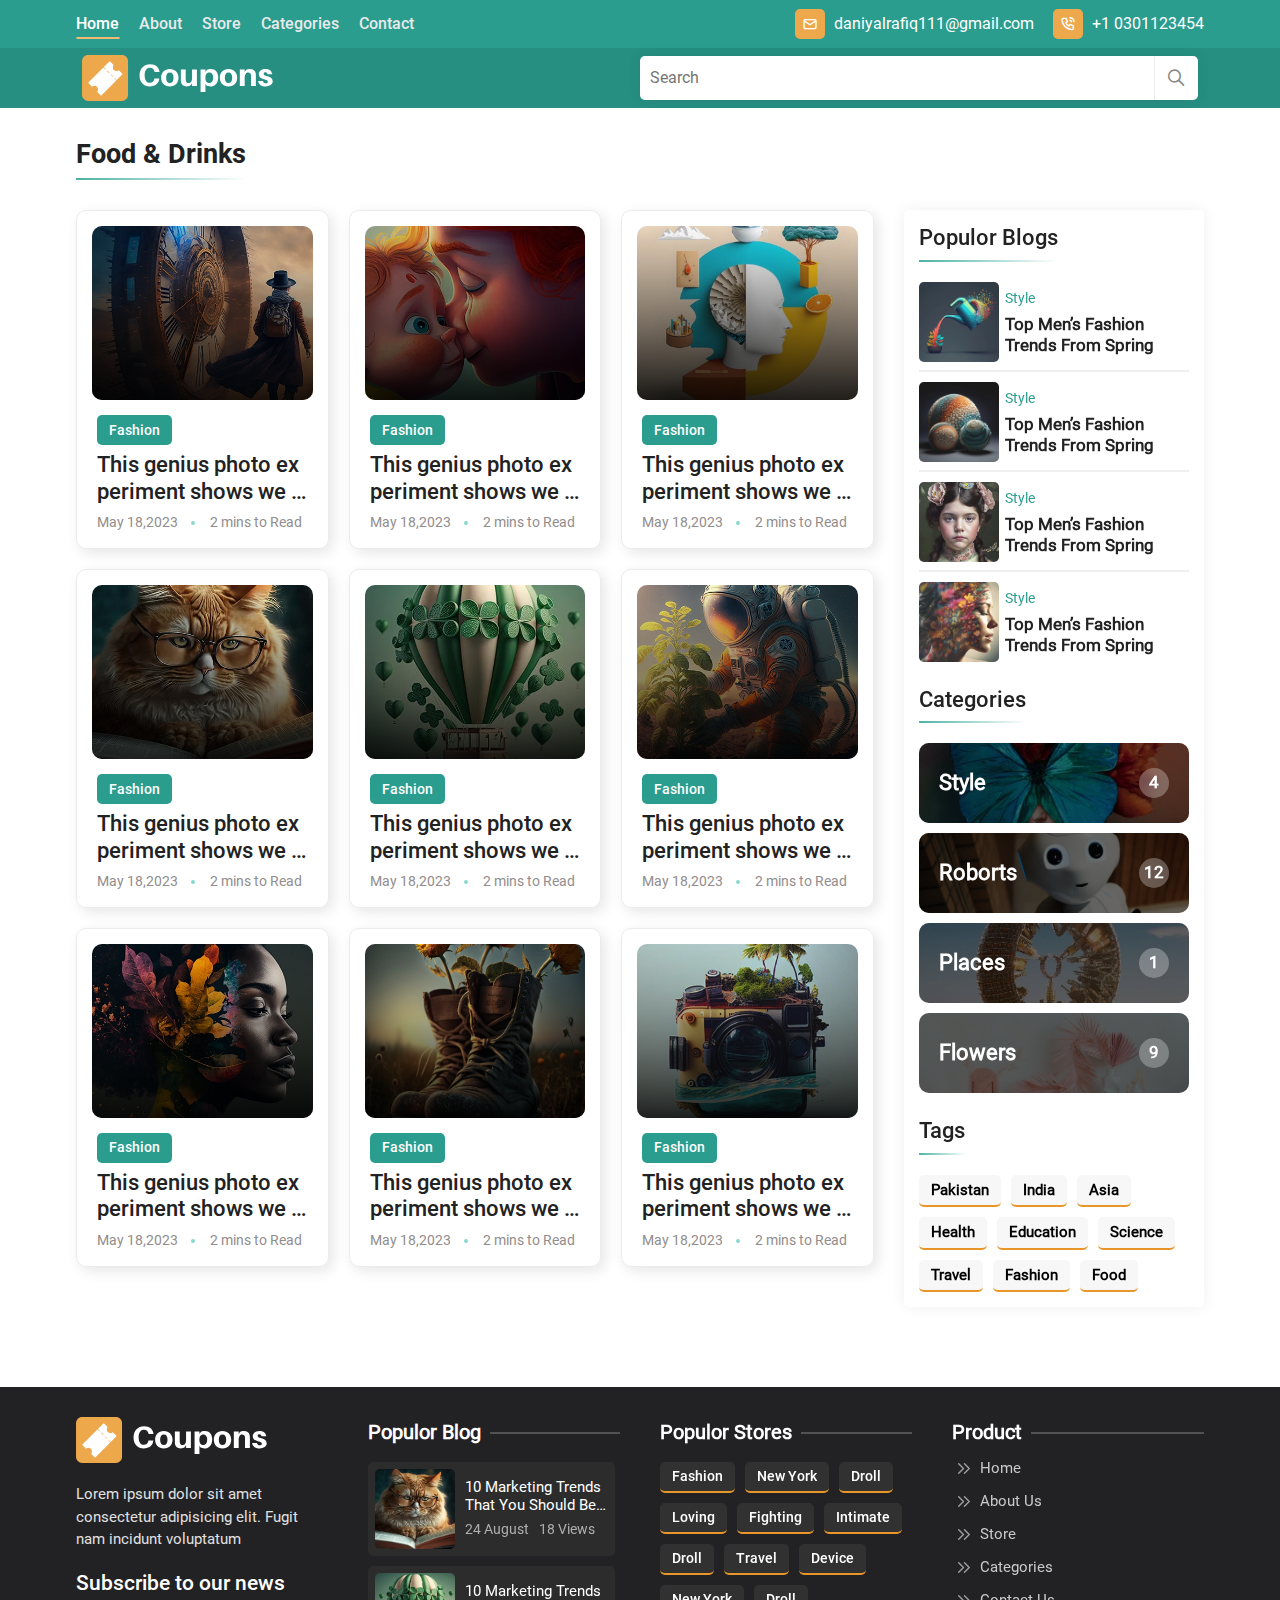
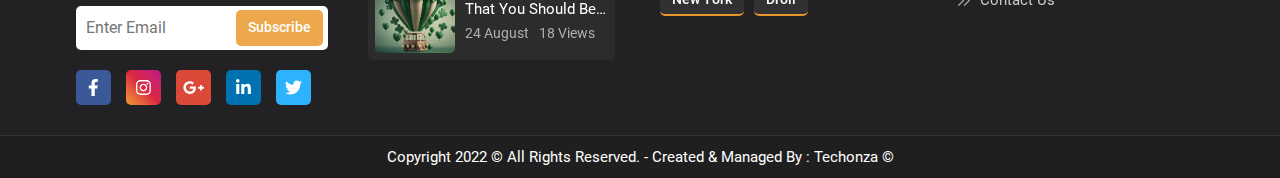
<file: single_category.html>
<!DOCTYPE html>
<html lang="en">

<head>
    <meta charset="UTF-8">
    <meta name="viewport" content="width=device-width, initial-scale=1.0">
    <title>Blogs-12th</title>
    <link rel="stylesheet" href="./css/bootstrap.css">
    <link rel="stylesheet" href="./css/swiper.css">
    <link rel="stylesheet" href="./css/tabler-icons.min.css">
    <link rel="stylesheet" href="./css/container.css">
    <link rel="stylesheet" href="./css/style.css">
    <link rel="stylesheet" href="./css/responsive.css">
</head>

<body>
    <!--==========Header_Start=========-->
      <header class="header">
        <div class="header_top">
            <div class="container">
                <div class="row">
                    <div class="col-md-12">
                        <div class="header_wrapper">
                            <div class="nav_main">
                                <ul>
                                    <li class="links">
                                        <a href="index.html" class="link active ">Home</a>
                                    </li>
                                    <li class="links">
                                        <a href="about.html" class="link">About</a>
                                    </li>
                                    <li class="links">
                                        <a href="store.html" class="link">Store</a>
                                    </li>
                                    <li class="links">
                                        <a href="category.html" class="link">Categories</a>
                                    </li>
                                    <li class="links">
                                        <a href="contact.html" class="link">Contact</a>
                                    </li>
                                </ul>
                            </div>
                            <div class="header_content_main">
                                <div class="header_contact">
                                    <div class="header_contact_icon">
                                        <i class="ti ti-mail"></i>
                                    </div>
                                    <span>daniyalrafiq111@gmail.com</span>
                                </div>
                                <div class="header_contact">
                                    <div class="header_contact_icon">
                                        <i class="ti ti-phone-call"></i>
                                    </div>
                                    <span>+1 0301123454</span>
                                </div>

                            </div>
                        </div>
                    </div>
                </div>
            </div>
        </div>
        <div class="header_bottom">
            <div class="container">
                <div class="row">
                    <div class="col-md-12">
                        <div class="header_wrapper">
                            <div class="logo_main">
                                <a href="index.html" class="logo footer-logo ">
                                    <img src="images/logo/logo.svg" alt="">
                                </a>
                            </div>
                            <button class="menu"><i class="ti ti-menu-2"></i></button>
                            <div class="header_maiin_form">
                                <form action="" class="header_form">
                                    <input type="text" placeholder="Search">
                                    <div class="search_btn">
                                        <i class="ti ti-search"></i>
                                    </div>
                                </form>
                                <div class="header_result">
                                    <div class="search_keys">
                                        <h4>Stores From</h4>
                                    </div>
                                    <div class="header_post">
                                        <a href="single_blog.html" class="populor_card">
                                            <figure class="populor_card_img">
                                                <img src="images/blogs/blog_1.webp" alt="">
                                            </figure>
                                            <figcaption class="populor_card_content">
                                                <span>Style</span>
                                                <h4 class="webkit webkit_2">Top Men’s Fashion Trends From Spring</h4>
                                            </figcaption>
                                        </a>
                                        <a href="single_blog.html" class="populor_card">
                                            <figure class="populor_card_img">
                                                <img src="images/blogs/blog_2.webp" alt="">
                                            </figure>
                                            <figcaption class="populor_card_content">
                                                <span>Style</span>
                                                <h4 class="webkit webkit_2">Top Men’s Fashion Trends From Spring</h4>
                                            </figcaption>
                                        </a>
                                        <a href="single_blog.html" class="populor_card">
                                            <figure class="populor_card_img">
                                                <img src="images/blogs/blog_3.webp" alt="">
                                            </figure>
                                            <figcaption class="populor_card_content">
                                                <span>Style</span>
                                                <h4 class="webkit webkit_2">Top Men’s Fashion Trends From Spring</h4>
                                            </figcaption>
                                        </a>
                                        <a href="single_blog.html" class="populor_card">
                                            <figure class="populor_card_img">
                                                <img src="images/blogs/blog_4.webp" alt="">
                                            </figure>
                                            <figcaption class="populor_card_content">
                                                <span>Style</span>
                                                <h4 class="webkit webkit_2">Top Men’s Fashion Trends From Spring</h4>
                                            </figcaption>
                                        </a>
                                    </div>
                                </div>
                            </div>
                        </div>
                    </div>
                </div>
            </div>
        </div>
    </header>
    <!--==========Header_End=========-->


    <!--==========Single_categpry_Start=========-->
    <section class="single_category">
        <div class="container">
            <div class="row">
                <div class="col-md-12">
                    <div class="main_heading">
                        <h4>Food & Drinks </h4>
                    </div>
                    <div class="single_category_main main ">
                        <div class="single_card_wrapper flex_1">
                            <a href="single_blog.html" class="latest_blog_card">
                                <figure class="overlay">
                                    <img src="images/blogs/blog_3.webp" alt="">
                                </figure>
                                <div class="latest_blog_card_content">
                                    <span class="tag">Fashion</span>
                                    <h4 class="webkit webkit_2">This genius photo experiment shows we are all just
                                        sheeple in the consumer matrix</h4>
                                    <div class="lates_blog_swiper_btn">
                                        <ul>
                                            <li>May 18,2023</li>
                                            <li>2 mins to Read</li>
                                        </ul>
                                    </div>
                                </div>
                            </a>
                            <a href="single_blog.html" class="latest_blog_card">
                                <figure class="overlay">
                                    <img src="images/blogs/blog_2.webp" alt="">
                                </figure>
                                <div class="latest_blog_card_content">
                                    <span class="tag">Fashion</span>
                                    <h4 class="webkit webkit_2">This genius photo experiment shows we are all just
                                        sheeple in the consumer matrix</h4>
                                    <div class="lates_blog_swiper_btn">
                                        <ul>
                                            <li>May 18,2023</li>
                                            <li>2 mins to Read</li>
                                        </ul>
                                    </div>
                                </div>
                            </a>
                            <a href="single_blog.html" class="latest_blog_card">
                                <figure class="overlay">
                                    <img src="images/blogs/blog_1.webp" alt="">
                                </figure>
                                <div class="latest_blog_card_content">
                                    <span class="tag">Fashion</span>
                                    <h4 class="webkit webkit_2">This genius photo experiment shows we are all just
                                        sheeple in the consumer matrix</h4>
                                    <div class="lates_blog_swiper_btn">
                                        <ul>
                                            <li>May 18,2023</li>
                                            <li>2 mins to Read</li>
                                        </ul>
                                    </div>
                                </div>
                            </a>
                            <a href="single_blog.html" class="latest_blog_card">
                                <figure class="overlay">
                                    <img src="images/blogs/blog_4.webp" alt="">
                                </figure>
                                <div class="latest_blog_card_content">
                                    <span class="tag">Fashion</span>
                                    <h4 class="webkit webkit_2">This genius photo experiment shows we are all just
                                        sheeple in the consumer matrix</h4>
                                    <div class="lates_blog_swiper_btn">
                                        <ul>
                                            <li>May 18,2023</li>
                                            <li>2 mins to Read</li>
                                        </ul>
                                    </div>
                                </div>
                            </a>
                            <a href="single_blog.html" class="latest_blog_card">
                                <figure class="overlay">
                                    <img src="images/blogs/blog_5.webp" alt="">
                                </figure>
                                <div class="latest_blog_card_content">
                                    <span class="tag">Fashion</span>
                                    <h4 class="webkit webkit_2">This genius photo experiment shows we are all just
                                        sheeple in the consumer matrix</h4>
                                    <div class="lates_blog_swiper_btn">
                                        <ul>
                                            <li>May 18,2023</li>
                                            <li>2 mins to Read</li>
                                        </ul>
                                    </div>
                                </div>
                            </a>
                            <a href="single_blog.html" class="latest_blog_card">
                                <figure class="overlay">
                                    <img src="images/blogs/blog_6.webp" alt="">
                                </figure>
                                <div class="latest_blog_card_content">
                                    <span class="tag">Fashion</span>
                                    <h4 class="webkit webkit_2">This genius photo experiment shows we are all just
                                        sheeple in the consumer matrix</h4>
                                    <div class="lates_blog_swiper_btn">
                                        <ul>
                                            <li>May 18,2023</li>
                                            <li>2 mins to Read</li>
                                        </ul>
                                    </div>
                                </div>
                            </a>
                            <a href="single_blog.html" class="latest_blog_card">
                                <figure class="overlay">
                                    <img src="images/blogs/blog_7.webp" alt="">
                                </figure>
                                <div class="latest_blog_card_content">
                                    <span class="tag">Fashion</span>
                                    <h4 class="webkit webkit_2">This genius photo experiment shows we are all just
                                        sheeple in the consumer matrix</h4>
                                    <div class="lates_blog_swiper_btn">
                                        <ul>
                                            <li>May 18,2023</li>
                                            <li>2 mins to Read</li>
                                        </ul>
                                    </div>
                                </div>
                            </a>
                            <a href="single_blog.html" class="latest_blog_card">
                                <figure class="overlay">
                                    <img src="images/blogs/blog_8.webp" alt="">
                                </figure>
                                <div class="latest_blog_card_content">
                                    <span class="tag">Fashion</span>
                                    <h4 class="webkit webkit_2">This genius photo experiment shows we are all just
                                        sheeple in the consumer matrix</h4>
                                    <div class="lates_blog_swiper_btn">
                                        <ul>
                                            <li>May 18,2023</li>
                                            <li>2 mins to Read</li>
                                        </ul>
                                    </div>
                                </div>
                            </a>
                            <a href="single_blog.html" class="latest_blog_card">
                                <figure class="overlay">
                                    <img src="images/blogs/blog_9.webp" alt="">
                                </figure>
                                <div class="latest_blog_card_content">
                                    <span class="tag">Fashion</span>
                                    <h4 class="webkit webkit_2">This genius photo experiment shows we are all just
                                        sheeple in the consumer matrix</h4>
                                    <div class="lates_blog_swiper_btn">
                                        <ul>
                                            <li>May 18,2023</li>
                                            <li>2 mins to Read</li>
                                        </ul>
                                    </div>
                                </div>
                            </a>
                        </div>
                        <div class="sidebar">
                            <div class="sidebar_item_main">
                                <div class="sidebar_item_heading">
                                    <h4 class="webkit webkit_1">Populor blogs</h4>
                                </div>
                                <div class="sidebar_item_content sidebar_populor_card ">
                                    <a href="single_blog.html" class="populor_card">
                                        <figure class="populor_card_img">
                                            <img src="images/blogs/blog_11.webp" alt="">
                                        </figure>
                                        <figcaption class="populor_card_content">
                                            <span>Style</span>
                                            <h4 class="webkit webkit_2">Top Men’s Fashion Trends From Spring</h4>
                                        </figcaption>
                                    </a>
                                    <a href="single_blog.html" class="populor_card">
                                        <figure class="populor_card_img">
                                            <img src="images/blogs/blog_10.webp" alt="">
                                        </figure>
                                        <figcaption class="populor_card_content">
                                            <span>Style</span>
                                            <h4 class="webkit webkit_2">Top Men’s Fashion Trends From Spring</h4>
                                        </figcaption>
                                    </a>
                                    <a href="single_blog.html" class="populor_card">
                                        <figure class="populor_card_img">
                                            <img src="images/blogs/blog_12.webp" alt="">
                                        </figure>
                                        <figcaption class="populor_card_content">
                                            <span>Style</span>
                                            <h4 class="webkit webkit_2">Top Men’s Fashion Trends From Spring</h4>
                                        </figcaption>
                                    </a>
                                    <a href="single_blog.html" class="populor_card">
                                        <figure class="populor_card_img">
                                            <img src="images/blogs/blog_13.webp" alt="">
                                        </figure>
                                        <figcaption class="populor_card_content">
                                            <span>Style</span>
                                            <h4 class="webkit webkit_2">Top Men’s Fashion Trends From Spring</h4>
                                        </figcaption>
                                    </a>
                                </div>
                            </div>
                            <div class="sidebar_item_main">
                                <div class="sidebar_item_heading">
                                    <h4 class="webkit webkit_1 ">Categories</h4>
                                </div>
                                <div class="sidebar_item_content sidebar_cates ">
                                    <a href="" class="sidebar_cate_card">
                                        <figure class="overlay">
                                            <img src="images/categories/cate_1.webp" alt="">
                                        </figure>
                                        <figcaption class="sidebar_cate_card_content">
                                            <h4>Style</h4>
                                            <span>4</span>
                                        </figcaption>
                                    </a>
                                    <a href="" class="sidebar_cate_card">
                                        <figure class="overlay">
                                            <img src="images/categories/cate_2.webp" alt="">
                                        </figure>
                                        <figcaption class="sidebar_cate_card_content">
                                            <h4>Roborts</h4>
                                            <span>12</span>
                                        </figcaption>
                                    </a>
                                    <a href="" class="sidebar_cate_card">
                                        <figure class="overlay">
                                            <img src="images/categories/cate_4.webp" alt="">
                                        </figure>
                                        <figcaption class="sidebar_cate_card_content">
                                            <h4>Places</h4>
                                            <span>1</span>
                                        </figcaption>
                                    </a>
                                    <a href="" class="sidebar_cate_card">
                                        <figure class="overlay">
                                            <img src="images/categories/cate_5.webp" alt="">
                                        </figure>
                                        <figcaption class="sidebar_cate_card_content">
                                            <h4>Flowers</h4>
                                            <span>9</span>
                                        </figcaption>
                                    </a>
                                </div>
                            </div>
                            <div class="sidebar_item_main">
                                <div class="sidebar_item_heading">
                                    <h4 class="webkit webkit_1 ">Tags</h4>
                                </div>
                                <div class="sidebar_item_content sidebar_tags">
                                    <a href="#" class="main_tag">
                                        <span>Pakistan</span>
                                    </a>
                                    <a href="#" class="main_tag">
                                        <span>India</span>
                                    </a>
                                    <a href="#" class="main_tag">
                                        <span>Asia</span>
                                    </a>
                                    <a href="#" class="main_tag">
                                        <span>Health</span>
                                    </a>
                                    <a href="#" class="main_tag">
                                        <span>Education</span>
                                    </a>
                                    <a href="#" class="main_tag">
                                        <span>Science</span>
                                    </a>
                                    <a href="#" class="main_tag">
                                        <span>Travel</span>
                                    </a>
                                    <a href="#" class="main_tag">
                                        <span>Fashion</span>
                                    </a>
                                    <a href="#" class="main_tag">
                                        <span>Food</span>
                                    </a>
                                </div>
                            </div>
                        </div>
                    </div>
                </div>
            </div>
        </div>
    </section>
    <!--==========Single_categpry_End=========-->



    <!--==========Footer_start=========-->
    <footer class="footer">
        <div class="container">
            <div class="row">
                <div class="col-md-12">
                    <div class="footer_top">
                        <div class="footer_content">
                            <div class="footer_log_content">
                                <a href="index.html" class="logo footer-logo ">
                                    <img src="images/logo/logo.svg" alt="">
                                </a>
                                <p>
                                    Lorem ipsum dolor sit amet consectetur adipisicing elit. Fugit nam incidunt
                                    voluptatum
                                </p>
                                <div class="subs_field">
                                    <h4>Subscribe to our news</h4>
                                    <form class="form">
                                        <input type="text" placeholder="Enter Email" >
                                        <button>
                                            Subscribe
                                        </button>
                                    </form>
                                </div>
                                <div class="social_links ">
                                    <a href="javascript:void(0)" class=" social_link facebook"><svg
                                            xmlns="http://www.w3.org/2000/svg" viewBox="0 0 320 512">
                                            <!--! Font Awesome Pro 6.4.0 by @fontawesome - https://fontawesome.com License - https://fontawesome.com/license (Commercial License) Copyright 2023 Fonticons, Inc. -->
                                            <path
                                                d="M279.14 288l14.22-92.66h-88.91v-60.13c0-25.35 12.42-50.06 52.24-50.06h40.42V6.26S260.43 0 225.36 0c-73.22 0-121.08 44.38-121.08 124.72v70.62H22.89V288h81.39v224h100.17V288z">
                                            </path>
                                        </svg></a>
                                    <a href="javascript:void(0)" class="social_link instagram"><svg
                                            xmlns="http://www.w3.org/2000/svg" height="1em" viewBox="0 0 448 512">
                                            <!--! Font Awesome Free 6.4.0 by @fontawesome - https://fontawesome.com License - https://fontawesome.com/license (Commercial License) Copyright 2023 Fonticons, Inc. -->
                                            <path
                                                d="M224.1 141c-63.6 0-114.9 51.3-114.9 114.9s51.3 114.9 114.9 114.9S339 319.5 339 255.9 287.7 141 224.1 141zm0 189.6c-41.1 0-74.7-33.5-74.7-74.7s33.5-74.7 74.7-74.7 74.7 33.5 74.7 74.7-33.6 74.7-74.7 74.7zm146.4-194.3c0 14.9-12 26.8-26.8 26.8-14.9 0-26.8-12-26.8-26.8s12-26.8 26.8-26.8 26.8 12 26.8 26.8zm76.1 27.2c-1.7-35.9-9.9-67.7-36.2-93.9-26.2-26.2-58-34.4-93.9-36.2-37-2.1-147.9-2.1-184.9 0-35.8 1.7-67.6 9.9-93.9 36.1s-34.4 58-36.2 93.9c-2.1 37-2.1 147.9 0 184.9 1.7 35.9 9.9 67.7 36.2 93.9s58 34.4 93.9 36.2c37 2.1 147.9 2.1 184.9 0 35.9-1.7 67.7-9.9 93.9-36.2 26.2-26.2 34.4-58 36.2-93.9 2.1-37 2.1-147.8 0-184.8zM398.8 388c-7.8 19.6-22.9 34.7-42.6 42.6-29.5 11.7-99.5 9-132.1 9s-102.7 2.6-132.1-9c-19.6-7.8-34.7-22.9-42.6-42.6-11.7-29.5-9-99.5-9-132.1s-2.6-102.7 9-132.1c7.8-19.6 22.9-34.7 42.6-42.6 29.5-11.7 99.5-9 132.1-9s102.7-2.6 132.1 9c19.6 7.8 34.7 22.9 42.6 42.6 11.7 29.5 9 99.5 9 132.1s2.7 102.7-9 132.1z">
                                            </path>
                                        </svg></a>
                                    <a href="javascript:void(0)" class=" social_link google_plus"><svg
                                            xmlns="http://www.w3.org/2000/svg" height="1em" viewBox="0 0 640 512">
                                            <!--! Font Awesome Free 6.4.0 by @fontawesome - https://fontawesome.com License - https://fontawesome.com/license (Commercial License) Copyright 2023 Fonticons, Inc. -->
                                            <path
                                                d="M386.061 228.496c1.834 9.692 3.143 19.384 3.143 31.956C389.204 370.205 315.599 448 204.8 448c-106.084 0-192-85.915-192-192s85.916-192 192-192c51.864 0 95.083 18.859 128.611 50.292l-52.126 50.03c-14.145-13.621-39.028-29.599-76.485-29.599-65.484 0-118.92 54.221-118.92 121.277 0 67.056 53.436 121.277 118.92 121.277 75.961 0 104.513-54.745 108.965-82.773H204.8v-66.009h181.261zm185.406 6.437V179.2h-56.001v55.733h-55.733v56.001h55.733v55.733h56.001v-55.733H627.2v-56.001h-55.733z">
                                            </path>
                                        </svg></a>
                                    <a href="javascript:void(0)" class=" social_link linkedin">
                                        <svg xmlns="http://www.w3.org/2000/svg" height="1em" viewBox="0 0 448 512">
                                            <!--! Font Awesome Free 6.4.0 by @fontawesome - https://fontawesome.com License - https://fontawesome.com/license (Commercial License) Copyright 2023 Fonticons, Inc. -->
                                            <path
                                                d="M100.28 448H7.4V148.9h92.88zM53.79 108.1C24.09 108.1 0 83.5 0 53.8a53.79 53.79 0 0 1 107.58 0c0 29.7-24.1 54.3-53.79 54.3zM447.9 448h-92.68V302.4c0-34.7-.7-79.2-48.29-79.2-48.29 0-55.69 37.7-55.69 76.7V448h-92.78V148.9h89.08v40.8h1.3c12.4-23.5 42.69-48.3 87.88-48.3 94 0 111.28 61.9 111.28 142.3V448z">
                                            </path>
                                        </svg>
                                    </a>
                                    <a href="javascript:void(0)" class=" social_link twiiter">
                                        <svg xmlns="http://www.w3.org/2000/svg" height="1em" viewBox="0 0 512 512">
                                            <!--! Font Awesome Free 6.4.0 by @fontawesome - https://fontawesome.com License - https://fontawesome.com/license (Commercial License) Copyright 2023 Fonticons, Inc. -->
                                            <path
                                                d="M459.37 151.716c.325 4.548.325 9.097.325 13.645 0 138.72-105.583 298.558-298.558 298.558-59.452 0-114.68-17.219-161.137-47.106 8.447.974 16.568 1.299 25.34 1.299 49.055 0 94.213-16.568 130.274-44.832-46.132-.975-84.792-31.188-98.112-72.772 6.498.974 12.995 1.624 19.818 1.624 9.421 0 18.843-1.3 27.614-3.573-48.081-9.747-84.143-51.98-84.143-102.985v-1.299c13.969 7.797 30.214 12.67 47.431 13.319-28.264-18.843-46.781-51.005-46.781-87.391 0-19.492 5.197-37.36 14.294-52.954 51.655 63.675 129.3 105.258 216.365 109.807-1.624-7.797-2.599-15.918-2.599-24.04 0-57.828 46.782-104.934 104.934-104.934 30.213 0 57.502 12.67 76.67 33.137 23.715-4.548 46.456-13.32 66.599-25.34-7.798 24.366-24.366 44.833-46.132 57.827 21.117-2.273 41.584-8.122 60.426-16.243-14.292 20.791-32.161 39.308-52.628 54.253z">
                                            </path>
                                        </svg>
                                    </a>

                                </div>
                                
                            </div>

                            <div class="footer_link">
                                <strong><span>Populor Blog</span></strong>
                                <div class="footer_blogs">

                                    <a href="#" class="footer_blog">
                                        <figure> <img src="images/blogs/blog_4.webp" alt=""></figure>
                                        <div class="footer_blog_content">
                                            <h4 class="webkit"> 10 Marketing Trends That You Should Be Prepared For In
                                                2022 </h4>
                                            <div class="footer_date">
                                                <p>
                                                    24 August
                                                </p>
                                                <p>
                                                    18 Views
                                                </p>
                                            </div>
                                        </div>
                                    </a>
                                    <a href="#" class="footer_blog">
                                        <figure> <img src="images/blogs/blog_5.webp" alt=""></figure>

                                        <div class="footer_blog_content">
                                            <h4 class="webkit"> 10 Marketing Trends That You Should Be Prepared For In
                                                2022 </h4>
                                            <div class="footer_date">
                                                <p>
                                                    24 August
                                                </p>
                                                <p>
                                                    18 Views
                                                </p>
                                            </div>
                                        </div>
                                    </a>
                                </div>


                            </div>
                            <div class="footer_link">
                                <strong><span>Populor Stores</span></strong>
                                <div class="footer_tag">
                                    <a href="#" class="f_tag">Fashion</a>
                                    <a href="#" class="f_tag">New York</a>
                                    <a href="#" class="f_tag">Droll</a>
                                    <a href="#" class="f_tag">Loving</a>
                                    <a href="#" class="f_tag">Fighting</a>
                                    <a href="#" class="f_tag">Intimate</a>
                                    <a href="#" class="f_tag">Droll</a>
                                    <a href="#" class="f_tag">Travel</a>
                                    <a href="#" class="f_tag">Device</a>
                                    <a href="#" class="f_tag">New York</a>
                                    <a href="#" class="f_tag">Droll</a>

                                </div>
                            </div>

                            <div class="footer_link">
                                <ul>
                                    <strong>
                                        <span>
                                            Product
                                        </span>
                                    </strong>
                                    <li> <svg xmlns="http://www.w3.org/2000/svg"
                                            class="icon icon-tabler icon-tabler-chevrons-right" width="44" height="44"
                                            viewBox="0 0 24 24" stroke-width="1.5" stroke="#9e9e9e" fill="none"
                                            stroke-linecap="round" stroke-linejoin="round">
                                            <path stroke="none" d="M0 0h24v24H0z" fill="none"></path>
                                            <polyline points="7 7 12 12 7 17"></polyline>
                                            <polyline points="13 7 18 12 13 17"></polyline>
                                        </svg> <a href="index.html">Home</a></li>
                                    <li> <svg xmlns="http://www.w3.org/2000/svg"
                                            class="icon icon-tabler icon-tabler-chevrons-right" width="44" height="44"
                                            viewBox="0 0 24 24" stroke-width="1.5" stroke="#9e9e9e" fill="none"
                                            stroke-linecap="round" stroke-linejoin="round">
                                            <path stroke="none" d="M0 0h24v24H0z" fill="none"></path>
                                            <polyline points="7 7 12 12 7 17"></polyline>
                                            <polyline points="13 7 18 12 13 17"></polyline>
                                        </svg> <a href="about.html">About Us</a></li>
                                    <li> <svg xmlns="http://www.w3.org/2000/svg"
                                            class="icon icon-tabler icon-tabler-chevrons-right" width="44" height="44"
                                            viewBox="0 0 24 24" stroke-width="1.5" stroke="#9e9e9e" fill="none"
                                            stroke-linecap="round" stroke-linejoin="round">
                                            <path stroke="none" d="M0 0h24v24H0z" fill="none"></path>
                                            <polyline points="7 7 12 12 7 17"></polyline>
                                            <polyline points="13 7 18 12 13 17"></polyline>
                                        </svg> <a href="store.html">Store</a></li>
                                    <li><svg xmlns="http://www.w3.org/2000/svg"
                                            class="icon icon-tabler icon-tabler-chevrons-right" width="44" height="44"
                                            viewBox="0 0 24 24" stroke-width="1.5" stroke="#9e9e9e" fill="none"
                                            stroke-linecap="round" stroke-linejoin="round">
                                            <path stroke="none" d="M0 0h24v24H0z" fill="none"></path>
                                            <polyline points="7 7 12 12 7 17"></polyline>
                                            <polyline points="13 7 18 12 13 17"></polyline>
                                        </svg> <a href="category.html">Categories</a></li>
                                    <li> <svg xmlns="http://www.w3.org/2000/svg"
                                            class="icon icon-tabler icon-tabler-chevrons-right" width="44" height="44"
                                            viewBox="0 0 24 24" stroke-width="1.5" stroke="#9e9e9e" fill="none"
                                            stroke-linecap="round" stroke-linejoin="round">
                                            <path stroke="none" d="M0 0h24v24H0z" fill="none"></path>
                                            <polyline points="7 7 12 12 7 17"></polyline>
                                            <polyline points="13 7 18 12 13 17"></polyline>
                                        </svg> <a href="contact.html">Contact Us</a></li>

                                </ul>
                            </div>
                        </div>
                    </div>
                </div>
            </div>
        </div>
        <div class="footer_bottom">
            <div class="container">
                <div class="row">
                    <div class="col-md-12">
                        <p> Copyright 2022 © All Rights Reserved. - Created &amp; Managed By : Techonza ©</p>
                    </div>
                </div>
            </div>
        </div>
    </footer>
    <!--==========Footer_End=========-->

    <script src="./js/bootstrap.bundle.min.js"></script>
    <script src="./js/jquery-3.6.3.js"></script>
    <script src="./js/swiper.js"></script>
    <script src="./js/script.js"></script>
</body>

</html>
</file>
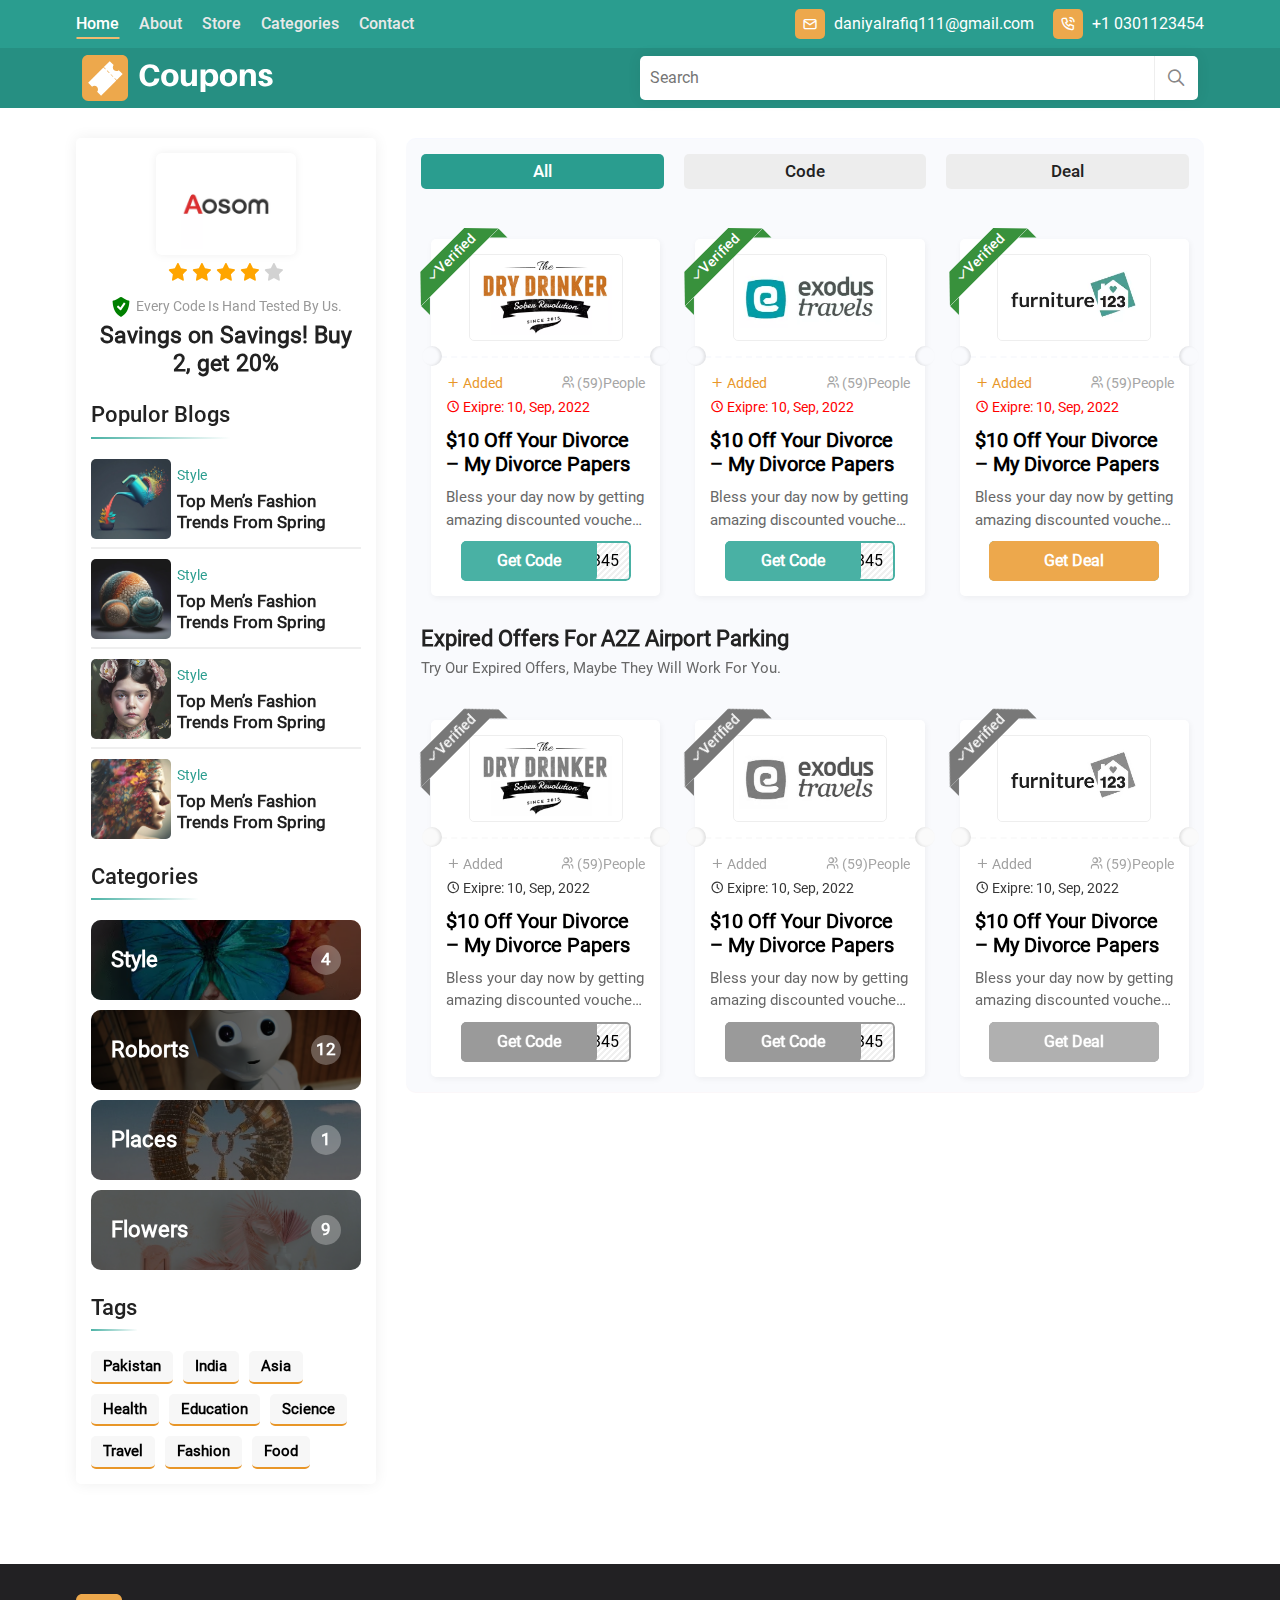
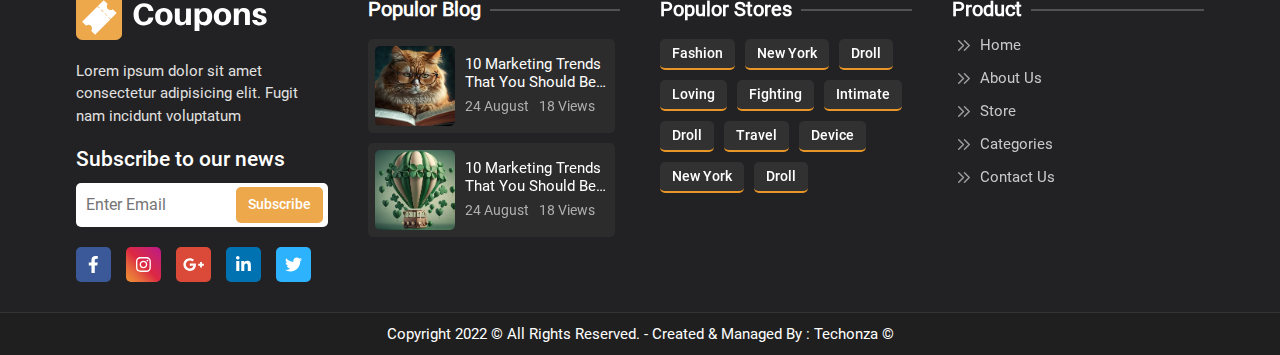
<file: single_store.html>
<!DOCTYPE html>
<html lang="en">

<head>
    <meta charset="UTF-8">
    <meta name="viewport" content="width=device-width, initial-scale=1.0">
    <title>Blogs-12th</title>
    <link rel="stylesheet" href="./css/bootstrap.css">
    <link rel="stylesheet" href="./css/swiper.css">
    <link rel="stylesheet" href="./css/tabler-icons.min.css">
    <link rel="stylesheet" href="./css/container.css">
    <link rel="stylesheet" href="./css/style.css">
    <link rel="stylesheet" href="./css/responsive.css">
</head>

<body>

    <!--==========Header_Start=========-->
      <header class="header">
        <div class="header_top">
            <div class="container">
                <div class="row">
                    <div class="col-md-12">
                        <div class="header_wrapper">
                            <div class="nav_main">
                                <ul>
                                    <li class="links">
                                        <a href="index.html" class="link active ">Home</a>
                                    </li>
                                    <li class="links">
                                        <a href="about.html" class="link">About</a>
                                    </li>
                                    <li class="links">
                                        <a href="store.html" class="link">Store</a>
                                    </li>
                                    <li class="links">
                                        <a href="category.html" class="link">Categories</a>
                                    </li>
                                    <li class="links">
                                        <a href="contact.html" class="link">Contact</a>
                                    </li>
                                </ul>
                            </div>
                            <div class="header_content_main">
                                <div class="header_contact">
                                    <div class="header_contact_icon">
                                        <i class="ti ti-mail"></i>
                                    </div>
                                    <span>daniyalrafiq111@gmail.com</span>
                                </div>
                                <div class="header_contact">
                                    <div class="header_contact_icon">
                                        <i class="ti ti-phone-call"></i>
                                    </div>
                                    <span>+1 0301123454</span>
                                </div>

                            </div>
                        </div>
                    </div>
                </div>
            </div>
        </div>
        <div class="header_bottom">
            <div class="container">
                <div class="row">
                    <div class="col-md-12">
                        <div class="header_wrapper">
                            <div class="logo_main">
                                <a href="index.html" class="logo footer-logo ">
                                    <img src="images/logo/logo.svg" alt="">
                                </a>
                            </div>
                            <button class="menu"><i class="ti ti-menu-2"></i></button>
                            <div class="header_maiin_form">
                                <form action="" class="header_form">
                                    <input type="text" placeholder="Search">
                                    <div class="search_btn">
                                        <i class="ti ti-search"></i>
                                    </div>
                                </form>
                                <div class="header_result">
                                    <div class="search_keys">
                                        <h4>Stores From</h4>
                                    </div>
                                    <div class="header_post">
                                        <a href="single_blog.html" class="populor_card">
                                            <figure class="populor_card_img">
                                                <img src="images/blogs/blog_1.webp" alt="">
                                            </figure>
                                            <figcaption class="populor_card_content">
                                                <span>Style</span>
                                                <h4 class="webkit webkit_2">Top Men’s Fashion Trends From Spring</h4>
                                            </figcaption>
                                        </a>
                                        <a href="single_blog.html" class="populor_card">
                                            <figure class="populor_card_img">
                                                <img src="images/blogs/blog_2.webp" alt="">
                                            </figure>
                                            <figcaption class="populor_card_content">
                                                <span>Style</span>
                                                <h4 class="webkit webkit_2">Top Men’s Fashion Trends From Spring</h4>
                                            </figcaption>
                                        </a>
                                        <a href="single_blog.html" class="populor_card">
                                            <figure class="populor_card_img">
                                                <img src="images/blogs/blog_3.webp" alt="">
                                            </figure>
                                            <figcaption class="populor_card_content">
                                                <span>Style</span>
                                                <h4 class="webkit webkit_2">Top Men’s Fashion Trends From Spring</h4>
                                            </figcaption>
                                        </a>
                                        <a href="single_blog.html" class="populor_card">
                                            <figure class="populor_card_img">
                                                <img src="images/blogs/blog_4.webp" alt="">
                                            </figure>
                                            <figcaption class="populor_card_content">
                                                <span>Style</span>
                                                <h4 class="webkit webkit_2">Top Men’s Fashion Trends From Spring</h4>
                                            </figcaption>
                                        </a>
                                    </div>
                                </div>
                            </div>
                        </div>
                    </div>
                </div>
            </div>
        </div>
    </header>
    <!--==========Header_End=========-->

    <section class="single_store">
        <div class="container">
            <div class="row">
                <div class="col-md-12">
                    <div class="single_store_wrapper main ">
                        <div class="sidebar">
                            <div class="sidebar_item_main single_store_sidebar_main ">
                                <figure class="single_store_side_img">
                                    <img src="images/stores/store_01.webp" alt="">
                                </figure>
                                <div class="single_store_side_content">
                                    <div class="rating_star">
                                        <i class="ti ti-star-filled orange"></i>
                                        <i class="ti ti-star-filled orange "></i>
                                        <i class="ti ti-star-filled orange"></i>
                                        <i class="ti ti-star-filled orange"></i>
                                        <i class="ti ti-star-filled  gray"></i>
                                    </div>
                                    <article class="store-verify__tag">
                                        <svg viewBox="0 0 30 34" xmlns="http://www.w3.org/2000/svg">
                                            <path
                                                d="M28.9047 6.57499C28.7774 6.4296 28.6214 6.31205 28.4466 6.22969C28.2717 6.14734 28.0818 6.10195 27.8886 6.09638C24.8875 6.01791 21.0899 2.80884 18.5792 1.54953C17.0282 0.774068 16.0043 0.262761 15.2354 0.128068C15.0793 0.105318 14.9206 0.105759 14.7646 0.129376C13.9957 0.264068 12.9718 0.775376 11.4222 1.55084C8.91139 2.80884 5.11385 6.01791 2.11269 6.09638C1.91938 6.10224 1.72933 6.14775 1.55432 6.23008C1.37931 6.31241 1.22308 6.4298 1.09531 6.57499C0.830466 6.87463 0.693821 7.26625 0.714771 7.66561C1.35946 20.7726 6.06062 28.8842 14.3095 33.5985C14.524 33.7201 14.762 33.7828 14.9987 33.7828C15.2354 33.7828 15.4734 33.7201 15.6892 33.5985C23.9381 28.8842 28.6379 20.7726 29.2839 7.66561C29.3061 7.26631 29.1698 6.8744 28.9047 6.57499ZM22.3453 11.7299L15.3845 22.0018C15.1347 22.3706 14.7424 22.6151 14.354 22.6151C13.9643 22.6151 13.5315 22.402 13.2582 22.1287L8.35169 17.2209C8.1915 17.0601 8.10156 16.8424 8.10156 16.6155C8.10156 16.3885 8.1915 16.1708 8.35169 16.01L9.56392 14.7951C9.72504 14.6356 9.94263 14.5461 10.1694 14.5461C10.3961 14.5461 10.6137 14.6356 10.7748 14.7951L13.9656 17.9859L19.5089 9.80368C19.6372 9.61645 19.8343 9.48756 20.0573 9.44517C20.2802 9.40279 20.5109 9.45034 20.6989 9.57745L22.1178 10.5399C22.3052 10.668 22.4344 10.865 22.477 11.088C22.5196 11.311 22.4723 11.5417 22.3453 11.7299Z">
                                            </path>
                                        </svg>
                                        <p>Every Code Is Hand Tested By Us.</p>
                                    </article>
                                    <h4>Savings on Savings! Buy 2, get 20%</h4>
                                </div>
                            </div>
                            <div class="sidebar_item_main">
                                <div class="sidebar_item_heading">
                                    <h4 class="webkit webkit_1">Populor blogs</h4>
                                </div>
                                <div class="sidebar_item_content sidebar_populor_card">
                                    <a href="single_blog.html" class="populor_card">
                                        <figure class="populor_card_img">
                                            <img src="images/blogs/blog_11.webp" alt="">
                                        </figure>
                                        <figcaption class="populor_card_content">
                                            <span>Style</span>
                                            <h4 class="webkit webkit_2">Top Men’s Fashion Trends From Spring</h4>
                                        </figcaption>
                                    </a>
                                    <a href="single_blog.html" class="populor_card">
                                        <figure class="populor_card_img">
                                            <img src="images/blogs/blog_10.webp" alt="">
                                        </figure>
                                        <figcaption class="populor_card_content">
                                            <span>Style</span>
                                            <h4 class="webkit webkit_2">Top Men’s Fashion Trends From Spring</h4>
                                        </figcaption>
                                    </a>
                                    <a href="single_blog.html" class="populor_card">
                                        <figure class="populor_card_img">
                                            <img src="images/blogs/blog_12.webp" alt="">
                                        </figure>
                                        <figcaption class="populor_card_content">
                                            <span>Style</span>
                                            <h4 class="webkit webkit_2">Top Men’s Fashion Trends From Spring</h4>
                                        </figcaption>
                                    </a>
                                    <a href="single_blog.html" class="populor_card">
                                        <figure class="populor_card_img">
                                            <img src="images/blogs/blog_13.webp" alt="">
                                        </figure>
                                        <figcaption class="populor_card_content">
                                            <span>Style</span>
                                            <h4 class="webkit webkit_2">Top Men’s Fashion Trends From Spring</h4>
                                        </figcaption>
                                    </a>
                                </div>
                            </div>
                            <div class="sidebar_item_main">
                                <div class="sidebar_item_heading">
                                    <h4 class="webkit webkit_1 ">Categories</h4>
                                </div>
                                <div class="sidebar_item_content sidebar_cates ">
                                    <a href="" class="sidebar_cate_card">
                                        <figure class="overlay">
                                            <img src="images/categories/cate_1.webp" alt="">
                                        </figure>
                                        <figcaption class="sidebar_cate_card_content">
                                            <h4>Style</h4>
                                            <span>4</span>
                                        </figcaption>
                                    </a>
                                    <a href="" class="sidebar_cate_card">
                                        <figure class="overlay">
                                            <img src="images/categories/cate_2.webp" alt="">
                                        </figure>
                                        <figcaption class="sidebar_cate_card_content">
                                            <h4>Roborts</h4>
                                            <span>12</span>
                                        </figcaption>
                                    </a>
                                    <a href="" class="sidebar_cate_card">
                                        <figure class="overlay">
                                            <img src="images/categories/cate_4.webp" alt="">
                                        </figure>
                                        <figcaption class="sidebar_cate_card_content">
                                            <h4>Places</h4>
                                            <span>1</span>
                                        </figcaption>
                                    </a>
                                    <a href="" class="sidebar_cate_card">
                                        <figure class="overlay">
                                            <img src="images/categories/cate_5.webp" alt="">
                                        </figure>
                                        <figcaption class="sidebar_cate_card_content">
                                            <h4>Flowers</h4>
                                            <span>9</span>
                                        </figcaption>
                                    </a>
                                </div>
                            </div>
                            <div class="sidebar_item_main">
                                <div class="sidebar_item_heading">
                                    <h4 class="webkit webkit_1 ">Tags</h4>
                                </div>
                                <div class="sidebar_item_content sidebar_tags">
                                    <a href="#" class="main_tag">
                                        <span>Pakistan</span>
                                    </a>
                                    <a href="#" class="main_tag">
                                        <span>India</span>
                                    </a>
                                    <a href="#" class="main_tag">
                                        <span>Asia</span>
                                    </a>
                                    <a href="#" class="main_tag">
                                        <span>Health</span>
                                    </a>
                                    <a href="#" class="main_tag">
                                        <span>Education</span>
                                    </a>
                                    <a href="#" class="main_tag">
                                        <span>Science</span>
                                    </a>
                                    <a href="#" class="main_tag">
                                        <span>Travel</span>
                                    </a>
                                    <a href="#" class="main_tag">
                                        <span>Fashion</span>
                                    </a>
                                    <a href="#" class="main_tag">
                                        <span>Food</span>
                                    </a>
                                </div>
                            </div>
                        </div>
                        <div class="single_store_main_cards flex_1 bg_color">
                            <div class="filter_btn_all">
                                <button class="filter_btn active">
                                    All
                                </button>
                                <button class="filter_btn">
                                    Code
                                </button>
                                <button class="filter_btn">
                                    Deal
                                </button>
                            </div>
                            <div class="single_store_cards">
                                <div class="single_store_card">
                                    <div class="single_store_img">
                                        <figure>
                                            <img src="images/stores/store_08.webp" alt="">
                                        </figure>
                                        <div class="circle circle_1"></div>
                                        <div class="circle circle_2"></div>
                                        <div class="verified">
                                            <p>
                                                <i class="ti ti-check" aria-hidden="true"></i>Verified
                                            </p>
                                        </div>
                                    </div>
                                    <div class="single_store_card_content">
                                        <div class="coupon_tags">
                                            <div class="main_coupon_tags">
                                                <span class="add">
                                                    <i class="ti ti-plus"></i>
                                                    Added
                                                </span>
                                                <span class="people">
                                                    <i class="ti ti-users"></i>
                                                    (59)People
                                                </span>
                                            </div>
                                            <span class="exp">
                                                <i class="ti ti-clock"></i>
                                                Exipre: 10, Sep, 2022
                                            </span>
                                        </div>
                                        <h4 class="webkit webkit_2">$10 Off Your Divorce – My Divorce Papers</h4>
                                        <p class="webkit webkit_2">Bless your day now by getting amazing discounted
                                            voucher
                                            codes. Save 30% Off
                                            Exeter Airport Parking.</p>
                                        <button class="coupon_btn " type="button" data-bs-toggle="modal"
                                            data-bs-target="#exampleModal">
                                            <div class="get_code">
                                                Get Code
                                            </div>
                                            <div class="coupon_code">
                                                <span>
                                                    ***2345
                                                </span>
                                            </div>
                                        </button>
                                    </div>

                                </div>
                                <div class="single_store_card">
                                    <div class="single_store_img">
                                        <figure>
                                            <img src="images/stores/store_09.webp" alt="">
                                        </figure>
                                        <div class="circle circle_1"></div>
                                        <div class="circle circle_2"></div>
                                        <div class="verified">
                                            <p>
                                                <i class="ti ti-check" aria-hidden="true"></i>Verified
                                            </p>
                                        </div>
                                    </div>
                                    <div class="single_store_card_content">
                                        <div class="coupon_tags">
                                            <div class="main_coupon_tags">
                                                <span class="add">
                                                    <i class="ti ti-plus"></i>
                                                    Added
                                                </span>
                                                <span class="people">
                                                    <i class="ti ti-users"></i>
                                                    (59)People
                                                </span>
                                            </div>
                                            <span class="exp">
                                                <i class="ti ti-clock"></i>
                                                Exipre: 10, Sep, 2022
                                            </span>
                                        </div>
                                        <h4 class="webkit webkit_2">$10 Off Your Divorce – My Divorce Papers</h4>
                                        <p class="webkit webkit_2">Bless your day now by getting amazing discounted
                                            voucher
                                            codes. Save 30% Off
                                            Exeter Airport Parking.</p>
                                        <button class="coupon_btn " type="button" data-bs-toggle="modal"
                                            data-bs-target="#exampleModal">
                                            <div class="get_code">
                                                Get Code
                                            </div>
                                            <div class="coupon_code">
                                                <span>
                                                    ***2345
                                                </span>
                                            </div>
                                        </button>
                                    </div>

                                </div>
                                <div class="single_store_card">
                                    <div class="single_store_img">
                                        <figure>
                                            <img src="images/stores/store_10.webp" alt="">
                                        </figure>
                                        <div class="circle circle_1"></div>
                                        <div class="circle circle_2"></div>
                                        <div class="verified">
                                            <p>
                                                <i class="ti ti-check" aria-hidden="true"></i>Verified
                                            </p>
                                        </div>
                                    </div>
                                    <div class="single_store_card_content">
                                        <div class="coupon_tags">
                                            <div class="main_coupon_tags">
                                                <span class="add">
                                                    <i class="ti ti-plus"></i>
                                                    Added
                                                </span>
                                                <span class="people">
                                                    <i class="ti ti-users"></i>
                                                    (59)People
                                                </span>
                                            </div>
                                            <span class="exp">
                                                <i class="ti ti-clock"></i>
                                                Exipre: 10, Sep, 2022
                                            </span>
                                        </div>
                                        <h4 class="webkit webkit_2">$10 Off Your Divorce – My Divorce Papers</h4>
                                        <p class="webkit webkit_2">Bless your day now by getting amazing discounted
                                            voucher
                                            codes. Save 30% Off
                                            Exeter Airport Parking.</p>
                                        <button class="coupon_btn deal " type="button" data-bs-toggle="modal"
                                            data-bs-target="#exampleModal">
                                            <div class="get_code">
                                                Get Deal
                                            </div>
                                            <div class="coupon_code">
                                                <span>
                                                    ***2345
                                                </span>
                                            </div>
                                        </button>
                                    </div>

                                </div>
                            </div>
                            <div class="single_store_exp">
                                <div class="single_store_exp_content">
                                    <h4>Expired Offers For A2Z Airport Parking</h4>
                                    <p>Try Our Expired Offers, Maybe They Will Work For You.</p>
                                </div>
                                <div class="single_store_cards flex_1">
                                    <div class="single_store_card">
                                        <div class="single_store_img">
                                            <figure>
                                                <img src="images/stores/store_08.webp" alt="">
                                            </figure>
                                            <div class="circle circle_1"></div>
                                            <div class="circle circle_2"></div>
                                            <div class="verified">
                                                <p>
                                                    <i class="ti ti-check" aria-hidden="true"></i>Verified
                                                </p>
                                            </div>
                                        </div>
                                        <div class="single_store_card_content">
                                            <div class="coupon_tags">
                                                <div class="main_coupon_tags">
                                                    <span class="add">
                                                        <i class="ti ti-plus"></i>
                                                        Added
                                                    </span>
                                                    <span class="people">
                                                        <i class="ti ti-users"></i>
                                                        (59)People
                                                    </span>
                                                </div>
                                                <span class="exp">
                                                    <i class="ti ti-clock"></i>
                                                    Exipre: 10, Sep, 2022
                                                </span>
                                            </div>
                                            <h4 class="webkit webkit_2">$10 Off Your Divorce – My Divorce Papers</h4>
                                            <p class="webkit webkit_2">Bless your day now by getting amazing discounted
                                                voucher
                                                codes. Save 30% Off
                                                Exeter Airport Parking.</p>
                                            <button class="coupon_btn " type="button" data-bs-toggle="modal"
                                                data-bs-target="#exampleModal">
                                                <div class="get_code">
                                                    Get Code
                                                </div>
                                                <div class="coupon_code">
                                                    <span>
                                                        ***2345
                                                    </span>
                                                </div>
                                            </button>
                                        </div>

                                    </div>
                                    <div class="single_store_card">
                                        <div class="single_store_img">
                                            <figure>
                                                <img src="images/stores/store_09.webp" alt="">
                                            </figure>
                                            <div class="circle circle_1"></div>
                                            <div class="circle circle_2"></div>
                                            <div class="verified">
                                                <p>
                                                    <i class="ti ti-check" aria-hidden="true"></i>Verified
                                                </p>
                                            </div>
                                        </div>
                                        <div class="single_store_card_content">
                                            <div class="coupon_tags">
                                                <div class="main_coupon_tags">
                                                    <span class="add">
                                                        <i class="ti ti-plus"></i>
                                                        Added
                                                    </span>
                                                    <span class="people">
                                                        <i class="ti ti-users"></i>
                                                        (59)People
                                                    </span>
                                                </div>
                                                <span class="exp">
                                                    <i class="ti ti-clock"></i>
                                                    Exipre: 10, Sep, 2022
                                                </span>
                                            </div>
                                            <h4 class="webkit webkit_2">$10 Off Your Divorce – My Divorce Papers</h4>
                                            <p class="webkit webkit_2">Bless your day now by getting amazing discounted
                                                voucher
                                                codes. Save 30% Off
                                                Exeter Airport Parking.</p>
                                            <button class="coupon_btn " type="button" data-bs-toggle="modal"
                                                data-bs-target="#exampleModal">
                                                <div class="get_code">
                                                    Get Code
                                                </div>
                                                <div class="coupon_code">
                                                    <span>
                                                        ***2345
                                                    </span>
                                                </div>
                                            </button>
                                        </div>

                                    </div>
                                    <div class="single_store_card">
                                        <div class="single_store_img">
                                            <figure>
                                                <img src="images/stores/store_10.webp" alt="">
                                            </figure>
                                            <div class="circle circle_1"></div>
                                            <div class="circle circle_2"></div>
                                            <div class="verified">
                                                <p>
                                                    <i class="ti ti-check" aria-hidden="true"></i>Verified
                                                </p>
                                            </div>
                                        </div>
                                        <div class="single_store_card_content">
                                            <div class="coupon_tags">
                                                <div class="main_coupon_tags">
                                                    <span class="add">
                                                        <i class="ti ti-plus"></i>
                                                        Added
                                                    </span>
                                                    <span class="people">
                                                        <i class="ti ti-users"></i>
                                                        (59)People
                                                    </span>
                                                </div>
                                                <span class="exp">
                                                    <i class="ti ti-clock"></i>
                                                    Exipre: 10, Sep, 2022
                                                </span>
                                            </div>
                                            <h4 class="webkit webkit_2">$10 Off Your Divorce – My Divorce Papers</h4>
                                            <p class="webkit webkit_2">Bless your day now by getting amazing discounted
                                                voucher
                                                codes. Save 30% Off
                                                Exeter Airport Parking.</p>
                                            <button class="coupon_btn deal " type="button" data-bs-toggle="modal"
                                                data-bs-target="#exampleModal">
                                                <div class="get_code">
                                                    Get Deal
                                                </div>
                                                <div class="coupon_code">
                                                    <span>
                                                        ***2345
                                                    </span>
                                                </div>
                                            </button>
                                        </div>

                                    </div>
                                </div>
                            </div>

                        </div>


                    </div>
                </div>
            </div>
        </div>
    </section>


    <!-- Modal -->
    <div class="modal fade" id="exampleModal" tabindex="-1" aria-labelledby="exampleModalLabel" aria-hidden="true">
        <div class="modal-dialog modal-dialog-centered">
            <div class="modal-content">
                <div class="modal-header">
                    <div class="modal_header_content">
                        <figure class="modal_img">
                            <img src="images/stores/store_01.webp" alt="">
                        </figure>
                        <div class="modal_img_content">
                            <h4>$10 Off Your Divorce – My Divorce Papers</h4>
                        </div>
                    </div>
                </div>
                <div class="modal-body">
                    <div class="about_coupon">
                        <p>
                            <strong>About:</strong>
                            AA Breakdown Cover UK Voucher codes are the best way to save at
                            https://www.aa-ukbreakdown-cover.html while sitting &amp; resting on your sofa
                        </p>
                    </div>
                    <div class="coupon_codes">
                        <div class="copy_code">
                            BNMA6182
                        </div>
                        <span class="click_code">
                            CODE IS COPED, USE IT<a href="#">HERE</a>
                        </span>
                    </div>
                </div>
                <div class="modal-footer">
                    <button  class="modal_btn" data-bs-dismiss="modal">
                        <i class="ti ti-x"></i>
                    </button>
                    <div class="start_date">
                        <i class="ti ti-calendar-check" aria-hidden="true"></i> Start Date <span>14 feb 2022</span>
                    </div>
                    <div class="exp_date">
                        <i class="ti ti-clock-2" aria-hidden="true"></i>Exp Date <span>15 feb 2022</span>
                    </div>
                </div>
            </div>
        </div>
    </div>
    <!--==========Footer_start=========-->
    <footer class="footer">
        <div class="container">
            <div class="row">
                <div class="col-md-12">
                    <div class="footer_top">
                        <div class="footer_content">
                            <div class="footer_log_content">
                                <a href="index.html" class="logo footer-logo ">
                                    <img src="images/logo/logo.svg" alt="">
                                </a>
                                <p>
                                    Lorem ipsum dolor sit amet consectetur adipisicing elit. Fugit nam incidunt
                                    voluptatum
                                </p>
                                <div class="subs_field">
                                    <h4>Subscribe to our news</h4>
                                    <form class="form">
                                        <input type="text" placeholder="Enter Email" >
                                        <button>
                                            Subscribe
                                        </button>
                                    </form>
                                </div>
                                <div class="social_links ">
                                    <a href="javascript:void(0)" class=" social_link facebook"><svg
                                            xmlns="http://www.w3.org/2000/svg" viewBox="0 0 320 512">
                                            <!--! Font Awesome Pro 6.4.0 by @fontawesome - https://fontawesome.com License - https://fontawesome.com/license (Commercial License) Copyright 2023 Fonticons, Inc. -->
                                            <path
                                                d="M279.14 288l14.22-92.66h-88.91v-60.13c0-25.35 12.42-50.06 52.24-50.06h40.42V6.26S260.43 0 225.36 0c-73.22 0-121.08 44.38-121.08 124.72v70.62H22.89V288h81.39v224h100.17V288z">
                                            </path>
                                        </svg></a>
                                    <a href="javascript:void(0)" class="social_link instagram"><svg
                                            xmlns="http://www.w3.org/2000/svg" height="1em" viewBox="0 0 448 512">
                                            <!--! Font Awesome Free 6.4.0 by @fontawesome - https://fontawesome.com License - https://fontawesome.com/license (Commercial License) Copyright 2023 Fonticons, Inc. -->
                                            <path
                                                d="M224.1 141c-63.6 0-114.9 51.3-114.9 114.9s51.3 114.9 114.9 114.9S339 319.5 339 255.9 287.7 141 224.1 141zm0 189.6c-41.1 0-74.7-33.5-74.7-74.7s33.5-74.7 74.7-74.7 74.7 33.5 74.7 74.7-33.6 74.7-74.7 74.7zm146.4-194.3c0 14.9-12 26.8-26.8 26.8-14.9 0-26.8-12-26.8-26.8s12-26.8 26.8-26.8 26.8 12 26.8 26.8zm76.1 27.2c-1.7-35.9-9.9-67.7-36.2-93.9-26.2-26.2-58-34.4-93.9-36.2-37-2.1-147.9-2.1-184.9 0-35.8 1.7-67.6 9.9-93.9 36.1s-34.4 58-36.2 93.9c-2.1 37-2.1 147.9 0 184.9 1.7 35.9 9.9 67.7 36.2 93.9s58 34.4 93.9 36.2c37 2.1 147.9 2.1 184.9 0 35.9-1.7 67.7-9.9 93.9-36.2 26.2-26.2 34.4-58 36.2-93.9 2.1-37 2.1-147.8 0-184.8zM398.8 388c-7.8 19.6-22.9 34.7-42.6 42.6-29.5 11.7-99.5 9-132.1 9s-102.7 2.6-132.1-9c-19.6-7.8-34.7-22.9-42.6-42.6-11.7-29.5-9-99.5-9-132.1s-2.6-102.7 9-132.1c7.8-19.6 22.9-34.7 42.6-42.6 29.5-11.7 99.5-9 132.1-9s102.7-2.6 132.1 9c19.6 7.8 34.7 22.9 42.6 42.6 11.7 29.5 9 99.5 9 132.1s2.7 102.7-9 132.1z">
                                            </path>
                                        </svg></a>
                                    <a href="javascript:void(0)" class=" social_link google_plus"><svg
                                            xmlns="http://www.w3.org/2000/svg" height="1em" viewBox="0 0 640 512">
                                            <!--! Font Awesome Free 6.4.0 by @fontawesome - https://fontawesome.com License - https://fontawesome.com/license (Commercial License) Copyright 2023 Fonticons, Inc. -->
                                            <path
                                                d="M386.061 228.496c1.834 9.692 3.143 19.384 3.143 31.956C389.204 370.205 315.599 448 204.8 448c-106.084 0-192-85.915-192-192s85.916-192 192-192c51.864 0 95.083 18.859 128.611 50.292l-52.126 50.03c-14.145-13.621-39.028-29.599-76.485-29.599-65.484 0-118.92 54.221-118.92 121.277 0 67.056 53.436 121.277 118.92 121.277 75.961 0 104.513-54.745 108.965-82.773H204.8v-66.009h181.261zm185.406 6.437V179.2h-56.001v55.733h-55.733v56.001h55.733v55.733h56.001v-55.733H627.2v-56.001h-55.733z">
                                            </path>
                                        </svg></a>
                                    <a href="javascript:void(0)" class=" social_link linkedin">
                                        <svg xmlns="http://www.w3.org/2000/svg" height="1em" viewBox="0 0 448 512">
                                            <!--! Font Awesome Free 6.4.0 by @fontawesome - https://fontawesome.com License - https://fontawesome.com/license (Commercial License) Copyright 2023 Fonticons, Inc. -->
                                            <path
                                                d="M100.28 448H7.4V148.9h92.88zM53.79 108.1C24.09 108.1 0 83.5 0 53.8a53.79 53.79 0 0 1 107.58 0c0 29.7-24.1 54.3-53.79 54.3zM447.9 448h-92.68V302.4c0-34.7-.7-79.2-48.29-79.2-48.29 0-55.69 37.7-55.69 76.7V448h-92.78V148.9h89.08v40.8h1.3c12.4-23.5 42.69-48.3 87.88-48.3 94 0 111.28 61.9 111.28 142.3V448z">
                                            </path>
                                        </svg>
                                    </a>
                                    <a href="javascript:void(0)" class=" social_link twiiter">
                                        <svg xmlns="http://www.w3.org/2000/svg" height="1em" viewBox="0 0 512 512">
                                            <!--! Font Awesome Free 6.4.0 by @fontawesome - https://fontawesome.com License - https://fontawesome.com/license (Commercial License) Copyright 2023 Fonticons, Inc. -->
                                            <path
                                                d="M459.37 151.716c.325 4.548.325 9.097.325 13.645 0 138.72-105.583 298.558-298.558 298.558-59.452 0-114.68-17.219-161.137-47.106 8.447.974 16.568 1.299 25.34 1.299 49.055 0 94.213-16.568 130.274-44.832-46.132-.975-84.792-31.188-98.112-72.772 6.498.974 12.995 1.624 19.818 1.624 9.421 0 18.843-1.3 27.614-3.573-48.081-9.747-84.143-51.98-84.143-102.985v-1.299c13.969 7.797 30.214 12.67 47.431 13.319-28.264-18.843-46.781-51.005-46.781-87.391 0-19.492 5.197-37.36 14.294-52.954 51.655 63.675 129.3 105.258 216.365 109.807-1.624-7.797-2.599-15.918-2.599-24.04 0-57.828 46.782-104.934 104.934-104.934 30.213 0 57.502 12.67 76.67 33.137 23.715-4.548 46.456-13.32 66.599-25.34-7.798 24.366-24.366 44.833-46.132 57.827 21.117-2.273 41.584-8.122 60.426-16.243-14.292 20.791-32.161 39.308-52.628 54.253z">
                                            </path>
                                        </svg>
                                    </a>

                                </div>
                                
                            </div>

                            <div class="footer_link">
                                <strong><span>Populor Blog</span></strong>
                                <div class="footer_blogs">

                                    <a href="#" class="footer_blog">
                                        <figure> <img src="images/blogs/blog_4.webp" alt=""></figure>
                                        <div class="footer_blog_content">
                                            <h4 class="webkit"> 10 Marketing Trends That You Should Be Prepared For In
                                                2022 </h4>
                                            <div class="footer_date">
                                                <p>
                                                    24 August
                                                </p>
                                                <p>
                                                    18 Views
                                                </p>
                                            </div>
                                        </div>
                                    </a>
                                    <a href="#" class="footer_blog">
                                        <figure> <img src="images/blogs/blog_5.webp" alt=""></figure>

                                        <div class="footer_blog_content">
                                            <h4 class="webkit"> 10 Marketing Trends That You Should Be Prepared For In
                                                2022 </h4>
                                            <div class="footer_date">
                                                <p>
                                                    24 August
                                                </p>
                                                <p>
                                                    18 Views
                                                </p>
                                            </div>
                                        </div>
                                    </a>
                                </div>


                            </div>
                            <div class="footer_link">
                                <strong><span>Populor Stores</span></strong>
                                <div class="footer_tag">
                                    <a href="#" class="f_tag">Fashion</a>
                                    <a href="#" class="f_tag">New York</a>
                                    <a href="#" class="f_tag">Droll</a>
                                    <a href="#" class="f_tag">Loving</a>
                                    <a href="#" class="f_tag">Fighting</a>
                                    <a href="#" class="f_tag">Intimate</a>
                                    <a href="#" class="f_tag">Droll</a>
                                    <a href="#" class="f_tag">Travel</a>
                                    <a href="#" class="f_tag">Device</a>
                                    <a href="#" class="f_tag">New York</a>
                                    <a href="#" class="f_tag">Droll</a>

                                </div>
                            </div>

                            <div class="footer_link">
                                <ul>
                                    <strong>
                                        <span>
                                            Product
                                        </span>
                                    </strong>
                                    <li> <svg xmlns="http://www.w3.org/2000/svg"
                                            class="icon icon-tabler icon-tabler-chevrons-right" width="44" height="44"
                                            viewBox="0 0 24 24" stroke-width="1.5" stroke="#9e9e9e" fill="none"
                                            stroke-linecap="round" stroke-linejoin="round">
                                            <path stroke="none" d="M0 0h24v24H0z" fill="none"></path>
                                            <polyline points="7 7 12 12 7 17"></polyline>
                                            <polyline points="13 7 18 12 13 17"></polyline>
                                        </svg> <a href="index.html">Home</a></li>
                                    <li> <svg xmlns="http://www.w3.org/2000/svg"
                                            class="icon icon-tabler icon-tabler-chevrons-right" width="44" height="44"
                                            viewBox="0 0 24 24" stroke-width="1.5" stroke="#9e9e9e" fill="none"
                                            stroke-linecap="round" stroke-linejoin="round">
                                            <path stroke="none" d="M0 0h24v24H0z" fill="none"></path>
                                            <polyline points="7 7 12 12 7 17"></polyline>
                                            <polyline points="13 7 18 12 13 17"></polyline>
                                        </svg> <a href="about.html">About Us</a></li>
                                    <li> <svg xmlns="http://www.w3.org/2000/svg"
                                            class="icon icon-tabler icon-tabler-chevrons-right" width="44" height="44"
                                            viewBox="0 0 24 24" stroke-width="1.5" stroke="#9e9e9e" fill="none"
                                            stroke-linecap="round" stroke-linejoin="round">
                                            <path stroke="none" d="M0 0h24v24H0z" fill="none"></path>
                                            <polyline points="7 7 12 12 7 17"></polyline>
                                            <polyline points="13 7 18 12 13 17"></polyline>
                                        </svg> <a href="store.html">Store</a></li>
                                    <li><svg xmlns="http://www.w3.org/2000/svg"
                                            class="icon icon-tabler icon-tabler-chevrons-right" width="44" height="44"
                                            viewBox="0 0 24 24" stroke-width="1.5" stroke="#9e9e9e" fill="none"
                                            stroke-linecap="round" stroke-linejoin="round">
                                            <path stroke="none" d="M0 0h24v24H0z" fill="none"></path>
                                            <polyline points="7 7 12 12 7 17"></polyline>
                                            <polyline points="13 7 18 12 13 17"></polyline>
                                        </svg> <a href="category.html">Categories</a></li>
                                    <li> <svg xmlns="http://www.w3.org/2000/svg"
                                            class="icon icon-tabler icon-tabler-chevrons-right" width="44" height="44"
                                            viewBox="0 0 24 24" stroke-width="1.5" stroke="#9e9e9e" fill="none"
                                            stroke-linecap="round" stroke-linejoin="round">
                                            <path stroke="none" d="M0 0h24v24H0z" fill="none"></path>
                                            <polyline points="7 7 12 12 7 17"></polyline>
                                            <polyline points="13 7 18 12 13 17"></polyline>
                                        </svg> <a href="contact.html">Contact Us</a></li>

                                </ul>
                            </div>
                        </div>
                    </div>
                </div>
            </div>
        </div>
        <div class="footer_bottom">
            <div class="container">
                <div class="row">
                    <div class="col-md-12">
                        <p> Copyright 2022 © All Rights Reserved. - Created &amp; Managed By : Techonza ©</p>
                    </div>
                </div>
            </div>
        </div>
    </footer>
    <!--==========Footer_End=========-->

    <script src="./js/bootstrap.bundle.min.js"></script>
    <script src="./js/jquery-3.6.3.js"></script>
    <script src="./js/swiper.js"></script>
    <script src="./js/script.js"></script>
</body>

</html>
</file>
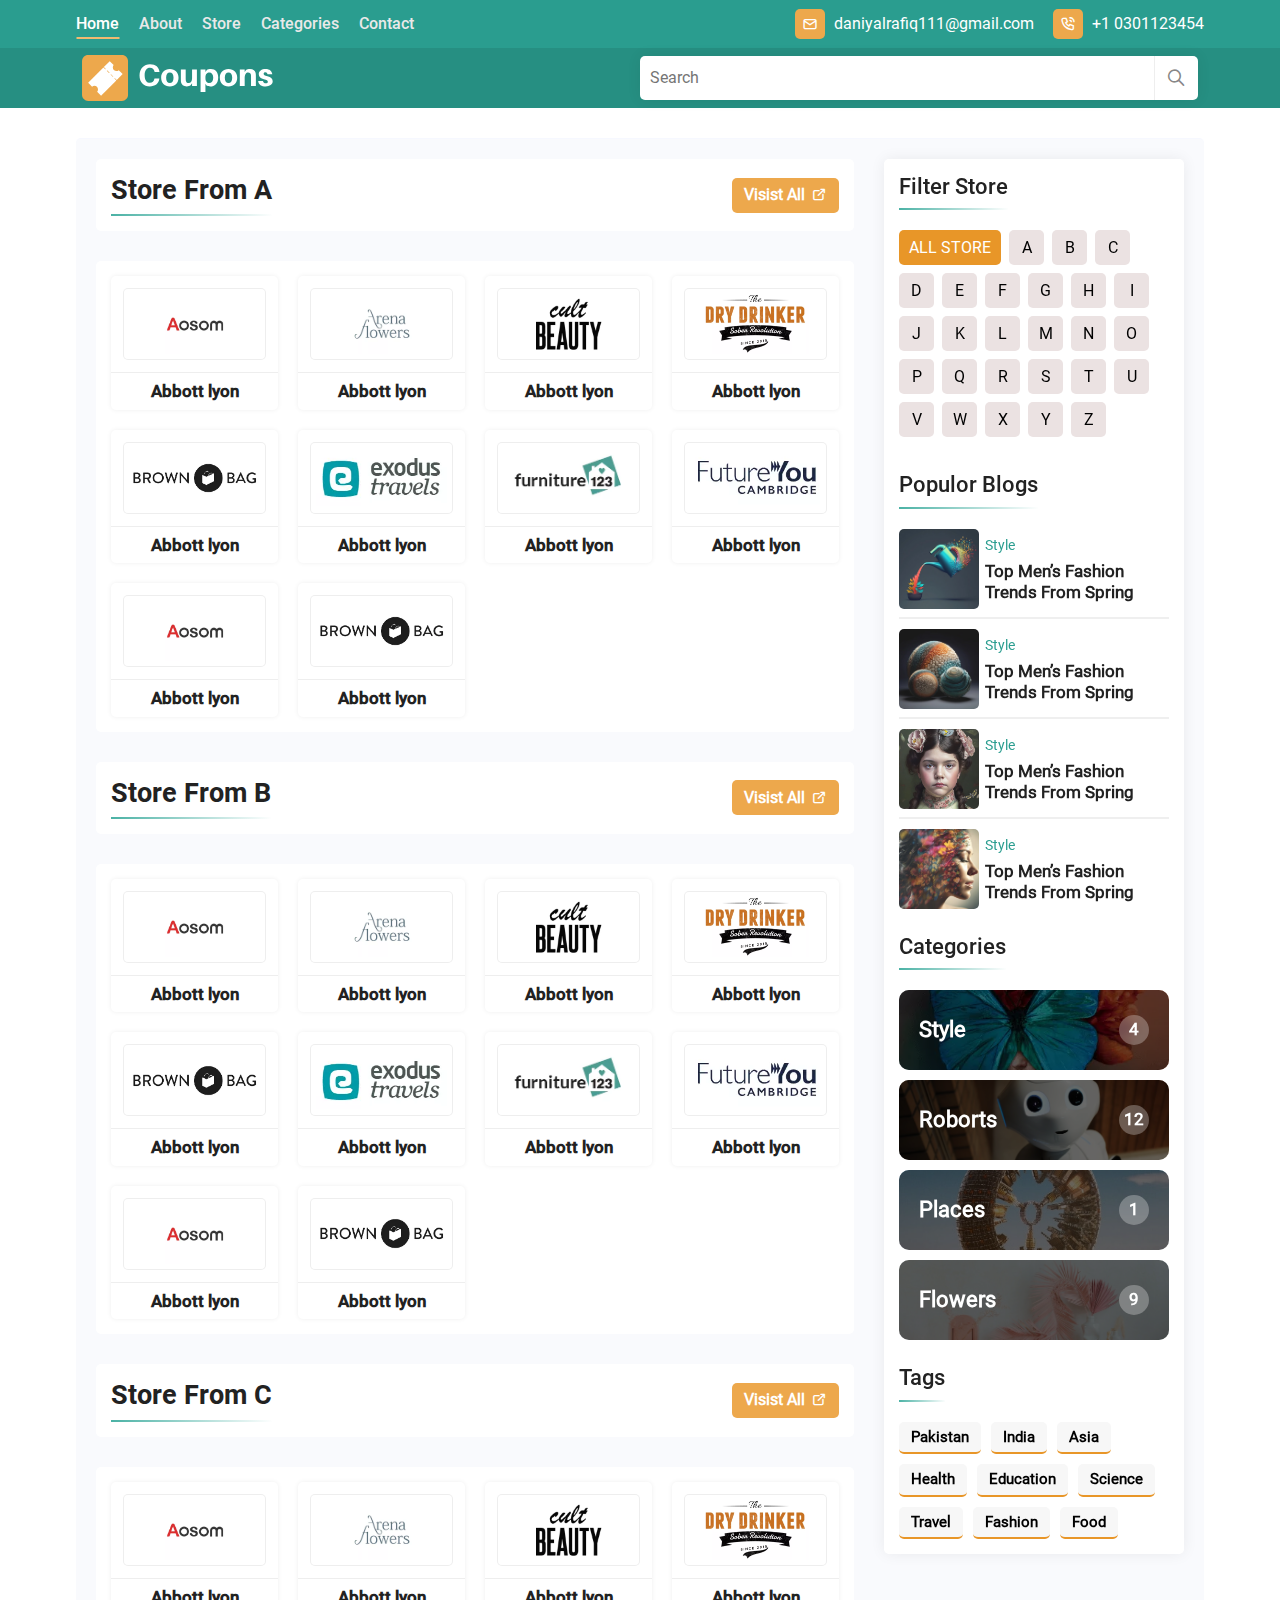
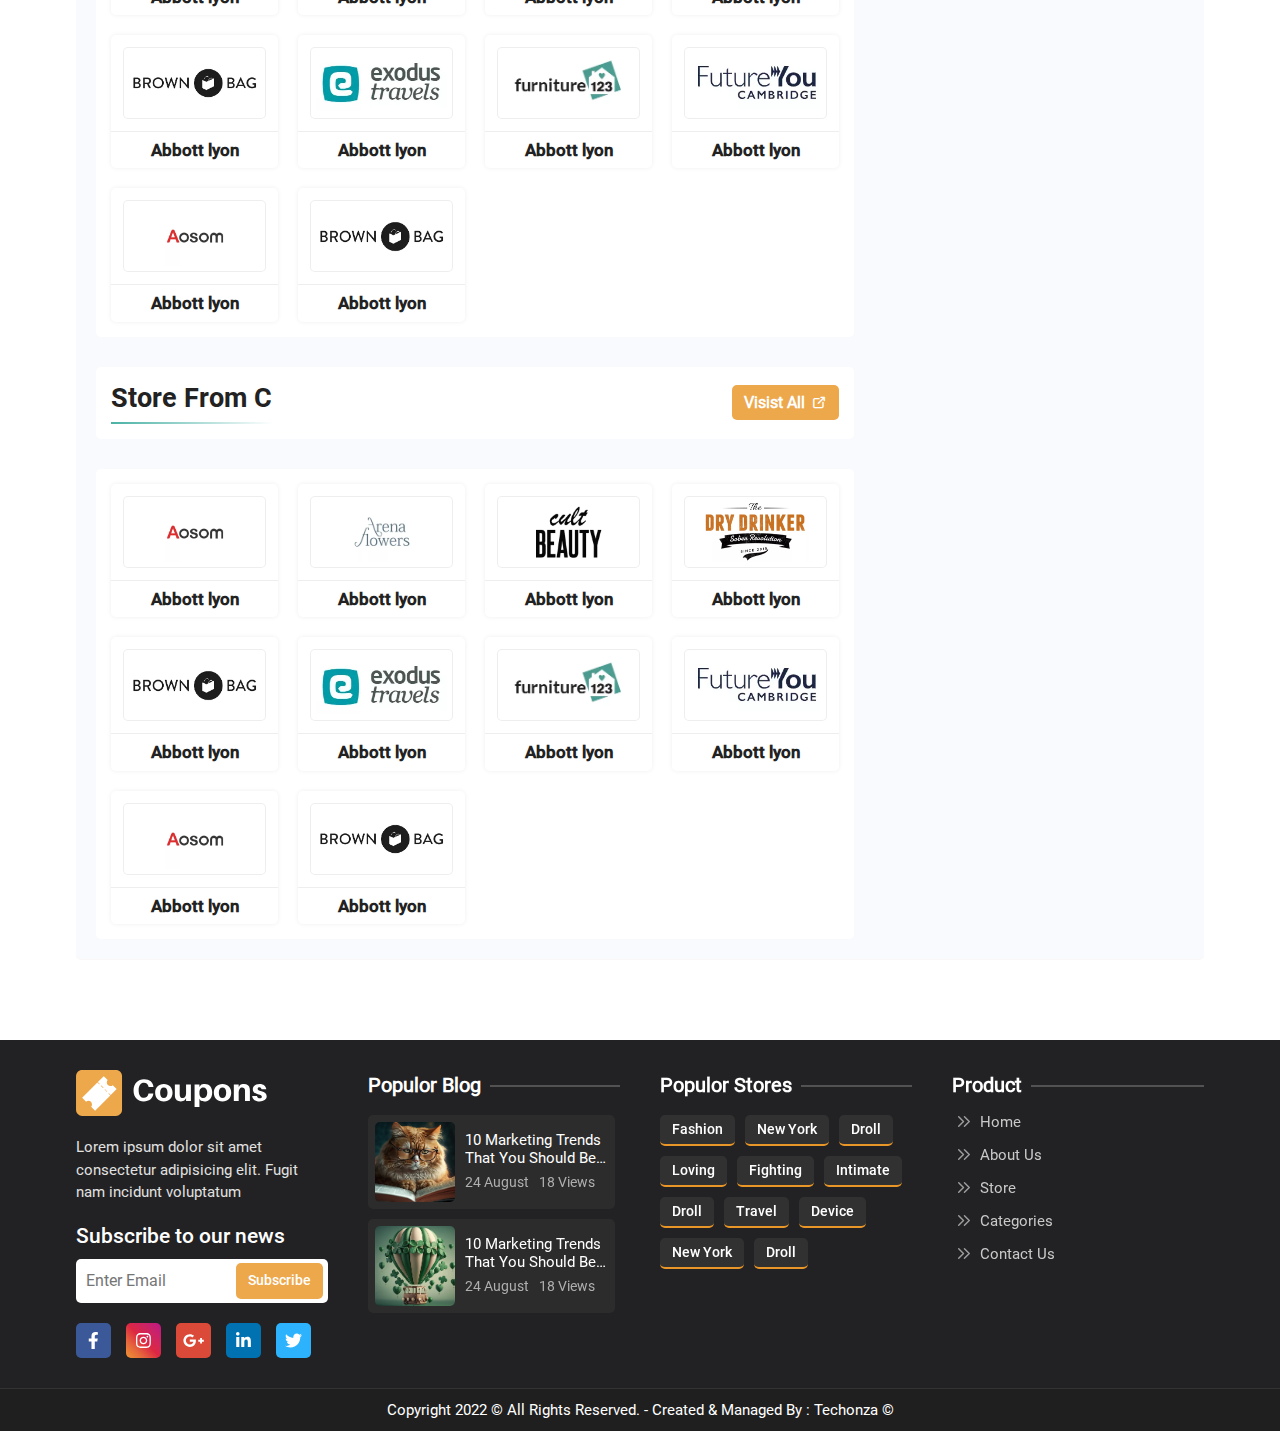
<file: store.html>
<!DOCTYPE html>
<html lang="en">

<head>
    <meta charset="UTF-8">
    <meta name="viewport" content="width=device-width, initial-scale=1.0">
    <title>Blogs-12th</title>
    <link rel="stylesheet" href="./css/bootstrap.css">
    <link rel="stylesheet" href="./css/swiper.css">
    <link rel="stylesheet" href="./css/tabler-icons.min.css">
    <link rel="stylesheet" href="./css/container.css">
    <link rel="stylesheet" href="./css/style.css">
    <link rel="stylesheet" href="./css/responsive.css">
</head>

<body>
    <!--==========Header_Start=========-->
      <header class="header">
        <div class="header_top">
            <div class="container">
                <div class="row">
                    <div class="col-md-12">
                        <div class="header_wrapper">
                            <div class="nav_main">
                                <ul>
                                    <li class="links">
                                        <a href="index.html" class="link active ">Home</a>
                                    </li>
                                    <li class="links">
                                        <a href="about.html" class="link">About</a>
                                    </li>
                                    <li class="links">
                                        <a href="store.html" class="link">Store</a>
                                    </li>
                                    <li class="links">
                                        <a href="category.html" class="link">Categories</a>
                                    </li>
                                    <li class="links">
                                        <a href="contact.html" class="link">Contact</a>
                                    </li>
                                </ul>
                            </div>
                            <div class="header_content_main">
                                <div class="header_contact">
                                    <div class="header_contact_icon">
                                        <i class="ti ti-mail"></i>
                                    </div>
                                    <span>daniyalrafiq111@gmail.com</span>
                                </div>
                                <div class="header_contact">
                                    <div class="header_contact_icon">
                                        <i class="ti ti-phone-call"></i>
                                    </div>
                                    <span>+1 0301123454</span>
                                </div>

                            </div>
                        </div>
                    </div>
                </div>
            </div>
        </div>
        <div class="header_bottom">
            <div class="container">
                <div class="row">
                    <div class="col-md-12">
                        <div class="header_wrapper">
                            <div class="logo_main">
                                <a href="index.html" class="logo footer-logo ">
                                    <img src="images/logo/logo.svg" alt="">
                                </a>
                            </div>
                            <button class="menu"><i class="ti ti-menu-2"></i></button>
                            <div class="header_maiin_form">
                                <form action="" class="header_form">
                                    <input type="text" placeholder="Search">
                                    <div class="search_btn">
                                        <i class="ti ti-search"></i>
                                    </div>
                                </form>
                                <div class="header_result">
                                    <div class="search_keys">
                                        <h4>Stores From</h4>
                                    </div>
                                    <div class="header_post">
                                        <a href="single_blog.html" class="populor_card">
                                            <figure class="populor_card_img">
                                                <img src="images/blogs/blog_1.webp" alt="">
                                            </figure>
                                            <figcaption class="populor_card_content">
                                                <span>Style</span>
                                                <h4 class="webkit webkit_2">Top Men’s Fashion Trends From Spring</h4>
                                            </figcaption>
                                        </a>
                                        <a href="single_blog.html" class="populor_card">
                                            <figure class="populor_card_img">
                                                <img src="images/blogs/blog_2.webp" alt="">
                                            </figure>
                                            <figcaption class="populor_card_content">
                                                <span>Style</span>
                                                <h4 class="webkit webkit_2">Top Men’s Fashion Trends From Spring</h4>
                                            </figcaption>
                                        </a>
                                        <a href="single_blog.html" class="populor_card">
                                            <figure class="populor_card_img">
                                                <img src="images/blogs/blog_3.webp" alt="">
                                            </figure>
                                            <figcaption class="populor_card_content">
                                                <span>Style</span>
                                                <h4 class="webkit webkit_2">Top Men’s Fashion Trends From Spring</h4>
                                            </figcaption>
                                        </a>
                                        <a href="single_blog.html" class="populor_card">
                                            <figure class="populor_card_img">
                                                <img src="images/blogs/blog_4.webp" alt="">
                                            </figure>
                                            <figcaption class="populor_card_content">
                                                <span>Style</span>
                                                <h4 class="webkit webkit_2">Top Men’s Fashion Trends From Spring</h4>
                                            </figcaption>
                                        </a>
                                    </div>
                                </div>
                            </div>
                        </div>
                    </div>
                </div>
            </div>
        </div>
    </header>
    <!--==========Header_End=========-->


    <!--==========single_store_start=========-->
    <section class="store">
        <div class="container">
            <div class="row">
                <div class="col-md-12">
                    <div class="store_main main bg_color ">
                        <div class="store_wrapper flex_1">
                            <div class="store_cards_main">
                                <div class="main_heading">
                                    <h4>Store From A</h4>
                                    <a href="single_alphabet.html" class="theme_btn store_btn">
                                        <i class="ti ti-external-link"></i> Visist All
                                    </a>
                                </div>
                                <div class="store_card_wrapper">
                                    <a href="single_store.html" class="store_card">
                                        <div class="store_card_img">
                                            <figure>
                                                <img src="images/stores/store_01.webp" alt="">
                                            </figure>
                                        </div>
                                        <h4 class="store_card_title">
                                            Abbott lyon
                                        </h4>
                                    </a>
                                    <a href="single_store.html" class="store_card">
                                        <div class="store_card_img">
                                            <figure>
                                                <img src="images/stores/store_04.webp" alt="">
                                            </figure>
                                        </div>
                                        <h4 class="store_card_title">
                                            Abbott lyon
                                        </h4>
                                    </a>
                                    <a href="single_store.html" class="store_card">
                                        <div class="store_card_img">
                                            <figure>
                                                <img src="images/stores/store_07.webp" alt="">
                                            </figure>
                                        </div>
                                        <h4 class="store_card_title">
                                            Abbott lyon
                                        </h4>
                                    </a>
                                    <a href="single_store.html" class="store_card">
                                        <div class="store_card_img">
                                            <figure>
                                                <img src="images/stores/store_08.webp" alt="">
                                            </figure>
                                        </div>
                                        <h4 class="store_card_title">
                                            Abbott lyon
                                        </h4>
                                    </a>
                                    <a href="single_store.html" class="store_card">
                                        <div class="store_card_img">
                                            <figure>
                                                <img src="images/stores/store_05.webp" alt="">
                                            </figure>
                                        </div>
                                        <h4 class="store_card_title">
                                            Abbott lyon
                                        </h4>
                                    </a>
                                    <a href="single_store.html" class="store_card">
                                        <div class="store_card_img">
                                            <figure>
                                                <img src="images/stores/store_09.webp" alt="">
                                            </figure>
                                        </div>
                                        <h4 class="store_card_title">
                                            Abbott lyon
                                        </h4>
                                    </a>
                                    <a href="single_store.html" class="store_card">
                                        <div class="store_card_img">
                                            <figure>
                                                <img src="images/stores/store_10.webp" alt="">
                                            </figure>
                                        </div>
                                        <h4 class="store_card_title">
                                            Abbott lyon
                                        </h4>
                                    </a>
                                    <a href="single_store.html" class="store_card">
                                        <div class="store_card_img">
                                            <figure>
                                                <img src="images/stores/store_12.webp" alt="">
                                            </figure>
                                        </div>
                                        <h4 class="store_card_title">
                                            Abbott lyon
                                        </h4>
                                    </a>
                                    <a href="single_store.html" class="store_card">
                                        <div class="store_card_img">
                                            <figure>
                                                <img src="images/stores/store_01.webp" alt="">
                                            </figure>
                                        </div>
                                        <h4 class="store_card_title">
                                            Abbott lyon
                                        </h4>
                                    </a>
                                    <a href="single_store.html" class="store_card">
                                        <div class="store_card_img">
                                            <figure>
                                                <img src="images/stores/store_05.webp" alt="">
                                            </figure>
                                        </div>
                                        <h4 class="store_card_title">
                                            Abbott lyon
                                        </h4>
                                    </a>
                                </div>
                            </div>
                            <div class="store_cards_main">
                                <div class="main_heading">
                                    <h4>Store From B</h4>
                                    <a href="single_alphabet.html" class="theme_btn store_btn">
                                        <i class="ti ti-external-link"></i> Visist All
                                    </a>
                                </div>
                                <div class="store_card_wrapper">
                                    <a href="single_store.html" class="store_card">
                                        <div class="store_card_img">
                                            <figure>
                                                <img src="images/stores/store_01.webp" alt="">
                                            </figure>
                                        </div>
                                        <h4 class="store_card_title">
                                            Abbott lyon
                                        </h4>
                                    </a>
                                    <a href="single_store.html" class="store_card">
                                        <div class="store_card_img">
                                            <figure>
                                                <img src="images/stores/store_04.webp" alt="">
                                            </figure>
                                        </div>
                                        <h4 class="store_card_title">
                                            Abbott lyon
                                        </h4>
                                    </a>
                                    <a href="single_store.html" class="store_card">
                                        <div class="store_card_img">
                                            <figure>
                                                <img src="images/stores/store_07.webp" alt="">
                                            </figure>
                                        </div>
                                        <h4 class="store_card_title">
                                            Abbott lyon
                                        </h4>
                                    </a>
                                    <a href="single_store.html" class="store_card">
                                        <div class="store_card_img">
                                            <figure>
                                                <img src="images/stores/store_08.webp" alt="">
                                            </figure>
                                        </div>
                                        <h4 class="store_card_title">
                                            Abbott lyon
                                        </h4>
                                    </a>
                                    <a href="single_store.html" class="store_card">
                                        <div class="store_card_img">
                                            <figure>
                                                <img src="images/stores/store_05.webp" alt="">
                                            </figure>
                                        </div>
                                        <h4 class="store_card_title">
                                            Abbott lyon
                                        </h4>
                                    </a>
                                    <a href="single_store.html" class="store_card">
                                        <div class="store_card_img">
                                            <figure>
                                                <img src="images/stores/store_09.webp" alt="">
                                            </figure>
                                        </div>
                                        <h4 class="store_card_title">
                                            Abbott lyon
                                        </h4>
                                    </a>
                                    <a href="single_store.html" class="store_card">
                                        <div class="store_card_img">
                                            <figure>
                                                <img src="images/stores/store_10.webp" alt="">
                                            </figure>
                                        </div>
                                        <h4 class="store_card_title">
                                            Abbott lyon
                                        </h4>
                                    </a>
                                    <a href="single_store.html" class="store_card">
                                        <div class="store_card_img">
                                            <figure>
                                                <img src="images/stores/store_12.webp" alt="">
                                            </figure>
                                        </div>
                                        <h4 class="store_card_title">
                                            Abbott lyon
                                        </h4>
                                    </a>
                                    <a href="single_store.html" class="store_card">
                                        <div class="store_card_img">
                                            <figure>
                                                <img src="images/stores/store_01.webp" alt="">
                                            </figure>
                                        </div>
                                        <h4 class="store_card_title">
                                            Abbott lyon
                                        </h4>
                                    </a>
                                    <a href="single_store.html" class="store_card">
                                        <div class="store_card_img">
                                            <figure>
                                                <img src="images/stores/store_05.webp" alt="">
                                            </figure>
                                        </div>
                                        <h4 class="store_card_title">
                                            Abbott lyon
                                        </h4>
                                    </a>
                                </div>
                            </div>
                            <div class="store_cards_main">
                                <div class="main_heading">
                                    <h4>Store From C</h4>
                                    <a href="single_alphabet.html" class="theme_btn store_btn">
                                        <i class="ti ti-external-link"></i> Visist All
                                    </a>
                                </div>
                                <div class="store_card_wrapper">
                                    <a href="single_store.html" class="store_card">
                                        <div class="store_card_img">
                                            <figure>
                                                <img src="images/stores/store_01.webp" alt="">
                                            </figure>
                                        </div>
                                        <h4 class="store_card_title">
                                            Abbott lyon
                                        </h4>
                                    </a>
                                    <a href="single_store.html" class="store_card">
                                        <div class="store_card_img">
                                            <figure>
                                                <img src="images/stores/store_04.webp" alt="">
                                            </figure>
                                        </div>
                                        <h4 class="store_card_title">
                                            Abbott lyon
                                        </h4>
                                    </a>
                                    <a href="single_store.html" class="store_card">
                                        <div class="store_card_img">
                                            <figure>
                                                <img src="images/stores/store_07.webp" alt="">
                                            </figure>
                                        </div>
                                        <h4 class="store_card_title">
                                            Abbott lyon
                                        </h4>
                                    </a>
                                    <a href="single_store.html" class="store_card">
                                        <div class="store_card_img">
                                            <figure>
                                                <img src="images/stores/store_08.webp" alt="">
                                            </figure>
                                        </div>
                                        <h4 class="store_card_title">
                                            Abbott lyon
                                        </h4>
                                    </a>
                                    <a href="single_store.html" class="store_card">
                                        <div class="store_card_img">
                                            <figure>
                                                <img src="images/stores/store_05.webp" alt="">
                                            </figure>
                                        </div>
                                        <h4 class="store_card_title">
                                            Abbott lyon
                                        </h4>
                                    </a>
                                    <a href="single_store.html" class="store_card">
                                        <div class="store_card_img">
                                            <figure>
                                                <img src="images/stores/store_09.webp" alt="">
                                            </figure>
                                        </div>
                                        <h4 class="store_card_title">
                                            Abbott lyon
                                        </h4>
                                    </a>
                                    <a href="single_store.html" class="store_card">
                                        <div class="store_card_img">
                                            <figure>
                                                <img src="images/stores/store_10.webp" alt="">
                                            </figure>
                                        </div>
                                        <h4 class="store_card_title">
                                            Abbott lyon
                                        </h4>
                                    </a>
                                    <a href="single_store.html" class="store_card">
                                        <div class="store_card_img">
                                            <figure>
                                                <img src="images/stores/store_12.webp" alt="">
                                            </figure>
                                        </div>
                                        <h4 class="store_card_title">
                                            Abbott lyon
                                        </h4>
                                    </a>
                                    <a href="single_store.html" class="store_card">
                                        <div class="store_card_img">
                                            <figure>
                                                <img src="images/stores/store_01.webp" alt="">
                                            </figure>
                                        </div>
                                        <h4 class="store_card_title">
                                            Abbott lyon
                                        </h4>
                                    </a>
                                    <a href="single_store.html" class="store_card">
                                        <div class="store_card_img">
                                            <figure>
                                                <img src="images/stores/store_05.webp" alt="">
                                            </figure>
                                        </div>
                                        <h4 class="store_card_title">
                                            Abbott lyon
                                        </h4>
                                    </a>
                                </div>
                            </div>
                            <div class="store_cards_main">
                                <div class="main_heading">
                                    <h4>Store From C</h4>
                                    <a href="single_alphabet.html" class="theme_btn store_btn">
                                        <i class="ti ti-external-link"></i> Visist All
                                    </a>
                                </div>
                                <div class="store_card_wrapper">
                                    <a href="single_store.html" class="store_card">
                                        <div class="store_card_img">
                                            <figure>
                                                <img src="images/stores/store_01.webp" alt="">
                                            </figure>
                                        </div>
                                        <h4 class="store_card_title">
                                            Abbott lyon
                                        </h4>
                                    </a>
                                    <a href="single_store.html" class="store_card">
                                        <div class="store_card_img">
                                            <figure>
                                                <img src="images/stores/store_04.webp" alt="">
                                            </figure>
                                        </div>
                                        <h4 class="store_card_title">
                                            Abbott lyon
                                        </h4>
                                    </a>
                                    <a href="single_store.html" class="store_card">
                                        <div class="store_card_img">
                                            <figure>
                                                <img src="images/stores/store_07.webp" alt="">
                                            </figure>
                                        </div>
                                        <h4 class="store_card_title">
                                            Abbott lyon
                                        </h4>
                                    </a>
                                    <a href="single_store.html" class="store_card">
                                        <div class="store_card_img">
                                            <figure>
                                                <img src="images/stores/store_08.webp" alt="">
                                            </figure>
                                        </div>
                                        <h4 class="store_card_title">
                                            Abbott lyon
                                        </h4>
                                    </a>
                                    <a href="single_store.html" class="store_card">
                                        <div class="store_card_img">
                                            <figure>
                                                <img src="images/stores/store_05.webp" alt="">
                                            </figure>
                                        </div>
                                        <h4 class="store_card_title">
                                            Abbott lyon
                                        </h4>
                                    </a>
                                    <a href="single_store.html" class="store_card">
                                        <div class="store_card_img">
                                            <figure>
                                                <img src="images/stores/store_09.webp" alt="">
                                            </figure>
                                        </div>
                                        <h4 class="store_card_title">
                                            Abbott lyon
                                        </h4>
                                    </a>
                                    <a href="single_store.html" class="store_card">
                                        <div class="store_card_img">
                                            <figure>
                                                <img src="images/stores/store_10.webp" alt="">
                                            </figure>
                                        </div>
                                        <h4 class="store_card_title">
                                            Abbott lyon
                                        </h4>
                                    </a>
                                    <a href="single_store.html" class="store_card">
                                        <div class="store_card_img">
                                            <figure>
                                                <img src="images/stores/store_12.webp" alt="">
                                            </figure>
                                        </div>
                                        <h4 class="store_card_title">
                                            Abbott lyon
                                        </h4>
                                    </a>
                                    <a href="single_store.html" class="store_card">
                                        <div class="store_card_img">
                                            <figure>
                                                <img src="images/stores/store_01.webp" alt="">
                                            </figure>
                                        </div>
                                        <h4 class="store_card_title">
                                            Abbott lyon
                                        </h4>
                                    </a>
                                    <a href="single_store.html" class="store_card">
                                        <div class="store_card_img">
                                            <figure>
                                                <img src="images/stores/store_05.webp" alt="">
                                            </figure>
                                        </div>
                                        <h4 class="store_card_title">
                                            Abbott lyon
                                        </h4>
                                    </a>
                                </div>
                            </div>
                        </div>
                        <div class="sidebar">
                            <div class="sidebar_item_main filter_main ">
                                <div class="sidebar_item_heading">
                                    <h4 class="webkit webkit_1">Filter Store</h4>
                                </div>
                                <div class="sidebar_item_content sidebar_filters">
                                    <div class="alphabet">
                                        <a href="#" class="alphabet-item all-item active">ALL STORE</a>
                                    </div>
                                </div>
                            </div>
                            <div class="sidebar_item_main">
                                <div class="sidebar_item_heading">
                                    <h4 class="webkit webkit_1">Populor blogs</h4>
                                </div>
                                <div class="sidebar_item_content sidebar_populor_card">
                                    <a href="single_blog.html" class="populor_card">
                                        <figure class="populor_card_img">
                                            <img src="images/blogs/blog_11.webp" alt="">
                                        </figure>
                                        <figcaption class="populor_card_content">
                                            <span>Style</span>
                                            <h4 class="webkit webkit_2">Top Men’s Fashion Trends From Spring</h4>
                                        </figcaption>
                                    </a>
                                    <a href="single_blog.html" class="populor_card">
                                        <figure class="populor_card_img">
                                            <img src="images/blogs/blog_10.webp" alt="">
                                        </figure>
                                        <figcaption class="populor_card_content">
                                            <span>Style</span>
                                            <h4 class="webkit webkit_2">Top Men’s Fashion Trends From Spring</h4>
                                        </figcaption>
                                    </a>
                                    <a href="single_blog.html" class="populor_card">
                                        <figure class="populor_card_img">
                                            <img src="images/blogs/blog_12.webp" alt="">
                                        </figure>
                                        <figcaption class="populor_card_content">
                                            <span>Style</span>
                                            <h4 class="webkit webkit_2">Top Men’s Fashion Trends From Spring</h4>
                                        </figcaption>
                                    </a>
                                    <a href="single_blog.html" class="populor_card">
                                        <figure class="populor_card_img">
                                            <img src="images/blogs/blog_13.webp" alt="">
                                        </figure>
                                        <figcaption class="populor_card_content">
                                            <span>Style</span>
                                            <h4 class="webkit webkit_2">Top Men’s Fashion Trends From Spring</h4>
                                        </figcaption>
                                    </a>
                                </div>
                            </div>
                            <div class="sidebar_item_main">
                                <div class="sidebar_item_heading">
                                    <h4 class="webkit webkit_1 ">Categories</h4>
                                </div>
                                <div class="sidebar_item_content sidebar_cates ">
                                    <a href="" class="sidebar_cate_card">
                                        <figure class="overlay">
                                            <img src="images/categories/cate_1.webp" alt="">
                                        </figure>
                                        <figcaption class="sidebar_cate_card_content">
                                            <h4>Style</h4>
                                            <span>4</span>
                                        </figcaption>
                                    </a>
                                    <a href="" class="sidebar_cate_card">
                                        <figure class="overlay">
                                            <img src="images/categories/cate_2.webp" alt="">
                                        </figure>
                                        <figcaption class="sidebar_cate_card_content">
                                            <h4>Roborts</h4>
                                            <span>12</span>
                                        </figcaption>
                                    </a>
                                    <a href="" class="sidebar_cate_card">
                                        <figure class="overlay">
                                            <img src="images/categories/cate_4.webp" alt="">
                                        </figure>
                                        <figcaption class="sidebar_cate_card_content">
                                            <h4>Places</h4>
                                            <span>1</span>
                                        </figcaption>
                                    </a>
                                    <a href="" class="sidebar_cate_card">
                                        <figure class="overlay">
                                            <img src="images/categories/cate_5.webp" alt="">
                                        </figure>
                                        <figcaption class="sidebar_cate_card_content">
                                            <h4>Flowers</h4>
                                            <span>9</span>
                                        </figcaption>
                                    </a>
                                </div>
                            </div>
                            <div class="sidebar_item_main">
                                <div class="sidebar_item_heading">
                                    <h4 class="webkit webkit_1 ">Tags</h4>
                                </div>
                                <div class="sidebar_item_content sidebar_tags">
                                    <a href="#" class="main_tag">
                                        <span>Pakistan</span>
                                    </a>
                                    <a href="#" class="main_tag">
                                        <span>India</span>
                                    </a>
                                    <a href="#" class="main_tag">
                                        <span>Asia</span>
                                    </a>
                                    <a href="#" class="main_tag">
                                        <span>Health</span>
                                    </a>
                                    <a href="#" class="main_tag">
                                        <span>Education</span>
                                    </a>
                                    <a href="#" class="main_tag">
                                        <span>Science</span>
                                    </a>
                                    <a href="#" class="main_tag">
                                        <span>Travel</span>
                                    </a>
                                    <a href="#" class="main_tag">
                                        <span>Fashion</span>
                                    </a>
                                    <a href="#" class="main_tag">
                                        <span>Food</span>
                                    </a>
                                </div>
                            </div>
                        </div>
                    </div>
                </div>
            </div>
        </div>
    </section>
    <!--==========single_store_End=========-->



    <!--==========Footer_start=========-->
    <footer class="footer">
        <div class="container">
            <div class="row">
                <div class="col-md-12">
                    <div class="footer_top">
                        <div class="footer_content">
                            <div class="footer_log_content">
                                <a href="index.html" class="logo footer-logo ">
                                    <img src="images/logo/logo.svg" alt="">
                                </a>
                                <p>
                                    Lorem ipsum dolor sit amet consectetur adipisicing elit. Fugit nam incidunt
                                    voluptatum
                                </p>
                                <div class="subs_field">
                                    <h4>Subscribe to our news</h4>
                                    <form class="form">
                                        <input type="text" placeholder="Enter Email" >
                                        <button>
                                            Subscribe
                                        </button>
                                    </form>
                                </div>
                                <div class="social_links ">
                                    <a href="javascript:void(0)" class=" social_link facebook"><svg
                                            xmlns="http://www.w3.org/2000/svg" viewBox="0 0 320 512">
                                            <!--! Font Awesome Pro 6.4.0 by @fontawesome - https://fontawesome.com License - https://fontawesome.com/license (Commercial License) Copyright 2023 Fonticons, Inc. -->
                                            <path
                                                d="M279.14 288l14.22-92.66h-88.91v-60.13c0-25.35 12.42-50.06 52.24-50.06h40.42V6.26S260.43 0 225.36 0c-73.22 0-121.08 44.38-121.08 124.72v70.62H22.89V288h81.39v224h100.17V288z">
                                            </path>
                                        </svg></a>
                                    <a href="javascript:void(0)" class="social_link instagram"><svg
                                            xmlns="http://www.w3.org/2000/svg" height="1em" viewBox="0 0 448 512">
                                            <!--! Font Awesome Free 6.4.0 by @fontawesome - https://fontawesome.com License - https://fontawesome.com/license (Commercial License) Copyright 2023 Fonticons, Inc. -->
                                            <path
                                                d="M224.1 141c-63.6 0-114.9 51.3-114.9 114.9s51.3 114.9 114.9 114.9S339 319.5 339 255.9 287.7 141 224.1 141zm0 189.6c-41.1 0-74.7-33.5-74.7-74.7s33.5-74.7 74.7-74.7 74.7 33.5 74.7 74.7-33.6 74.7-74.7 74.7zm146.4-194.3c0 14.9-12 26.8-26.8 26.8-14.9 0-26.8-12-26.8-26.8s12-26.8 26.8-26.8 26.8 12 26.8 26.8zm76.1 27.2c-1.7-35.9-9.9-67.7-36.2-93.9-26.2-26.2-58-34.4-93.9-36.2-37-2.1-147.9-2.1-184.9 0-35.8 1.7-67.6 9.9-93.9 36.1s-34.4 58-36.2 93.9c-2.1 37-2.1 147.9 0 184.9 1.7 35.9 9.9 67.7 36.2 93.9s58 34.4 93.9 36.2c37 2.1 147.9 2.1 184.9 0 35.9-1.7 67.7-9.9 93.9-36.2 26.2-26.2 34.4-58 36.2-93.9 2.1-37 2.1-147.8 0-184.8zM398.8 388c-7.8 19.6-22.9 34.7-42.6 42.6-29.5 11.7-99.5 9-132.1 9s-102.7 2.6-132.1-9c-19.6-7.8-34.7-22.9-42.6-42.6-11.7-29.5-9-99.5-9-132.1s-2.6-102.7 9-132.1c7.8-19.6 22.9-34.7 42.6-42.6 29.5-11.7 99.5-9 132.1-9s102.7-2.6 132.1 9c19.6 7.8 34.7 22.9 42.6 42.6 11.7 29.5 9 99.5 9 132.1s2.7 102.7-9 132.1z">
                                            </path>
                                        </svg></a>
                                    <a href="javascript:void(0)" class=" social_link google_plus"><svg
                                            xmlns="http://www.w3.org/2000/svg" height="1em" viewBox="0 0 640 512">
                                            <!--! Font Awesome Free 6.4.0 by @fontawesome - https://fontawesome.com License - https://fontawesome.com/license (Commercial License) Copyright 2023 Fonticons, Inc. -->
                                            <path
                                                d="M386.061 228.496c1.834 9.692 3.143 19.384 3.143 31.956C389.204 370.205 315.599 448 204.8 448c-106.084 0-192-85.915-192-192s85.916-192 192-192c51.864 0 95.083 18.859 128.611 50.292l-52.126 50.03c-14.145-13.621-39.028-29.599-76.485-29.599-65.484 0-118.92 54.221-118.92 121.277 0 67.056 53.436 121.277 118.92 121.277 75.961 0 104.513-54.745 108.965-82.773H204.8v-66.009h181.261zm185.406 6.437V179.2h-56.001v55.733h-55.733v56.001h55.733v55.733h56.001v-55.733H627.2v-56.001h-55.733z">
                                            </path>
                                        </svg></a>
                                    <a href="javascript:void(0)" class=" social_link linkedin">
                                        <svg xmlns="http://www.w3.org/2000/svg" height="1em" viewBox="0 0 448 512">
                                            <!--! Font Awesome Free 6.4.0 by @fontawesome - https://fontawesome.com License - https://fontawesome.com/license (Commercial License) Copyright 2023 Fonticons, Inc. -->
                                            <path
                                                d="M100.28 448H7.4V148.9h92.88zM53.79 108.1C24.09 108.1 0 83.5 0 53.8a53.79 53.79 0 0 1 107.58 0c0 29.7-24.1 54.3-53.79 54.3zM447.9 448h-92.68V302.4c0-34.7-.7-79.2-48.29-79.2-48.29 0-55.69 37.7-55.69 76.7V448h-92.78V148.9h89.08v40.8h1.3c12.4-23.5 42.69-48.3 87.88-48.3 94 0 111.28 61.9 111.28 142.3V448z">
                                            </path>
                                        </svg>
                                    </a>
                                    <a href="javascript:void(0)" class=" social_link twiiter">
                                        <svg xmlns="http://www.w3.org/2000/svg" height="1em" viewBox="0 0 512 512">
                                            <!--! Font Awesome Free 6.4.0 by @fontawesome - https://fontawesome.com License - https://fontawesome.com/license (Commercial License) Copyright 2023 Fonticons, Inc. -->
                                            <path
                                                d="M459.37 151.716c.325 4.548.325 9.097.325 13.645 0 138.72-105.583 298.558-298.558 298.558-59.452 0-114.68-17.219-161.137-47.106 8.447.974 16.568 1.299 25.34 1.299 49.055 0 94.213-16.568 130.274-44.832-46.132-.975-84.792-31.188-98.112-72.772 6.498.974 12.995 1.624 19.818 1.624 9.421 0 18.843-1.3 27.614-3.573-48.081-9.747-84.143-51.98-84.143-102.985v-1.299c13.969 7.797 30.214 12.67 47.431 13.319-28.264-18.843-46.781-51.005-46.781-87.391 0-19.492 5.197-37.36 14.294-52.954 51.655 63.675 129.3 105.258 216.365 109.807-1.624-7.797-2.599-15.918-2.599-24.04 0-57.828 46.782-104.934 104.934-104.934 30.213 0 57.502 12.67 76.67 33.137 23.715-4.548 46.456-13.32 66.599-25.34-7.798 24.366-24.366 44.833-46.132 57.827 21.117-2.273 41.584-8.122 60.426-16.243-14.292 20.791-32.161 39.308-52.628 54.253z">
                                            </path>
                                        </svg>
                                    </a>

                                </div>
                                
                            </div>

                            <div class="footer_link">
                                <strong><span>Populor Blog</span></strong>
                                <div class="footer_blogs">

                                    <a href="#" class="footer_blog">
                                        <figure> <img src="images/blogs/blog_4.webp" alt=""></figure>
                                        <div class="footer_blog_content">
                                            <h4 class="webkit"> 10 Marketing Trends That You Should Be Prepared For In
                                                2022 </h4>
                                            <div class="footer_date">
                                                <p>
                                                    24 August
                                                </p>
                                                <p>
                                                    18 Views
                                                </p>
                                            </div>
                                        </div>
                                    </a>
                                    <a href="#" class="footer_blog">
                                        <figure> <img src="images/blogs/blog_5.webp" alt=""></figure>

                                        <div class="footer_blog_content">
                                            <h4 class="webkit"> 10 Marketing Trends That You Should Be Prepared For In
                                                2022 </h4>
                                            <div class="footer_date">
                                                <p>
                                                    24 August
                                                </p>
                                                <p>
                                                    18 Views
                                                </p>
                                            </div>
                                        </div>
                                    </a>
                                </div>


                            </div>
                            <div class="footer_link">
                                <strong><span>Populor Stores</span></strong>
                                <div class="footer_tag">
                                    <a href="#" class="f_tag">Fashion</a>
                                    <a href="#" class="f_tag">New York</a>
                                    <a href="#" class="f_tag">Droll</a>
                                    <a href="#" class="f_tag">Loving</a>
                                    <a href="#" class="f_tag">Fighting</a>
                                    <a href="#" class="f_tag">Intimate</a>
                                    <a href="#" class="f_tag">Droll</a>
                                    <a href="#" class="f_tag">Travel</a>
                                    <a href="#" class="f_tag">Device</a>
                                    <a href="#" class="f_tag">New York</a>
                                    <a href="#" class="f_tag">Droll</a>

                                </div>
                            </div>

                            <div class="footer_link">
                                <ul>
                                    <strong>
                                        <span>
                                            Product
                                        </span>
                                    </strong>
                                    <li> <svg xmlns="http://www.w3.org/2000/svg"
                                            class="icon icon-tabler icon-tabler-chevrons-right" width="44" height="44"
                                            viewBox="0 0 24 24" stroke-width="1.5" stroke="#9e9e9e" fill="none"
                                            stroke-linecap="round" stroke-linejoin="round">
                                            <path stroke="none" d="M0 0h24v24H0z" fill="none"></path>
                                            <polyline points="7 7 12 12 7 17"></polyline>
                                            <polyline points="13 7 18 12 13 17"></polyline>
                                        </svg> <a href="index.html">Home</a></li>
                                    <li> <svg xmlns="http://www.w3.org/2000/svg"
                                            class="icon icon-tabler icon-tabler-chevrons-right" width="44" height="44"
                                            viewBox="0 0 24 24" stroke-width="1.5" stroke="#9e9e9e" fill="none"
                                            stroke-linecap="round" stroke-linejoin="round">
                                            <path stroke="none" d="M0 0h24v24H0z" fill="none"></path>
                                            <polyline points="7 7 12 12 7 17"></polyline>
                                            <polyline points="13 7 18 12 13 17"></polyline>
                                        </svg> <a href="about.html">About Us</a></li>
                                    <li> <svg xmlns="http://www.w3.org/2000/svg"
                                            class="icon icon-tabler icon-tabler-chevrons-right" width="44" height="44"
                                            viewBox="0 0 24 24" stroke-width="1.5" stroke="#9e9e9e" fill="none"
                                            stroke-linecap="round" stroke-linejoin="round">
                                            <path stroke="none" d="M0 0h24v24H0z" fill="none"></path>
                                            <polyline points="7 7 12 12 7 17"></polyline>
                                            <polyline points="13 7 18 12 13 17"></polyline>
                                        </svg> <a href="store.html">Store</a></li>
                                    <li><svg xmlns="http://www.w3.org/2000/svg"
                                            class="icon icon-tabler icon-tabler-chevrons-right" width="44" height="44"
                                            viewBox="0 0 24 24" stroke-width="1.5" stroke="#9e9e9e" fill="none"
                                            stroke-linecap="round" stroke-linejoin="round">
                                            <path stroke="none" d="M0 0h24v24H0z" fill="none"></path>
                                            <polyline points="7 7 12 12 7 17"></polyline>
                                            <polyline points="13 7 18 12 13 17"></polyline>
                                        </svg> <a href="category.html">Categories</a></li>
                                    <li> <svg xmlns="http://www.w3.org/2000/svg"
                                            class="icon icon-tabler icon-tabler-chevrons-right" width="44" height="44"
                                            viewBox="0 0 24 24" stroke-width="1.5" stroke="#9e9e9e" fill="none"
                                            stroke-linecap="round" stroke-linejoin="round">
                                            <path stroke="none" d="M0 0h24v24H0z" fill="none"></path>
                                            <polyline points="7 7 12 12 7 17"></polyline>
                                            <polyline points="13 7 18 12 13 17"></polyline>
                                        </svg> <a href="contact.html">Contact Us</a></li>

                                </ul>
                            </div>
                        </div>
                    </div>
                </div>
            </div>
        </div>
        <div class="footer_bottom">
            <div class="container">
                <div class="row">
                    <div class="col-md-12">
                        <p> Copyright 2022 © All Rights Reserved. - Created &amp; Managed By : Techonza ©</p>
                    </div>
                </div>
            </div>
        </div>
    </footer>
    <!--==========Footer_End=========-->

    <script src="./js/bootstrap.bundle.min.js"></script>
    <script src="./js/jquery-3.6.3.js"></script>
    <script src="./js/swiper.js"></script>
    <script src="./js/script.js"></script>
</body>

</html>
</file>
<file: css/container.css>
@media (min-width: 992px) {
  .container {
    width: 970px;
  }
}

@media (min-width: 768px) {
  .container {
    width: 750px;
  }

  .modal-lg,
  .modal-xl {
    --bs-modal-width: 800px;
  }
}


@media (max-width: 1400px) {
  .container {
    width: 90%;
  }
}

@media (min-width: 1300px) {
  .container {
    width: 1300px;
  }
}

@media (max-width: 992px) {
  .container {
    width: 100%;
  }
}

/* ==========Custom========== */
</file>
<file: css/style.css>
@font-face {
    font-family: RobotoThin;
    src: url("../fonts/Roboto-Thin.ttf");
}

@font-face {
    font-family: RobotoLight;
    src: url("../fonts/Roboto-Light.ttf");
}


@font-face {
    font-family: RobotoRegular;
    src: url("../fonts/Roboto-Regular.ttf");
}

@font-face {
    font-family: RobotoMedium;
    src: url("../fonts/Roboto-Medium.ttf");
}

@font-face {
    font-family: RobotoSemiBold;
    src: url("../fonts/Roboto-SemiBold.ttf");
}

@font-face {
    font-family: RobotoBold;
    src: url("../fonts/Roboto-Bold.ttf");
}



@font-face {
    font-family: RobotoBlack;
    src: url("../fonts/Roboto-Black.ttf");
}

:root {

    --font-100: RobotoThin;
    --font-300: RobotoLight;
    --font-400: RobotoRegular;
    --font-500: RobotoMedium;
    --font-700: RobotoBold;
    --font-900: RobotoBlack;


    --primary-50: #c6fff8;
    --primary-100: #a7ebe3;
    --primary-200: #88d8ce;
    --primary-300: #68c4b9;
    --primary-400: #49b1a4;
    --primary-500: #2a9d8f;
    --primary-600: #268f82;
    --primary-700: #228075;
    --primary-800: #1f7268;
    --primary-900: #1b645b;

    --secondary-50: #fff0dc;
    --secondary-100: #fadeb8;
    --secondary-200: #f6cc94;
    --secondary-300: #f1ba70;
    --secondary-400: #eda84c;
    --secondary-500: #e89628;
    --secondary-600: #d38824;
    --secondary-700: #be7b21;
    --secondary-800: #a96d1d;
    --secondary-900: #945f19;
    --box-shadow: 0 10px 15px -3px rgb(0 0 0 / 14%), 0 4px 6px -4px rgb(0 0 0 / 8%);
    --border-1: 1px solid rgba(243, 244, 246);
    --border-2: 2px solid rgba(243, 244, 246);

    --accent: blue;
    --white: #fff;
    --black: #222;
    --gray: #686868;

}


* {
    margin: 0px;
    padding: 0px;
    box-sizing: border-box;
    font-family: var(--font-400);
}

body {
    display: flex;
    height: 100vh;
    flex-direction: column;
}


body.fixed {
    overflow: hidden;
}

::selection {
    background-color: var(--secondary-200);
    color: rgba(255, 255, 255, 0.745);
}

body:after {
    content: "";
    position: absolute;
    background: #00000054;
    width: 100%;
    height: 100%;
    z-index: 999;
    transition: .3s;
    opacity: 0;
    pointer-events: none;
}

.bg_color {
    background: #f9fafd;
    border-bottom: 1px solid #fff1f14a;
    border-top: 1px solid #f6f8ff;
}

body.bg_color {
    border: 0;
}

textarea {
    resize: none;
    border: none;
    outline: navajowhite;
}


html,
body {
    font-family: var(--font-400);
}


.bottom_bg {
    z-index: 4;
    position: absolute;
    left: 0;
    width: 100%;
    top: 100%;
}

.top_bg {
    position: absolute;
    bottom: 99%;
    left: 0;
    width: 100%;
    height: 35px;
}

.blog_home {
    position: relative;
}

.top_bg {
    rotate: 180deg;
}

.top_bg,
.bottom_bg {
    fill: #f3f4f9;
}

.gray {
    color: gray;
}

.bottom_bg svg,
.top_bg svg {
    height: 65px;
    width: 100%;
}

a {
    text-decoration: none;
    transition: 0.3s ease 0s;
    color: var(--bs-black);
}

a:hover {
    color: var(--primary-200);
}

input,
button,
textarea {
    outline: none;
    border: 0px;
    background: none;
}

.webkit {
    display: -webkit-box;
    overflow: hidden;
    text-overflow: ellipsis;
    -webkit-box-orient: vertical;
    word-break: break-all;
}

.webkit_1 {
    -webkit-line-clamp: 1;
}

.webkit_2 {
    -webkit-line-clamp: 2;
}

.webkit_3 {
    -webkit-line-clamp: 3;
}

.webkit_4 {
    -webkit-line-clamp: 4;
}

figure {
    margin: 0px;
}

figure img {
    height: 100%;
    width: 100%;
    object-fit: cover;
    transition: 0.3s;
}

.overlay {
    position: relative;
}

.overlay:after {
    content: '';
    top: 0;
    position: absolute;
    height: 100%;
    width: 100%;
    left: 0;
    background: linear-gradient(0deg, #000000db, transparent);
    transition: 0.3s;
}

::-webkit-scrollbar {
    width: 4px;
    height: 4px;
}



::-webkit-scrollbar-thumb {
    background: var(--secondary-400);
}

::selection {
    color: rgba(255, 255, 255, 0.745);
    background: var(--secondary-100);
}

section {
    padding: 30px 0px;
}



figure.overlay {
    position: relative;
    overflow: hidden;
}


h1,
h2,
h3,
h4,
h5,
h6,
label,
ul,
ol,
li,
p {
    margin: 0px;
    list-style: none;
    padding: 0;
}

p {
    color: var(--gray);
}

h4 {
    color: var(--black);
}


.main {
    display: flex;
    gap: 30px;
    align-items: flex-start;
}

.wrapper {
    display: flex;
    flex-direction: column;
    width: 100%;
}

.sidebar {
    flex: 0 0 300px;
    position: sticky;
    top: 10px;
    display: flex;
    flex-direction: column;
    background: white;
    gap: 25px;
    border-radius: 5px;
    padding: 15px;
    box-shadow: 0 0 15px #0001;
}


.fa-star {
    color: #e1e1e1;
    font-size: clamp(21px, 2.5vw, 23px);
    cursor: pointer;
}

.orange {
    color: orange !important;
}

.flex_1 {
    flex: 1;
}


/* ==========AboutStart==========*/
.about_us_para h4 {
    font-size: clamp(23px, 2.5vw, 25px);
    font-weight: 600;
}

.about_us_para {
    display: flex;
    flex-direction: column;
    gap: 10px;
}

.about_us_para p {
    font-size: clamp(15px, 2.5vw, 16px);
    color: gray;
}

.about_us_wrapper {
    flex-direction: column;
    display: flex;
    gap: 15px;
}

/* ==========AbooutEnd==========*/





/* ==========latest_start==========*/

.latest_blog_wrapper {
    gap: 30px;
    display: grid;
    grid-template-rows: repeat(auto-fill, 300px);
    grid-template-columns: repeat(auto-fill, minmax(347px, 1fr));
}

.latest_blog_main_card {
    /* height: 545px; */
    overflow: hidden;
    border-radius: 10px;
    box-shadow: 0 0 15px #0001;
    position: relative;
    display: flex;
    width: 100%;
    height: 100%;
}

.latest_slide {

    grid-column: span 2;

    height: 100%;

    width: 100%;
}

.latest_blog_cards_main {
    flex: 0 0 410px;
    display: grid;
    grid-template-columns: repeat(auto-fill, minmax(220px, 1fr));
}

.latest_blog_main_card figure {
    height: 100%;
    width: 100%;
}

.latest_blog_main_card_content {
    position: absolute;
    bottom: 0;
    padding: 15px;
    flex-direction: column;
    display: flex;
    gap: 10px;
    align-items: flex-start;
    transition: .3s;
}

.latest_blog_main_card_content h4 {
    font-size: clamp(25px, 2.5vw, 27px);
    font-family: var(--font-500);
    color: var(--white);
    word-break: break-word;
}

.lates_blog_swiper_btn ul {
    display: flex;
    gap: 13px;
    color: #e1e1e1;
    font-size: clamp(13px, 2.5vw, 14px);
}

.lates_blog_swiper_btn ul li::marker {
    color: var(--primary-200);
}

.lates_blog_swiper_btn ul li:not(:first-child) {
    list-style: disc;
    list-style-position: inside;
}

.latest_blog_main_card:hover .latest_blog_main_card_content {
    padding-bottom: 20px;
}

.latest_blog_card figure {
    height: 174px;
    border-radius: 10px;
    overflow: hidden;
}


.latest_blog_card {
    border-radius: 10px;
    overflow: hidden;
    border: 1px solid var(--bs-gray-200);
    box-shadow: 4px 4px 14px rgba(0, 0, 0, .1);
    display: flex;
    flex-direction: column;
    padding: 15px;
    gap: 15px;
}

.latest_blog_card_content {
    /* padding: 10px; */
    flex-direction: column;
    display: flex;
    gap: 7px;
    align-items: flex-start;
    padding: 0 5px;
}

.tag {
    height: 30px;
    display: flex;
    align-items: center;
    background: var(--primary-500);
    padding: 0 7px;
    border-radius: 5px;
    color: var(--white);
    font-family: var(--font-500);
    padding: 0 12px;
    font-size: clamp(13px, 2.5vw, 14px);
}

.latest_blog_card_content h4 {
    font-size: clamp(20px, 2.5vw, 22px);
    font-family: var(--font-500);
}

.latest_blog_card_content .lates_blog_swiper_btn ul {
    color: #918d8d;
}

.latest_blog_card:hover {
    transform: translateY(-4px);
}

.main_heading {
    margin-bottom: 30px;
    position: relative;
    display: flex;
    flex-direction: column;
    align-items: flex-start;
}

.main_heading h4 {
    font-size: clamp(25px, 2.5vw, 27px);
    font-family: var(--font-700);
    /* font-family: cursive; */
    border-bottom: 2px solid transparent;
    border-image: linear-gradient(90deg, var(--primary-400), transparent) 1;
    border-image-slice: 1;
    padding-bottom: 8px;
}

.swiper_slid_btn {
    margin: 0;
    position: unset;
    color: var(--primary-200);
}

.swiper_slid_btn::after {
    content: none;
}

.latest_main_btn {
    display: flex;
    align-items: center;
    gap: 5px;
}

.lates_blog_swiper_btn {
    justify-content: space-between;
    display: flex;
    align-items: center;
    width: 100%;
}

.latest_slide .swiper-wrapper .swiper-slid {
    height: 100%;
    width: 100%;
    margin: 0;
}

.swiper-pagination-bullet {
    background: var(--primary-200);
}


/* ==========Latest_blog_End==========*/


/* ==========Category_section_Start==========*/
.cate_wrapper {
    display: grid;
    grid-template-columns: repeat(auto-fill, minmax(166px, 1fr));
    gap: 30px;
}

.drop_down_btn:hover {
    transform: translate(3px, -3px);
}

.cate_main_img {
    rotate: 180deg;
    border-radius: 10px;
    overflow: hidden;
    filter: drop-shadow(0px 0px 1px #2a9d8f);
    position: absolute;
    width: 100%;
    height: 75px;
    overflow: visible;
    display: flex;
}

.cate_content_main figure {
    border-radius: 50px;
    overflow: hidden;
    height: 55px;
    box-shadow: 0 0 15px #0001;
    width: 55px;
}

.cate_content_main {
    display: flex;
    align-items: center;
    flex-direction: column;
    /* margin-top: -61px; */
    position: relative;
    gap: 15px;
    height: 110px;
    padding-top: 12px;
}

.cate_card {
    background: white;
    border-radius: 10px;
    overflow: hidden;
    position: relative;
    box-shadow: 0 0 15px #f7f7f7;
}


.cate_cotent h4 {
    font-size: clamp(17px, 2.5vw, 19px);
    font-family: var(--font-500);
}

.cate_card:hover {
    transform: translateY(-3px);
}

.cate_main_img img {
    object-position: top;
}

.cateogry_card {
    flex-direction: column;
    gap: 10px;
    display: flex;
    align-items: center;
    background: white;
    overflow: hidden;
    position: relative;
    box-shadow: 0 0 15px #f7f7f7;
    text-align: center;
    padding: 10px;
    border-radius: 10px;
}

.cateogry_card figure {
    height: 60px;
    box-shadow: 0 0 15px #0001;
    width: 60px;
    border-radius: 50px;
    overflow: hidden;
}

.cateogry_card_title h4 {
    font-size: 20px;
    font-family: var(--font-500);
    text-align: center;
}
.cateogry_card:hover {
    transform: translateY(-3px);
}
/* ==========Category_section_End==========*/

/* ==========Blog_home_Start==========*/
.blog_home_wrapper {
    display: grid;
    grid-template-columns: repeat(auto-fill, minmax(261px, 1fr));
    gap: 30px;
}

.blog_card {
    height: 400px;
    overflow: hidden;
    border-radius: 5px;
    position: relative;
    box-shadow: 0 0 15px #0003;
}

.blog_card_content {
    position: absolute;
    bottom: 0;
    padding: 13px;
    flex-direction: column;
    display: flex;
    gap: 7px;
}

.blog_card_img {
    height: 100%;
    width: 100%;
}

.blog_card_content h4 {
    font-size: clamp(18px, 2.5vw, 20px);
    font-family: var(--font-500);
    color: var(--white);
}

.blog_card_content>span {
    color: #efefef;
    font-weight: 500;
    transition: .3s;
}

.blog_card_aurthor {
    display: flex;
    gap: 10px;
}

.blog_card_aurthor span {
    color: #e1e1e1;
    font-size: clamp(13px, 2.5vw, 14px);
}

.blog_card_aurthor span i {
    font-size: clamp(15px, 2.5vw, 16px);
    color: var(--secondary-200);
    margin-right: 5px;
}

.blog_card_content:hover {
    padding-bottom: 18px;
}

.blog_card_content:hover>span {
    color: var(--secondary-200);
}

/* ==========Blog_home_End==========*/


/* ==========Hero_start==========*/
.aurthore {
    display: flex;
    gap: 10px;
    align-items: center;
    margin-top: 20px;
}

.aurthor_img {
    flex: 0 0 50px;
    height: 50px;
    border-radius: 10px;
    overflow: hidden;
}

.aurthor_content {
    flex-direction: column;
    display: flex;
    gap: 5px;
    align-items: flex-start;
    justify-content: center;
}


.aurthor_content .name {
    font-size: clamp(13px, 2.5vw, 15px);
    font-weight: 600;
    color: #d7d7d7;
    line-height: 1;
}


.aurthor_content .date {
    font-size: clamp(13px, 2.5vw, 14px);
    font-weight: 500;
    color: #c9c9c9;
    display: flex;
    align-items: center;
    gap: 5px;
}

.hero_card_content {
    flex-direction: column;
    display: flex;
    gap: 10px;
    position: absolute;
    top: 0;
    left: 40px;
    max-width: 420px;
    z-index: 2;
    word-break: unset;
    height: 100%;
    flex-direction: column;
    gap: 10px;
    justify-content: center;
}

.lates_blog_swiper_btn.hero_tags_wrapper ul li {
    font-size: 16px;
}

.hero_card {
    height: 425px;
    overflow: hidden;
    border-radius: 10px;
    box-shadow: 0 0 15px #0003;
    position: relative;
}

.hero_card_content h4 {
    font-size: clamp(30px, 3vw, 43px);
    font-weight: 700;
    word-break: unset;
    color: var(--white);
    transition: .3s;
}

.hero_card_content>span {
    font-size: clamp(18px, 2.5vw, 20px);
    font-weight: 600;
    line-height: 1;
    text-transform: uppercase;
    color: #e3e3e3;
}

.hero_card::after {
    content: "";
    position: absolute;
    top: 0;
    left: 0;
    height: 100%;
    width: 100%;
    background-color: #0000006b;
}

.aurthor_content .date i {
    color: var(--primary-400);
    font-size: clamp(15px, 2.5vw, 17px);
}

.hero_slide_btn::after {
    content: none;
}

.hero_slide_btn {
    color: var(--white);
    height: 30px;
    width: 30px;
    background: var(--primary-500);
    border-radius: 5px;
    position: unset;
    margin: 0;
}

.hero_btn_wrapper {
    position: absolute;
    bottom: 30px;
    left: 40px;
    display: flex;
    align-items: center;
    gap: 10px;
}

.hero_thum_img {
    height: 80px;
    width: 80px;
    border-radius: 50px;
    overflow: hidden;
    z-index: 3;
    cursor: pointer;
}

.hero_main_swiper {
    position: relative;
    border-radius: 10px;
    overflow: hidden;
}

.hero_slide_thumb {
    position: absolute;
    top: 0;
    right: 0;
    height: 100%;
    max-height: 431px;
    overflow: hidden;
    border-left: 1px solid #e9e9e926;
    padding: 40px 40px;
    /* background: linear-gradient(180deg, #ffffff2e, transparent); */
    backdrop-filter: blur(5px);
}

.hero_slide_thumb .swiper-wrapper .swiper-slide {
    height: 90px !important;
    display: flex;
    align-items: center;
    justify-content: center;
}

.autoplay-progress {
    position: absolute;
    right: 16px;
    bottom: 16px;
    z-index: 10;
    width: 48px;
    height: 48px;
    display: flex;
    align-items: center;
    justify-content: center;
    font-weight: bold;
    color: var(--swiper-theme-color);
    z-index: 99;
}

.autoplay-progress svg {
    --progress: 0;
    position: absolute;
    left: 0;
    top: 0px;
    z-index: 10;
    width: 100%;
    height: 100%;
    stroke-width: 4px;
    stroke: var(--swiper-theme-color);
    fill: none;
    stroke-dashoffset: calc(125.6 * (1 - var(--progress)));
    stroke-dasharray: 125.6;
    transform: rotate(-90deg);
}

.hero_slide_thumb .swiper-slide {
    height: 90px;
    width: 90px;
    position: relative;
    overflow: hidden;
}

.hero_slide_thumb .swiper-slide {
    opacity: 0.4;
    transition: .3s;

}

.hero_slide_thumb .swiper-slide-thumb-active {
    border-radius: 50px;
    opacity: 1;
    border: 3px solid var(--primary-100);
    margin-left: -20px;
    box-shadow: 0 0 15px #0003;
    animation: shadowAnimation 2s infinite alternate;
}

.hero_card_content h4:hover {
    color: #c5c5c5;
}

/* ==========Hero_start_End==========*/








/* ==========Single_category_start_End==========*/
.single_card_wrapper {
    display: grid;
    grid-template-columns: repeat(auto-fill, minmax(240px, 1fr));
    gap: 20px;
    width: 100%;
}

.sidebar_item_heading {
    margin-bottom: 20px;
    display: flex;
    align-items: flex-start;
    justify-content: flex-start;
}

.sidebar_item_heading h4 {
    font-size: clamp(20px, 2.5vw, 22px);
    font-family: var(--font-500);
    text-transform: capitalize;
    border-bottom: 2px solid transparent;
    border-image: linear-gradient(90deg, var(--primary-400), transparent) 1;
    border-image-slice: 1;
    padding-bottom: 8px;
}

.populor_card_content h4 {
    font-size: clamp(16px, 2.5vw, 17px);
    font-weight: 600;
    word-break: unset;
}

.populor_card_content span {
    font-size: clamp(13px, 2.5vw, 14px);
    color: var(--primary-500);
}

.populor_card:hover figure img {
    scale: 1.1;
}

.populor_card {
    display: flex;
    gap: 6px;
    align-items: center;
    position: relative;
    /* padding: 15px; */
}

.populor_card_img {
    height: 80px;
    flex: 0 0 80px;
    border-radius: 5px;
    overflow: hidden;
}

.populor_card_content {
    display: flex;
    flex-direction: column;
    gap: 5px;
}

.sidebar_item_content {
    display: flex;
    flex-direction: column;
    gap: 20px;
}

.populor_card:not(:last-child):after {
    content: "";
    position: absolute;
    bottom: -10px;
    left: 0;
    width: 100%;
    height: 2px;
    background-color: #efefef;
}

.sidebar_cate_card {
    height: 80px;
    overflow: hidden;
    border-radius: 10px;
    position: relative;
}

.sidebar_cate_card_content {
    position: absolute;
    top: 0;
    left: 0;
    display: flex;
    width: 100%;
    align-items: center;
    justify-content: space-between;
    height: 100%;
    padding: 20px;
}

.sidebar_cate_card_content span {
    height: 30px;
    width: 30px;
    background: #ffffff47;
    display: flex;
    align-items: center;
    justify-content: center;
    border-radius: 50px;
    font-size: clamp(15px, 2.5vw, 17px);
    font-weight: 700;
    backdrop-filter: blur(4px);
    color: white;
    transition: .3s;
}

.sidebar_cate_card_content h4 {
    font-size: clamp(20px, 2.5vw, 22px);
    font-weight: 600;
    color: var(--white);
}

.sidebar_cate_card:hover .sidebar_cate_card_content span {
    background: var(--primary-500);
    color: var(--white);
}

.sidebar_cate_card:hover figure img {
    scale: 1.1;
}

.sidebar_cate_card figure {
    height: 100%;
}

.sidebar_cates {
    gap: 10px;
}

.sidebar_cate_card figure:after {
    background: #00000096;
}

.sidebar_tags {
    flex-wrap: wrap;
    gap: 10px;
    flex-direction: row;
}

.main_tag {
    display: flex;
    align-items: flex-end;
    justify-content: flex-start;
    padding: 4px 12px;
    background: #f7f7f7;
    border-radius: 5px;
    border-bottom: 2px solid var(--secondary-500);
    font-size: clamp(13px, 2.5vw, 15px);
    font-weight: 600;
}

.main_tag:hover {
    background: var(--secondary-500);
    color: var(--white);
}

/* ==========Single_category_End==========*/

/* ==========Single_Blog_start==========*/
.single_blog_heading {
    flex-direction: column;
    display: flex;
    gap: 8px;
    margin: 0;
}

.single_blog_heading h4 {
    font-size: clamp(25px, 2.5vw, 30px);
    font-weight: 600;
    border-image: linear-gradient(90deg, var(--secondary-400), transparent) 1;
}

.single_blog_heading span {
    font-size: clamp(15px, 2.5vw, 16px);
    color: gray;
}

.single_blog_heading span strong {
    color: var(--secondary-500);
    margin: 0 7px;
}
.single_blog_content img {
    height: 220px;
    object-fit: cover;
    border-radius: 10px;
}
.aurthor_content.single_blog_aurthor_content>.name {
    color: black;
}

.aurthor_content.single_blog_aurthor_content>.date {
    color: gray;
}

.aurthore.single_blog_aurthor {
    margin: 0;
}

.single_blog_wrapper {
    flex-direction: column;
    display: flex;
    gap: 25px;
}.single_blog_aurthor_main h4 {
    font-size: 22px;
    font-weight: 600;
}

.single_blog_main_content figure {
    height: 350px;
    border-radius: 10px;
    box-shadow: 0 0 15px #0001;
    overflow: hidden;
}

.single_blog_aurthor_main {
    display: flex;
    align-items: flex-start;
    gap: 20px;
}

.single_blog_tags {
    display: flex;
    gap: 11px;
    flex-wrap: wrap;
}

.single_blog_main_content {
    flex-direction: column;
    display: flex;
    gap: 15px;
}

.single_blog_main_content p {
    font-size: clamp(15px, 2.5vw, 16px);
    color: #919191;
}

.single_blog_content {
    flex-direction: column;
    display: flex;
    gap: 15px;
}

.single_blog_content h4 {
    font-size: clamp(23px, 2.5vw, 25px);
    font-weight: 600;
}

.single_blog_content>figure {
    height: 200px;
    border-radius: 10px;
    overflow: hidden;
    border-bottom: 4px solid var(--secondary-500);
}

.single_blog_content p {
    font-size: clamp(15px, 2.5vw, 16px);
    color: #919191;
}

.single_blog_main_list {
    flex-direction: column;
    display: flex;
    gap: 10px;
}

.single_blog_main_list h4 {
    font-size: clamp(21px, 2.5vw, 23px);
    font-weight: 700;
}

.single_blog_main_list ul {
    display: flex;
    flex-direction: column;
    gap: 5px;
}

.single_blog_main_list ul li {
    list-style: disc;
    list-style-position: inside;
}

.single_blog_main_list ul li::marker {
    color: var(--primary-500);
}

.next_prev_post_main {
    display: flex;
    align-items: center;
    gap: 40px;
}

.next_prev_post_img {
    height: 110px;
    flex: 0 0 123px;
    position: relative;
}

.next_prev_post {
    display: flex;
    align-items: center;
    border-radius: 10px;
    overflow: hidden;
    box-shadow: 0 0 10px #0001;
    border-bottom: 4px solid var(--secondary-500);
    max-width: 489.23px;
}

.next_prev_post_content {
    padding: 0 15px;
    display: flex;
    flex-direction: column;
    gap: 6px;
    text-align: left;
}

.next_prev_post.next_post {
    flex-direction: row-reverse;
    margin-left: auto;
}

.next_content {
    align-items: flex-end;
    text-align: right;
}

.next_prev_post_content h4 {
    font-size: clamp(19px, 2.5vw, 21px);
    font-weight: 600;
}

.next_prev_post_content span {
    font-size: clamp(13px, 2.5vw, 14px);
    color: #5e5e5e;
    display: flex;
    align-items: center;
    gap: 3px;
}

.next_prev_post_content span i {
    font-size: clamp(15px, 2.5vw, 16px);
    color: var(--secondary-500);
}

.next_prev_tilte {
    position: absolute;
    top: 0;
    left: 0;
    height: 100%;
    display: flex;
    align-items: center;
    justify-content: center;
    width: 100%;
    font-size: clamp(18px, 2.5vw, 20px);
    font-family: var(--font-500);
    transition: .1s;
    background: #000000a3;
    color: var(--white);
}

.next_prev_tilte h4 {
    font-size: clamp(18px, 2.5vw, 20px);
    font-weight: 600;
    color: var(--white);
}

.next_prev_tilte.prev_title {
    right: 100%;
    left: auto;
}

.next_prev_post.prev_post:hover .next_prev_tilte.prev_title {
    right: 0%;
}

.next_prev_tilte.next_title {
    right: auto;
    left: 100%;
}

.next_prev_post.next_post:hover .next_prev_tilte.next_title {
    left: 0%;
}

.next_prev_post.prev_post {
    margin-right: auto;
}

/* ==========Single_Blog_start_End==========*/



/* ==========Store_start_Start==========*/
.alphabet {
    display: flex;
    gap: 8px;
    position: relative;
    padding-bottom: 10px;
    flex-wrap: wrap;
}

.alphabet-item.active {
    background-color: var(--secondary-500);
    color: var(--white);
}

.alphabet-item {
    padding: 5px;
    display: flex;
    align-items: center;
    justify-content: center;
    border-radius: 5px;
    transition: all 0.3s ease 0s;
    height: 35px;
    background: rgb(235, 226, 226);
    flex: 0 0 35px;
}

.alphabet-item.all-item {
    flex: 0 0 auto;
    position: sticky;
    left: 0;
    padding: 5px 10px;
}

.alphabet-item:hover {
    background-color: var(--secondary-500);
    color: var(--white);
}

.store_main.main.bg_color {
    padding: 20px;
    border-radius: 5px;
}

.store_cards_main .main_heading {
    background: white;
    padding: 15px;
    border-radius: 5px;
}

.store_cards_main .main_heading {
    display: flex;
    flex-direction: row;
    justify-content: space-between;
    align-items: center;
}

.store_card_wrapper {
    padding: 15px;
    background: white;
    border-radius: 5px;
    display: grid;
    grid-template-columns: repeat(auto-fill, minmax(138px, 1fr));
    /* padding-top: 30px; */
    align-items: flex-start;
    gap: 20px;
}

.store_btn {
    gap: 6px;
    flex-direction: row-reverse;
    padding: 0 12px;
    background: var(--secondary-400);
    height: 35px;
    display: flex;
    align-items: center;
    justify-content: center;
    border-radius: 5px;
    color: var(--white);
    font-weight: 600;
}

.store_card {
    border-radius: 5px;
    position: relative;
    box-shadow: 0 0 5px #0001;
}

.store_card_img {
    background: white;
    border-radius: 5px;
    /* box-shadow: 0 0 15px #0001; */
    margin: 12px;
    border: 1px solid #0001;
}

.store_card_img figure {
    height: 70px;
    display: flex;
    align-items: center;
    justify-content: center;
    padding: 5px;
}

.store_card_title {
    font-size: clamp(15px, 2.5vw, 17px);
    font-weight: 600;
    transition: all 0.3s ease 0s;
    opacity: 1;
    padding: 8px;
    text-align: center;
    color: var(--black);
    border-top: 1px solid #0001;
    /* background: #fff9f1; */
    font-family: var(--font-500);
}

.store_card_img figure img {
    object-fit: contain;
}

.store_card:hover {
    transform: translateY(-2px);
}

.store_wrapper {
    flex-direction: column;
    display: flex;
    gap: 30px;
    width: 100%;
}

/* ==========Store_End==========*/


/* ==========Contact_us_start==========*/
.contact_us {
    background-color: #f2f2f2;
}


.contact_wrapper {
    display: flex;
    /* gap: 20px; */
}

.contact_content {
    flex: 0 0 646px;
    padding: 20px;
    background-color: #fff;
    border-radius: 5px;
    box-shadow: 0 0 10px #0001;
}

.contact_content h2 {
    font-size: clamp(22px, 2.5vw, 24px);
    margin-bottom: 15px;
}

.form-group {
    margin-bottom: 15px;
    width: 100%;
}

input[type="text"],
input[type="email"],
input[type="submit"],
textarea {
    width: 100%;
    padding: 10px;
    border-radius: 5px;
}

input[type="submit"] {
    background-color: #007bff;
    color: #fff;
    cursor: pointer;
}

.contact_image img {
    object-fit: contain;
    filter: drop-shadow(2px 4px 6px #0001);
}

.contact_icons {
    display: flex;
    margin-top: 30px;
    flex-wrap: wrap;
    gap: 30px;
}

.icon_main {
    text-align: center;
    background-color: #fff;
    padding: 10px;
    border-radius: 5px;
    box-shadow: 0 0 10px #0001;
    display: flex;
    gap: 10px;
    align-items: center;
    flex: 1;
}

.icon_main img {
    width: 50px;
    height: 50px;
    margin-bottom: 10px;
}

.icon_main p {
    font-size: clamp(15px, 2.5vw, 16px);
    font-weight: 600;
    text-align: center;
    -webkit-line-clamp: 3;
}

.contact_image {
    flex: 1;
    height: 411px;
}

.form_first_group {
    display: flex;
    gap: 15px;
    width: 100%;
}

.form-group textarea {
    height: 120px;
}

.form_first_group>* {
    width: 100%;
}



.contact_content form {
    flex-direction: column;
    display: flex;
    align-items: flex-end;
}

.submit_btn {
    padding: 4px 30px;
    background: var(--secondary-400);
    border-radius: 5px;
    font-size: clamp(16px, 2.5vw, 18px);
    font-weight: 600;
    color: var(--white);
}

.icon_main .icon {
    font-size: clamp(23px, 2.5vw, 25px);
    font-weight: 600;
    height: 50px;
    width: 50px;
    flex: 0 0 50px;
    display: flex;
    align-items: center;
    justify-content: center;
    border-radius: 5px;
    background: var(--secondary-400);
    color: var(--white);
}

.icon_main {
    flex-direction: column;
}

/* ==========Contact_us_End==========*/


/* ==========Latest_news_start==========*/
.latest_news_card {
    display: flex;
    align-items: center;
    gap: 20px;
}

.latest_news_img {
    flex: 0 0 220px;
    height: 200px;
    border-radius: 5px;
    overflow: hidden;
    box-shadow: 0 0 15px #0001;
}

.latest_news_content {
    flex-direction: column;
    display: flex;
    gap: 12px;
    padding: 20px;
    background: var(--white);
    border-radius: 5px;
    box-shadow: 0 0 5px #0001;
    align-items: flex-start;
    transition: .3s;
}

.latest_news_content h4 {
    font-size: clamp(18px, 2.5vw, 25px);
    font-family: var(--font-500);
    line-height: 1.3;
    word-break: unset;
}

.latest_news_content p {
    font-size: 16px;
    color: #7e7e7e;
}

.latest_news_content h4 .title {
    display: inline;
    background-size: 0% 100%;
    background-position: left;
    background-repeat: no-repeat;
    transition: all .5s ease-in-out;
    background-image: linear-gradient(0deg, black 10%, transparent 10%);
    line-height: 1.3;
}

.latest_news_card:hover h4 .title {
    background-size: 100% 100%;
}

.latest_news_content span {
    font-size: clamp(15px, 2.5vw, 16px);
    color: var(--primary-500);
}

.latest_news_card:hover .latest_news_content {
    box-shadow: 0 0 10px #0001;
}

.latest_news_card:hover>figure img {
    scale: 1.1;
}

.latest_news_main {
    display: flex;
    flex-direction: column;
    gap: 30px;
}

.latest_card_visit {
    height: 40px;
    display: flex;
    align-items: center;
    justify-content: center;
    background: linear-gradient(to bottom, var(--primary-500) 10%, var(--primary-700) 90%);
    border-radius: 50px;
    color: var(--white);
    flex: 0 0 40px;
    box-shadow: var(--box-shadow);
    margin-left: auto;
}

.latest_blog_details {
    display: flex;
    align-items: flex-start;
    gap: 60px;
    width: 100%;
}

/* ==========Latest_news_End==========*/



/* ==========Footer_start==========*/

.footer_subscribe {
    display: flex;
    padding: 25px;
    align-items: center;
    width: 71%;
    margin: 0px auto auto;
    /* border-radius: 5px; */
    gap: 10px;
    border-bottom: 3px solid var(--secondary-500);
}

.footer_form {
    display: flex;
    gap: 10px;
    width: 100%;
    align-items: center;
}

input.footer_input {
    border-radius: 5px;
    background: white;
    padding: 7px 10px;
    width: 100%;
}

.footer_btn {
    background: var(--secondary-400);
    display: flex;
    align-items: center;
    justify-content: center;
    padding: 0 12px;
    border-radius: 5px;
    color: white;
    transition: all 0.3s ease 0s;
    cursor: pointer;
    height: 36px;
}

.footer_subscribe h4 {
    color: white;
    font-size: clamp(23px, 2.5vw, 25px);
    flex: 0 0 260px;
    font-family: var(--font-500);
}

.footer_btn:hover {
    background: var(--secondary-500);
}

.subs_field h4 {
    font-size: clamp(19px, 2.5vw, 21px);
    color: white;
    font-family: var(--font-500);
    margin-bottom: 10px;
}

footer.footer {
    background: #222123;
    margin-top: 50px;
}

.footer_top {
    margin-top: 30px;
}

.footer_icons ul {
    display: flex;
    align-items: center;
    gap: 15px;
}

.footer_icons ul li {
    background: white;
    height: 40px;
    width: 40px;
    display: flex;
    align-items: center;
    justify-content: center;
    transition: all 0.3s ease 0s;
    cursor: pointer;
    border-radius: 5px;
}

a.icon_link {
    font-size: clamp(18px, 2.5vw, 20px);
}

a.icon_link {
    font-size: clamp(18px, 2.5vw, 20px);
}

.footer_logo {
    display: flex;
    align-items: center;
    justify-content: space-between;
    border-bottom: 1px solid rgb(37, 82, 40);
    padding: 10px;
    margin-bottom: 20px;
}

.footer_icons ul li:hover {
    background: var(--secondary);
}

.footer_icons ul li:hover .icon_link {
    color: white;
}

.subs_field .form button:hover {
    background: var(--secondary-600);
}

.footer_link {
    color: white;
    font-size: clamp(13px, 2.5vw, 15px);
    display: flex;
    flex-direction: column;
    gap: 15px;
    position: relative;
}

.footer_content {
    display: grid;
    grid-template-columns: repeat(auto-fill, minmax(240px, 1fr));
    gap: 40px;
}

.footer_link ul strong {
    font-size: clamp(18px, 2.5vw, 20px);
    position: relative;
}

.footer_link ul li a {
    color: rgb(201, 201, 201);
}

.footer_log_content {
    display: flex;
    flex-direction: column;
    gap: 20px;
}

.footer_log_content p {
    color: rgb(225, 225, 225);
    font-size: clamp(13px, 2.5vw, 15px);
    font-weight: 300;
}

.footer_link ul li a:hover {
    color: var(--primary);
}


.footer_bottom {
    background: hsl(0deg 0% 12%);
    text-align: center;
    color: white;
    margin-top: 30px;
    padding: 5px;
    font-size: clamp(13px, 2.5vw, 15px);
    padding: 10px;
    border-top: 1px solid hsl(0 0% 20% / 1);
}

.footer_link ul {
    display: flex;
    flex-direction: column;
    gap: 10px;
}

.footer_bottom p {
    color: white;
}

.footer_link strong {
    font-size: clamp(18px, 2.5vw, 20px);
    background: #222123;
    position: relative;
}

a.f_tag {
    text-transform: capitalize;
    color: var(--white);
    background: rgb(50 49 49);
    transition: all 0.3s ease 0s;
    font-size: 14px !important;
    display: flex;
    align-items: flex-end;
    justify-content: flex-start;
    padding: 4px 12px;
    border-radius: 5px;
    border-bottom: 2px solid var(--secondary-500);
    font-family: var(--font-500);
}

.footer_tag {
    flex-wrap: wrap;
    gap: 10px;
    display: flex;
}

a.f_tag:hover {
    color: white;
    background: rgb(42 42 42);
}

.footer_link ul strong::after {
    content: "";
    position: absolute;
    top: 50%;
    background: rgba(151, 151, 151, 0.42);
    height: 2px;
    width: 100%;
    left: 0px;
}

.footer_link strong::after {
    content: "";
    position: absolute;
    background: rgba(151, 151, 151, 0.42);
    height: 2px;
    width: 100%;
    left: 0px;
    top: 50%;
}

.footer_link strong span {
    background: #222123;
    position: relative;
    z-index: 1;
    padding-right: 9px;
}

.footer_blogs {
    display: flex;
    flex-direction: column;
    gap: 10px;
    max-height: 198px;
    overflow: auto;
    padding-right: 5px;
}

.footer_blog figure {
    height: 80px;
    width: 90px;
    border-radius: 5px;
    overflow: hidden;
    flex: 0 0 80px;
    margin: 0px;
}

.footer_blog_content h4 {
    font-size: clamp(13px, 2.5vw, 15px);
    color: white;
    -webkit-line-clamp: 2;
}

.footer_blog_content p {
    font-size: clamp(13px, 2.5vw, 14px);
    color: rgb(175, 175, 175);
}

.footer_date {
    display: flex;
    gap: 10px;
}

.footer_blog {
    display: flex;
    gap: 10px;
    background: rgb(44, 44, 44);
    padding: 7px;
    border-radius: 5px;
    align-items: center;
}

.footer_blog figure img {
    height: 100%;
}

.footer_blog:hover figure img {
    transform: scale(1.1);
}

.footer_link ul li {
    display: flex;
    align-items: center;
    gap: 5px;
}

.footer_link ul li i {
    font-size: 12px;
}

.footer_link ul li svg {
    height: 23px;
    width: 23px;
    transition: .3s;
}

.social_links {
    display: flex;
    align-items: center;
    gap: 15px;
    flex-wrap: wrap;
}

.social_link {
    height: 35px;
    width: 35px;
    display: flex;
    align-items: center;
    justify-content: center;
    border-radius: 5px;
    position: relative;
    overflow: hidden;
}

.facebook {
    background: #3b5998;
}

.instagram {
    background: -moz-linear-gradient(45deg, #f09433 0%, #e6683c 25%, #dc2743 50%, #cc2366 75%, #bc1888 100%);
    background: -webkit-linear-gradient(45deg, #f09433 0%, #e6683c 25%, #dc2743 50%, #cc2366 75%, #bc1888 100%);
    background: linear-gradient(45deg, #f09433 0%, #e6683c 25%, #dc2743 50%, #cc2366 75%, #bc1888 100%);
    filter: progid:DXImageTransform.Microsoft.gradient(startColorstr='#f09433', endColorstr='#bc1888', GradientType=1);
}

.google_plus {
    background: #db4a39;
}

.linkedin {
    background: #0072b1;
}

.twiiter {
    background: #2db3fd;
}

.pintrest {
    background: #c8232c;
}

.social_link svg {
    fill: white;
    z-index: 2;
    height: 17px;
}

.social_link:after {
    content: "";
    position: absolute;
    transition: 0.3s;
    inset: 0;
}

.social_link:hover:after {
    background: #00000063;
}

.social_links.sidebar_contact {
    padding: 20px;
}

.footer_blog_content {
    flex-direction: column;
    display: flex;
    gap: 5px;
}

.logo.footer-logo {
    /* height: 102px; */
    width: 191px;
    display: flex;
    flex-direction: column;
    align-self: flex-start;
}

.footer_link ul li:hover a {
    margin-left: 5px;
}

.footer_link ul li:hover svg {
    stroke: var(--secondary-400);
}

.subs_field .form {
    background: white;
    border-radius: 5px;
}

.subs_field>form {
    display: flex;
    align-items: center;
}


.subs_field .form button {
    background: var(--secondary-400);
    display: flex;
    align-items: center;
    justify-content: center;
    padding: 0 12px;
    border-radius: 5px;
    color: white;
    transition: all 0.3s ease 0s;
    cursor: pointer;
    height: 36px;
    flex: 0 0 81px;
    margin-right: 5px;
    font-size: 14px;
    font-family: var(--font-500);
}

.subs_field .form input {
    width: 100%;
}

/* ==========Footer_End==========*/


/* ==========category_start==========*/
.category_wrapper {
    display: grid;
    grid-template-columns: repeat(auto-fill, minmax(329px, 1fr));
    gap: 28px;
    align-items: flex-start;
}

.category_top {
    display: flex;
    align-items: center;
    padding: 14px;
    background: white;
    gap: 10px;
    position: relative;
    border-bottom: 2px dashed #f8f9fc;
}

.category_img_main {
    height: 70px;
    width: 80px;
    flex: 0 0 70px;
    border-radius: 10px;
    overflow: hidden;
}

.category_main_wrapper {
    flex-direction: column;
    display: flex;
    /* gap: 15px; */
    overflow: hidden;
    background: #f9fafd;
    /* padding: 15px; */
    border-radius: 10px;
    overflow: hidden;
    border: 2px solid #f9fafd;
}

.category_top_content {
    display: flex;
    align-items: center;
    justify-content: space-between;
    width: 100%;
}

.category_top_content h4 {
    font-size: clamp(23px, 2.5vw, 25px);
    font-family: var(--font-500);
}

.drop_down_btn {
    display: flex;
    border-radius: 5px;
    color: var(--white);
    align-items: center;
    justify-content: center;
    font-family: var(--font-500);
    background-color: var(--primary-400);
    position: relative;
    transition: .3s;
    z-index: 2;
    font-size: clamp(15px, 2.5vw, 16px);
    border-radius: 50px;
    height: 35px;
    width: 35px;
    box-shadow: 0 0 5px #0002;
}

.category_top:after {
    content: "";
    position: absolute;
    top: 0;
    right: 62px;
    height: 100%;
    width: 3px;
    background: #f9fafd;
}

.category_cards_main {
    /* background: white; */
    display: grid;
    grid-template-columns: repeat(auto-fill, minmax(130px, 1fr));
    padding: 15px;
    border-radius: 10px;
    gap: 20px;
    max-height: 400px;
    overflow: auto;
}

.drop_down_btn.rotate_btn {
    rotate: 180deg;
    background: var(--primary-600);
}

.category_cards_main .cate_card .cate_main_img {
    display: none;
}

/* .category_main_wrapper:nth-child(3) ~ .category_main_wrapper .category_cards_main{
    display: none;
} */

/* ==========category_End==========*/


/* ==========single_store_Start==========*/
.store-verify__tag {
    gap: 5px;
    display: flex;
    align-items: center;
    margin-top: 9px;
    margin-bottom: 5px;
}

.store-verify__tag svg {
    width: 20px;
    flex: 0 20px;
    height: 20px;
    fill: green;
}

.store-verify__tag p {
    color: #999999;
    font-size: clamp(13px, 2.5vw, 14px);
}

.single_store_side_img {
    height: 102px;
    width: 140px;
    align-items: center;
    justify-content: center;
    display: flex;
    box-shadow: 0 0 10px #0001;
    padding: 6px;
    border-radius: 6px;
}

.single_store_side_img img {
    object-fit: contain;
}

.sidebar_item_main.single_store_sidebar_main {
    align-items: center;
    display: flex;
    flex-direction: column;
    gap: 7px;
}

.single_store_side_content {
    flex-direction: column;
    display: flex;
    /* gap: 5px; */
    align-items: center;
    text-align: center;
}

.single_store_side_content h4 {
    font-size: clamp(21px, 2.5vw, 23px);
    font-weight: 600;
}

.rating_star i {
    font-size: clamp(18px, 2.5vw, 20px);
    color: rgba(192, 192, 192, 0.719);
}

.single_store_cards {
    display: grid;
    grid-template-columns: repeat(auto-fill, minmax(235px, 1fr));
    gap: 25px;
}

.single_store_img {
    height: 119px;
    width: 100%;
    display: flex;
    align-items: center;
    justify-content: center;
    /* overflow: hidden; */
    padding: 15px;
    border-bottom: 2px dashed #f9fafd;
    position: relative;
}

.single_store_img figure {
    align-self: center;
    height: 100%;
    width: 154px;
    padding: 5px;
    /* box-shadow: 0 0 15px #0001; */
    border: 1px solid #0001;
    border-radius: 5px;
}

.single_store_card {
    border-radius: 5px;
    box-shadow: rgb(0 0 0 / 5%) 1px 2px 6px 0px;
    background: white;
    margin-top: 10px;
    margin-left: 10px;
}

.single_store_img figure img {
    object-fit: contain;
}

.coupon_tags {
    display: flex;
    flex-direction: column;
    gap: 3px;
    align-items: flex-start;
}

.main_coupon_tags {
    display: flex;
    align-items: center;
    justify-content: space-between;
    width: 100%;
}

.single_store_card_content h4 {
    font-size: clamp(18px, 2.5vw, 20px);
    font-weight: 600;
    color: black;
}

.single_store_card_content {
    flex-direction: column;
    display: flex;
    gap: 10px;
    padding: 15px;
}

.circle {
    background: #f9fafd;
    position: absolute;
    height: 20px;
    width: 20px;
    border-radius: 50%;
    right: -10px;
    bottom: -10px;
}

.circle.circle_1 {
    box-shadow: inset rgba(0, 0, 0, 0.1) 2px 0px 3px 0px;
}

.circle.circle_2 {
    left: -9px;
    box-shadow: inset rgba(0, 0, 0, 0.1) -2px 0px 3px 0px;
}

.coupon_tags span {
    font-size: clamp(13px, 2.5vw, 14px);
}

.coupon_tags span.exp {
    color: red;
}

.coupon_tags span.add {
    color: var(--secondary-500);
}

.coupon_tags span.people {
    color: #a5a5a5;
}

.single_store_card_content p {
    font-size: clamp(13px, 2.5vw, 15px);
}

.coupon_btn {
    position: relative;
    display: block;
    width: 170px;
    height: 40px;
    overflow: hidden;
    border-radius: 5px;
    transition: 0.3s;
    margin: auto;
}

.get_code {
    position: absolute;
    background: var(--primary-400);
    display: flex;
    align-items: center;
    justify-content: center;
    color: white;
    border-radius: 5px 0 5px 0;
    width: 80%;
    height: 100%;
    transition: 0.3s ease;
    right: 0;
    z-index: 2;
    font-size: clamp(15px, 2.5vw, 16px);
    right: 20%;
    font-weight: 600;
}

.coupon_code {
    background: var(--secondary);
    display: flex;
    background: linear-gradient(315deg, rgba(0, 0, 0, .06) 10%, rgba(0, 0, 0, 0) 15%, rgba(0, 0, 0, 0) 35%, rgba(0, 0, 0, .06) 40%, rgba(0, 0, 0, .06) 60%, rgba(0, 0, 0, 0) 65%, rgba(0, 0, 0, 0) 85%, rgba(0, 0, 0, .06) 90%) repeat scroll 0 0/6px 6px rgba(0, 0, 0, 0);
    align-items: center;
    justify-content: flex-end;
    color: black;
    border-radius: 5px;
    width: 100%;
    border: 2px solid var(--primary-400);
    height: 100%;
    padding-right: 10px;
}

.coupon_btn:hover .get_code {
    right: 23%;
}

.verified {
    position: absolute;
    text-align: center;
    color: white;
    left: -35px;
    top: 7px;
    font-size: 13px;
    transform: rotate(-45deg);
    min-width: 110px;
}

.verified::before {
    left: 0;
    clip-path: polygon(100% 0, 0 0, 0 100%);
}

.verified:before,
.verified:after {
    position: absolute;
    content: '';
    height: 13px;
    width: 13px;
    background: #38913c;
    top: 99%;
}

.verified::after {
    right: 0;
    clip-path: polygon(100% 0, 100% 100%, 0 0);
}

.verified p {
    clip-path: polygon(22% 0, 78% 0, 100% 100%, 0% 100%);
    background: #38913c;
    padding: 2px;
    font-size: clamp(13px, 2.5vw, 14px);
    font-weight: 500;
    color: white;
    font-family: var(--font-500);
}

.coupon_btn.deal .get_code {
    background: var(--secondary-400);
    right: 0;
    width: 100%;
}

.coupon_btn.deal .get_code:hover {
    background: var(--secondary-500);
    right: 0;
    width: 100%;
}

.single_store_exp {
    margin-top: 30px;
    flex-direction: column;
    display: flex;
    gap: 30px;
    filter: grayscale(1);
}

.single_store_exp_content h4 {
    font-size: clamp(20px, 2.5vw, 22px);
    font-weight: 600;
}

.single_store_exp_content {
    display: flex;
    flex-direction: column;
    gap: 5px;
}

.single_store_exp_content p {
    font-size: clamp(13px, 2.5vw, 15px);
}

.filter_btn_all {
    display: flex;
    align-items: center;
    justify-content: space-between;
    margin-bottom: 40px;
    gap: 20px;
}

.filter_btn {
    flex: 1;
    height: 35px;
    display: flex;
    align-items: center;
    justify-content: center;
    font-size: clamp(15px, 2.5vw, 17px);
    color: var(--black);
    font-family: var(--font-500);
    background: #ededed;
    border-radius: 5px;
    transition: .3s;
}

.filter_btn:where(:hover, .active) {
    background-color: var(--primary-500);
    color: var(--white);
}

.single_store_main_cards.flex_1 {
    width: 100%;
    padding: 15px;
    border-radius: 10px;
}

.modal-footer {
    align-items: center;
    justify-content: space-around;
    background: #fbfbfb;
    border-top: 1px dashed #0002;
}

.start_date {
    color: green;
}

.start_date,
.exp_date {
    display: flex;
    align-items: center;
    gap: 5px;
}

.exp_date {
    color: red;
}

.copy_code {
    background: linear-gradient(315deg, rgba(0, 0, 0, .06) 10%, rgba(0, 0, 0, 0) 15%, rgba(0, 0, 0, 0) 35%, rgba(0, 0, 0, .06) 40%, rgba(0, 0, 0, .06) 60%, rgba(0, 0, 0, 0) 65%, rgba(0, 0, 0, 0) 85%, rgba(0, 0, 0, .06) 90%) repeat scroll 0 0/6px 6px rgba(0, 0, 0, 0);
    border: 1px solid;
    margin: auto;
    width: 310px;
    height: 40px;
    border-radius: 5px;
    display: flex;
    align-items: center;
    justify-content: center;
    border-color: var(--secondary);
    color: var(--secondary);
}

.click_code {
    font-size: 12px;
    display: flex;
    align-items: center;
    justify-content: center;
    color: #aaa;
    text-transform: uppercase;
    text-align: center;
    font-size: 13px;
    gap: 5px;
}

/* .modal-header {
    align-items: center;
    justify-content: center;
} */

.coupon_codes {
    flex-direction: column;
    display: flex;
    gap: 5px;
    padding: 15px;
    background: #fbfbfb;
}

.click_code a {
    color: var(--secondary-400);
}

.modal_header_content {
    display: flex;
    align-items: center;
    gap: 10px;
}

.modal_img {
    height: 80px;
    flex: 0 0 90px;
    border-radius: 10px;
    overflow: hidden;
    padding: 5px;
    background: white;
}

.modal-header {
    background: #fbfbfb;
    border-bottom: 1px dashed #0002;
}

.modal_img img {
    object-fit: contain;
}

.modal_img_content h4 {
    font-size: clamp(18px, 2.5vw, 20px);
    font-family: var(--font-500);
}

.modal-body {
    flex-direction: column;
    display: flex;
    /* gap: 20px; */
    padding: 0;
}

.about_coupon {
    display: flex;
    gap: 10px;
    padding: 15px;
}

.about_coupon p {
    font-size: clamp(13px, 2.5vw, 15px);
}

.modal_btn {
    margin: 0;
    height: 30px;
    width: 30px;
    display: flex;
    align-items: center;
    justify-content: center;
    background: var(--primary-400);
    border-radius: 0;
    color: var(--white);
    position: absolute;
    top: 0px;
    right: 0px;
    border-radius: 0 0 0 5px;
}

.modal-content {
    overflow: hidden;
}

/* ==========single_store_End==========*/


/* ==========Header_Start==========*/

.header_wrapper {
    display: flex;
    align-items: center;
    justify-content: space-between;
}

.nav_main ul {
    display: flex;
    gap: 20px;
}

.header_top .header_wrapper {
    padding: 9px 0;
}

.header_top {
    background: var(--primary-500);
}

.links .link {
    font-size: clamp(15px, 2.5vw, 16px);
    font-family: var(--font-500);
    color: #e9e9e9;
    position: relative;
    padding-bottom: 6px;
}

.header_contact {
    display: flex;
    align-items: center;
    gap: 9px;
    color: var(--white);
}

.header_contact_icon {
    height: 30px;
    width: 30px;
    background: var(--secondary-400);
    display: flex;
    align-items: center;
    justify-content: center;
    border-radius: 5px;
}

.header_content_main {
    display: flex;
    align-items: center;
    gap: 19px;
    position: relative;
}

.logo_main {
    display: flex;
    flex: 1;
}



.header_bottom {
    background: var(--primary-600);
    padding: 7px;
}

.header_form {
    background: white;
    display: flex;
    align-items: center;
    justify-content: center;
    border-radius: 5px;
    overflow: hidden;
    box-shadow: 0 0 15px #0001;
    flex: 1;
}

.search_btn {
    height: 44px;
    display: flex;
    align-items: center;
    justify-content: center;
    flex: 0 0 44px;
    border-left: 1px solid #0001;
    font-size: clamp(18px, 2.5vw, 20px);
    color: #0007;
    cursor: pointer;
}

.menu {
    height: 35px;
    width: 35px;
    display: flex;
    align-items: center;
    justify-content: center;
    background: var(--secondary-500);
    border-radius: 5px;
    color: var(--white);
    font-size: clamp(18px, 2.5vw, 20px);
    display: none;
}

.header_maiin_form {
    flex: 1;
    position: relative;
}

.link:where(:hover, .active) {
    color: var(--white) !important;
}

.link:after {
    content: "";
    position: absolute;
    background-color: var(--secondary-300);
    height: 2px;
    width: 0%;
    left: 50%;
    bottom: 0;
    transition: .3s;
    transform: translateX(-50%);
}

.link.active:after {
    width: 100%;
}

.link:hover:after {
    width: 100%;
}

.header_result {
    position: absolute;
    background: white;
    overflow: hidden;
    margin-top: 7px;
    width: 100%;
    border-radius: 5px;
    z-index: 5;
    box-shadow: 0 0 15px #0001;
    display: none;
}

.search_keys {
    padding: 15px;
    background: #fbfbfb;
    display: flex;
    align-items: flex-start;
    justify-content: flex-start;
}

.search_keys h4 {
    font-size: clamp(19px, 2.5vw, 21px);
    font-weight: 600;
}

.header_post {
    display: grid;
    grid-template-columns: repeat(auto-fill, minmax(217px, 1fr));
    /* gap: 20px; */
    max-height: 224px;
    overflow: scroll;
}

.header_post .populor_card:after {
    content: none;
}

.header_post .populor_card .populor_card_content h4 {
    font-size: clamp(16px, 2.5vw, 18px);
}

.store_btn:hover {
    color: var(--white);
    background: var(--secondary-500);
}

.form-group input,
.form-group textarea {
    border: 1px solid #d1d1d1;
    border-radius: 5px;
}

.header_post .populor_card {
    padding: 15px;
}


/* ==========Header_End==========*/

/*==========CustomCss==========*/
</file>
<file: css/responsive.css>
@media (max-width: 1237px) {}

@media (max-width: 1164px) {
    .next_prev_post_main {
        flex-direction: column;
    }
}

@media (max-width: 1024px) {
    .contact_image {
        display: none;
    }

    .contact_content {
        flex: 1;
    }
}

@media (max-width: 992px) {
    .main {
        flex-direction: column;
    }

    .sidebar {
        display: grid;
        grid-template-columns: repeat(auto-fill, minmax(242px, 1fr));
        align-items: flex-start;
        position: unset;
        width: 100%;
    }

    .next_prev_post_main {
        flex-direction: row;
    }

    .home_sidebar {
        display: none !important;
    }

    .footer_subscribe {
        flex-direction: column;
    }

    .footer_subscribe h4 {
        flex: 0 auto;
        text-align: center;
    }

    .footer_form {
        flex-direction: column;
        align-items: center;
    }

    .single_store_wrapper.main {
        flex-direction: column-reverse;
        position: relative;
    }

    .filter_main {
        position: absolute;
        top: 16px;
        left: 21px;
    }

    .store_main.main.bg_color {
        position: relative;
    }

    .store_wrapper {
        margin-top: 200px;
    }

    .sidebar_item_main.single_store_sidebar_main {
        position: absolute;
        left: 21px;
        top: 15px;
        background-color: var(--white);
        z-index: 4;
        flex-direction: row;
    }

    .single_store_main_cards.flex_1 {
        margin-top: 150px;
    }

    .single_store_side_content {
        align-items: flex-start;
        flex-direction: column-reverse;
        gap: 5px;
    }
}

@media (max-width: 792px) {}

@media (max-width: 768px) {
    .nav_main {
        position: fixed;
        height: 100vh;
        background: var(--primary-700);
        width: 300px;
        right: -300px;
        align-items: flex-start;
        top: 115px;
        z-index: 5;
        transition: .3s cubic-bezier(1, 0.88, 0, 0.34);
        justify-content: flex-start;
        padding: 31px 0;
    }

    .nav_main ul {
        flex-direction: column;
    }

    .menu_btn {
        display: block;
    }

    .searchbar_main {
        display: flex;
        gap: 15px;
    }

    .nav_main.active {
        right: 0;
        z-index: 4;
        top: 115px;
    }

    body.active {
        overflow: hidden;
    }

    .nav_main li :is(a.active, a:hover)::after,
    .nav_main li :is(a.active, a:hover)::before {
        content: none;
    }

    .header_wrapper:has(.search_show) .nav_main {
        width: 300px;
    }

    .header_wrapper:has(.search_show) .nav_main a {
        opacity: 1;
        transition: opacity .5s ease-in-out;
    }

    .latest_blog_wrapper {
        grid-template-columns: repeat(auto-fill, minmax(231px, 1fr));
    }

    body::before {
        content: "";
        position: absolute;
        height: 100%;
        width: 100%;
        background-color: rgb(42 157 143 / 19%);
        top: 0;
        right: 100%;
        z-index: 4;
        opacity: 0;
        transition: .3s cubic-bezier(1, 0.88, 0, 0.34);
        pointer-events: none;
        backdrop-filter: blur(2px);
    }

    body.active::before {
        opacity: 1;
        right: 0;
        pointer-events: all;
    }

    .header_maiin_form {
        position: absolute;
        top: 5px;
        width: 100%;
        max-width: 94.5%;
    }

    .nav_main .nav_link {
        align-items: flex-start;
        width: 100%;
        gap: 5px;
    }

    .nav_main .nav_link li {
        width: 100%;
    }

    .nav_main .nav_link li a {
        width: 100%;
        padding: 9px;
        display: block;
        padding-left: 20px;
    }

    .nav_main .nav_link li a.active {
        background: var(--secondary-200);
        font-family: var(--font-600);
        padding-left: 30px;
        color: var(--black);
        box-shadow: 0 0 15px #0002;
    }

    .hero_card_content {
        left: 0;
        max-width: 450px;
        padding: 20px;
    }

    .hero_slide_thumb {
        display: none;
    }

    .hero_card {
        max-height: 305px;
        height: 100%;
    }

    .hero_btn_wrapper {
        left: auto;
        right: 40px;
    }

    .next_prev_post_main {
        flex-direction: column;
    }

    .header_content_main {
        display: none;
    }

    .header_top .header_wrapper {
        height: 57px;
    }

    .menu {
        display: flex;
    }

    header.header {
        z-index: 5;
    }

    .links .link {
        width: 100%;
        display: flex;
        padding: 6px;
        padding-left: 20px;
    }

    .links .link.active {
        background: var(--secondary-400);
        padding-left: 26px;
    }

    .header_post {
        grid-template-columns: repeat(auto-fill, minmax(256px, 1fr));
    }
}

@media (max-width: 640px) {
    .search_close_btn {
        display: flex;
        align-items: center;
        justify-content: center;
        height: 36px;
        flex: 0 0 40px;
        border-left: 1px solid #b7b2b2;
        font-size: 19px;
        color: #b7b2b2;
    }

    body.bar::after {
        content: "";
        position: absolute;
        height: 100%;
        width: 100%;
        background-color: rgb(42 157 143 / 19%);
        top: 0;
        right: 0;
        z-index: 2;
        opacity: 0;
        transition: .3s cubic-bezier(1, 0.88, 0, 0.34) .1s;
        pointer-events: none;
        backdrop-filter: blur(2px);
    }

    body.bar {
        overflow: hidden;
    }

    body.bar::after {
        opacity: 1;
        pointer-events: all;
    }

}

@media (max-width: 616px) {}

@media (max-width: 535px) {
    .header_wrapper {
        padding: 0;
        background: transparent;
    }

    .logo_main {
        margin: 0;
        border-radius: 0;
    }

    .header {
        padding: 0;
    }

    .logo_main:after,
    .logo_main:before {
        content: none;
    }

    .nav_main {
        top: 115px;
    }

    .contact_icons {
        flex-direction: column;
    }

}

@media (max-width: 597px) {
    .cate_wrapper {
        grid-template-columns: repeat(auto-fill, minmax(109px, 1fr));
    }
}

@media (max-width: 571px) {
    .latest_blog_wrapper {
        grid-template-columns: repeat(auto-fill, minmax(285px, 1fr));
    }

    .latest_slide {
        grid-column: span 1;
    }

    .swiper-pagination {
        display: none;
    }

    .latest_news_card {
        flex-direction: column;
        padding: 15px;
        box-shadow: 0 0 10px #0001;
        gap: 0;
        border-radius: 5px;
    }

    .latest_news_content {
        align-items: flex-start;
        box-shadow: unset;
    }

    .latest_news_img {
        width: 100%;
        flex: 0 0 190px;
    }

    .latest_news_card:hover .latest_news_content {
        box-shadow: unset;
    }

    .sidebar_item_main.single_store_sidebar_main {
        flex-direction: column;
        gap: 5px;
        width: 100%;
        left: 0;
    }

    .single_store_side_content {
        align-items: center;
    }

    .single_store_main_cards.flex_1 {
        margin-top: 232px;
    }
}

@media (max-width: 509px) {}

@media (max-width: 470px) {

    .header_form,
    .header_result {
        max-width: 95.5%;
    }
}

@media (max-width: 466px) {
    .store_wrapper {
        margin-top: 240px;
    }

    .store_card_wrapper {
        grid-template-columns: repeat(auto-fill, minmax(102px, 1fr));
    }
}
</file>
